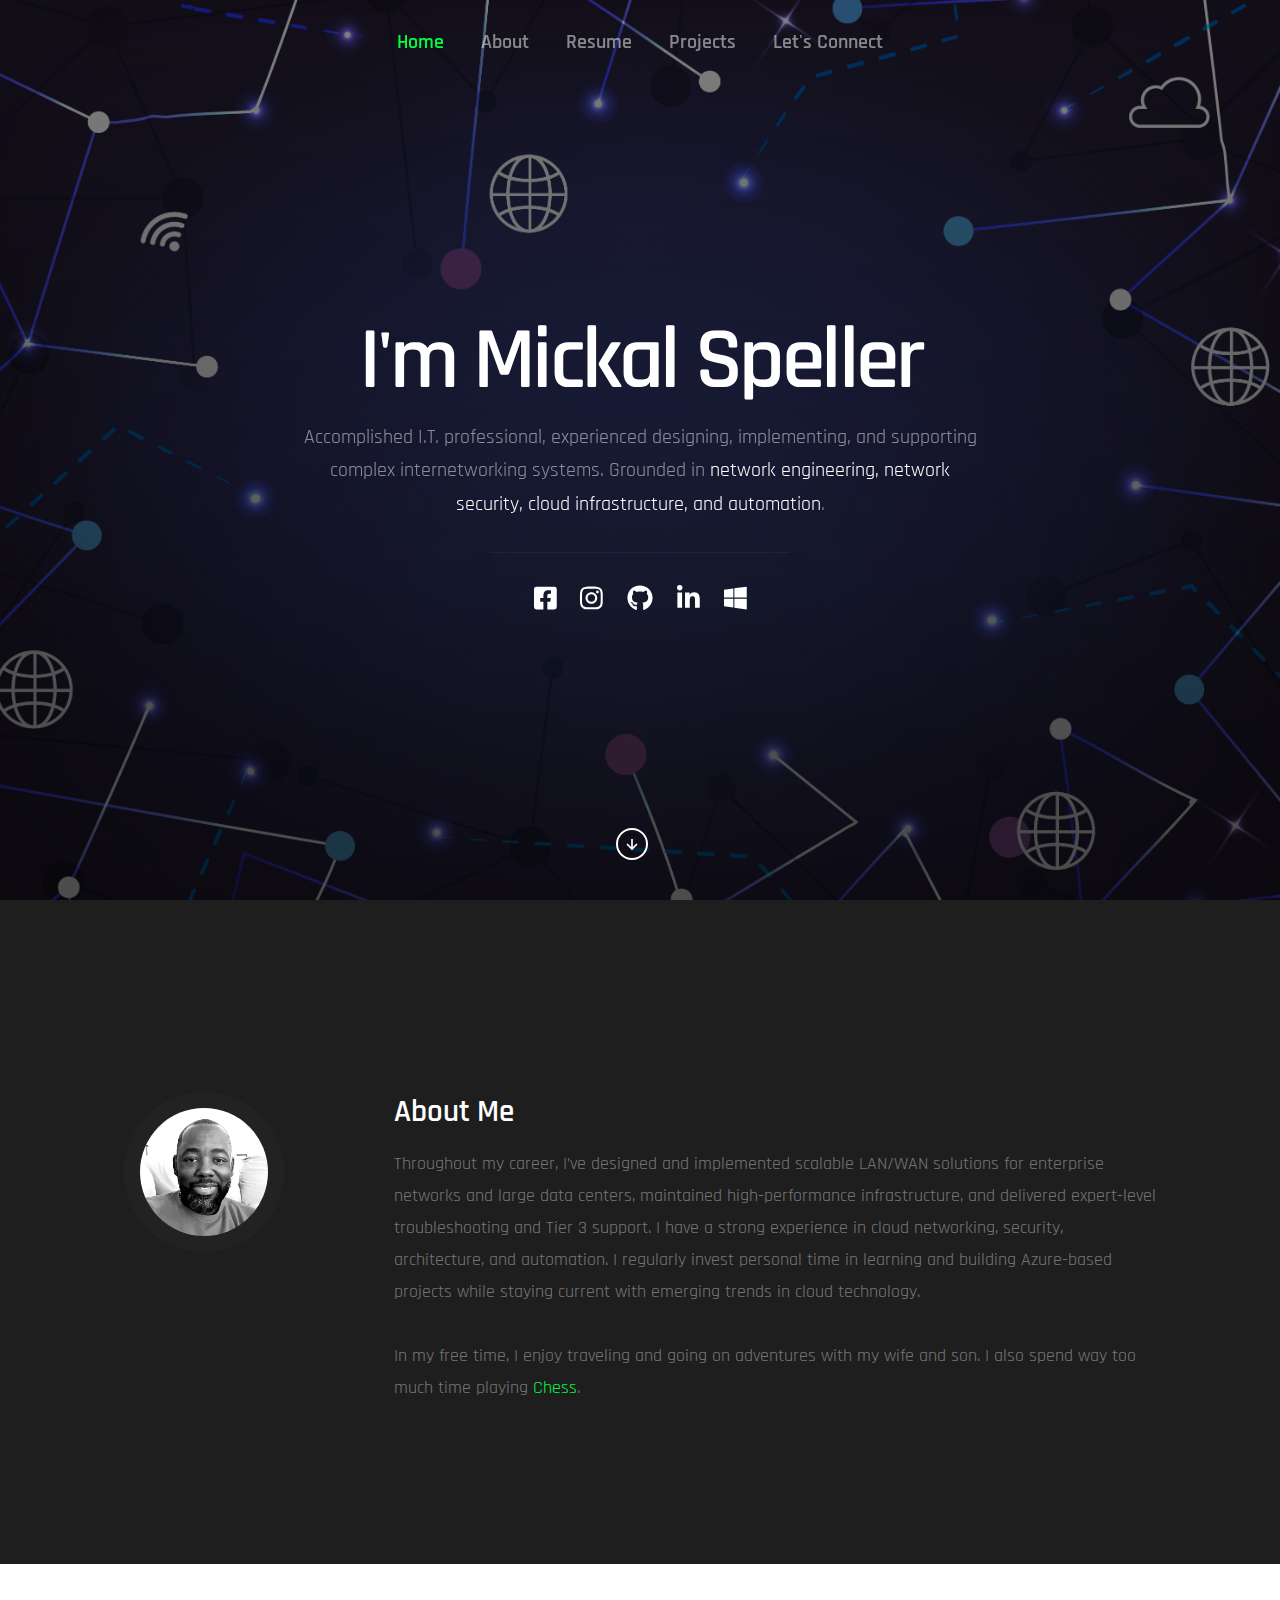
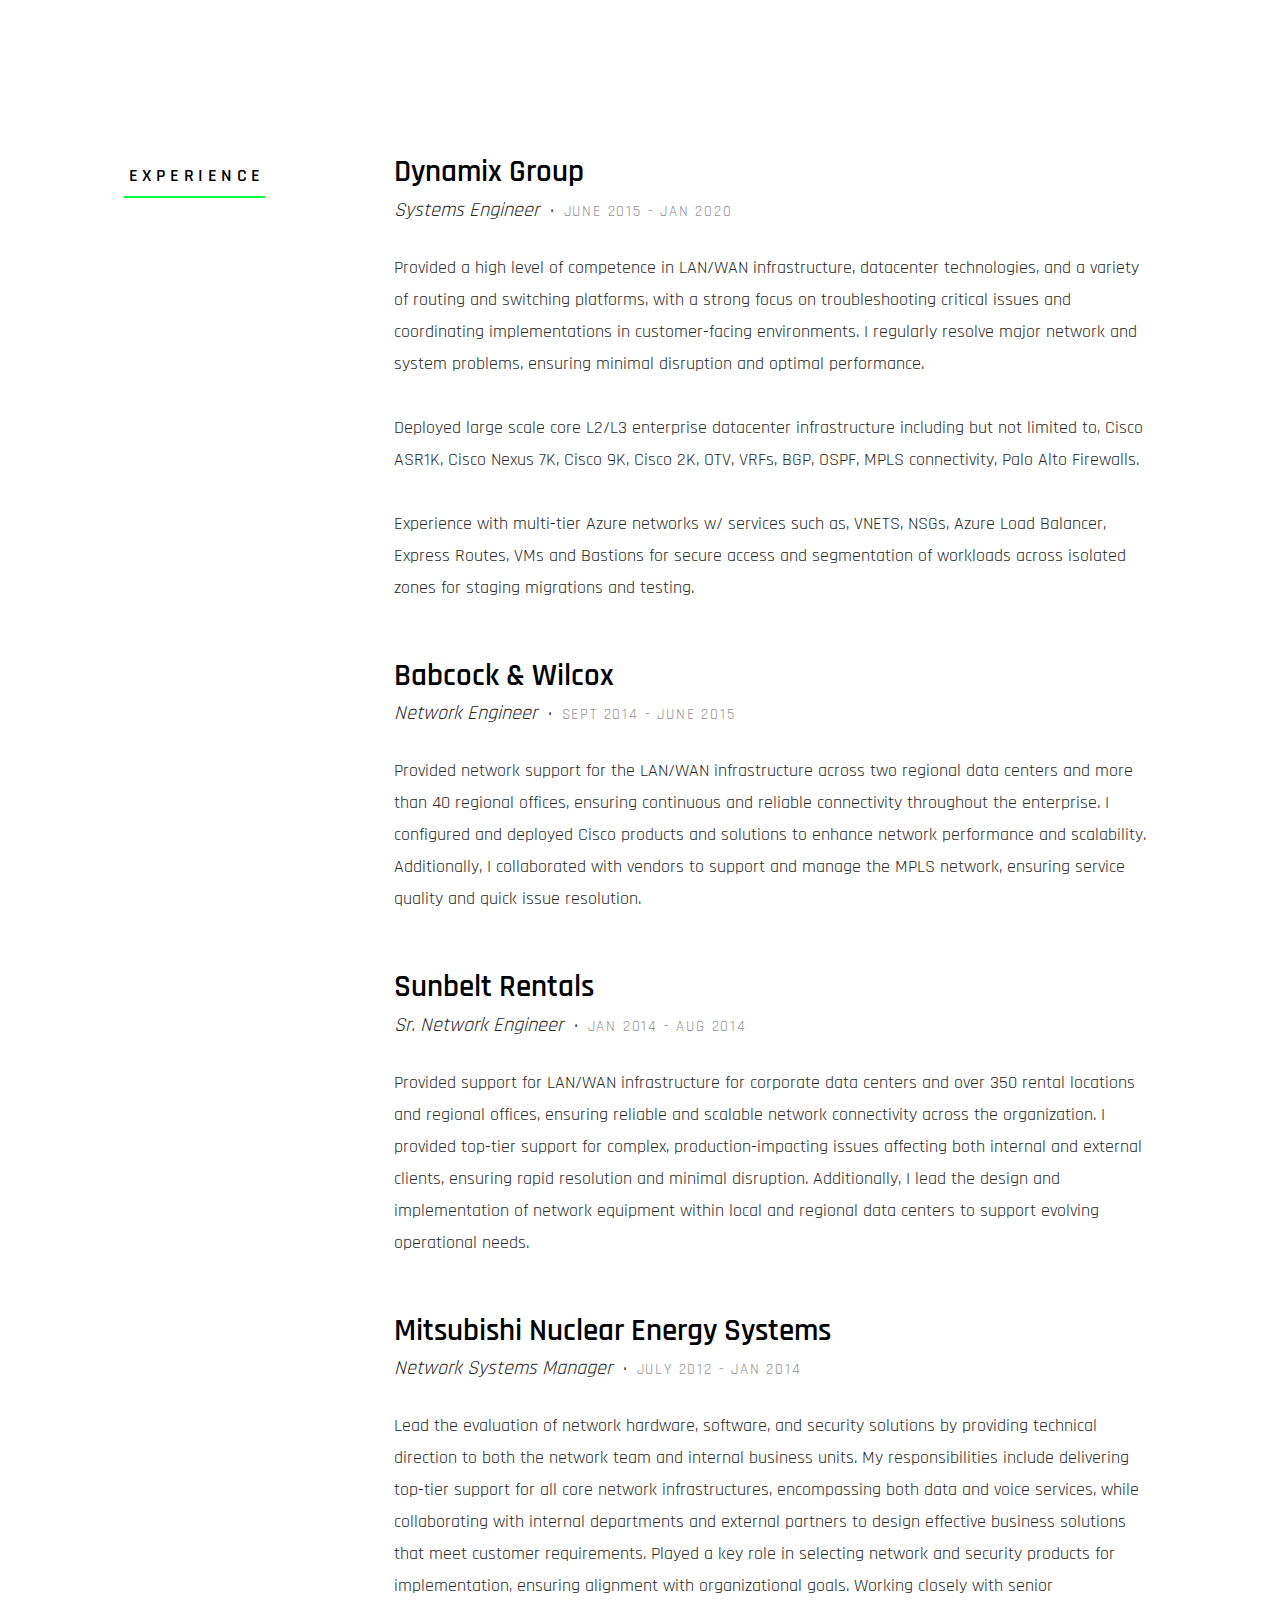
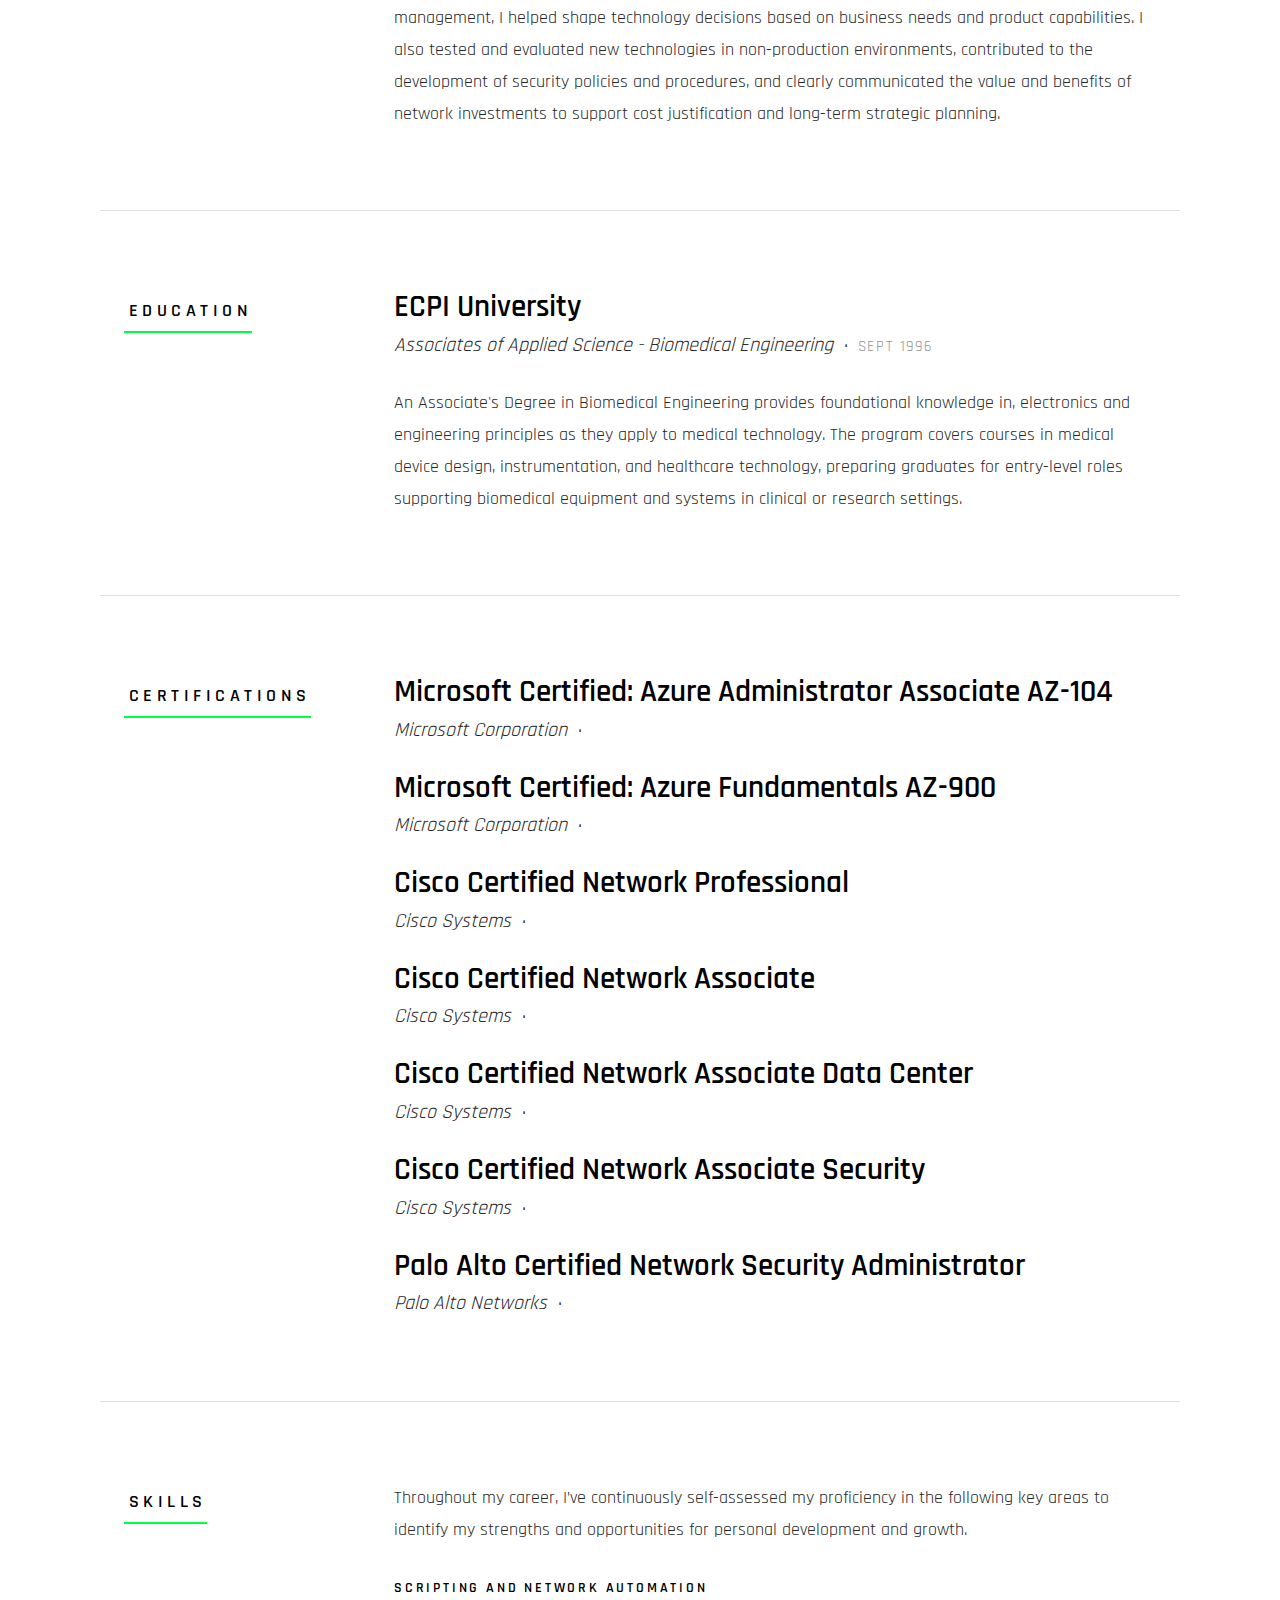
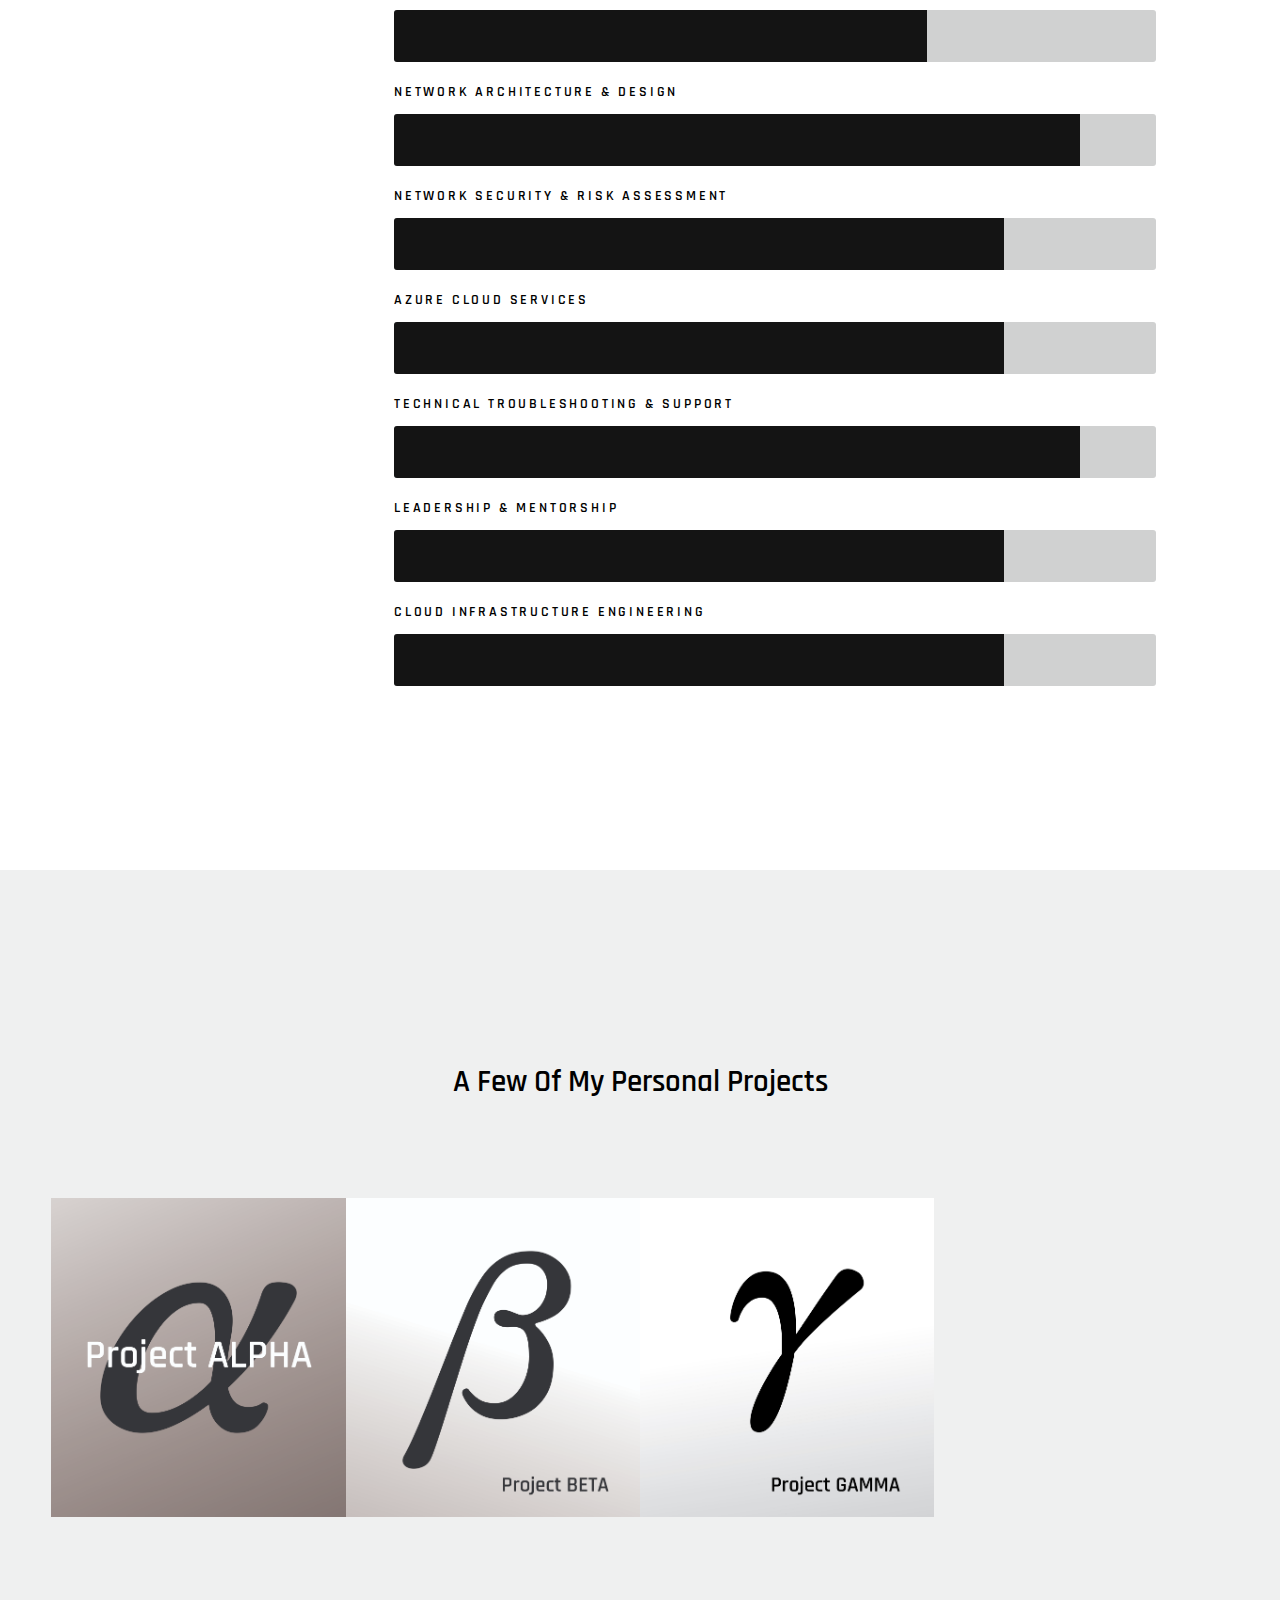
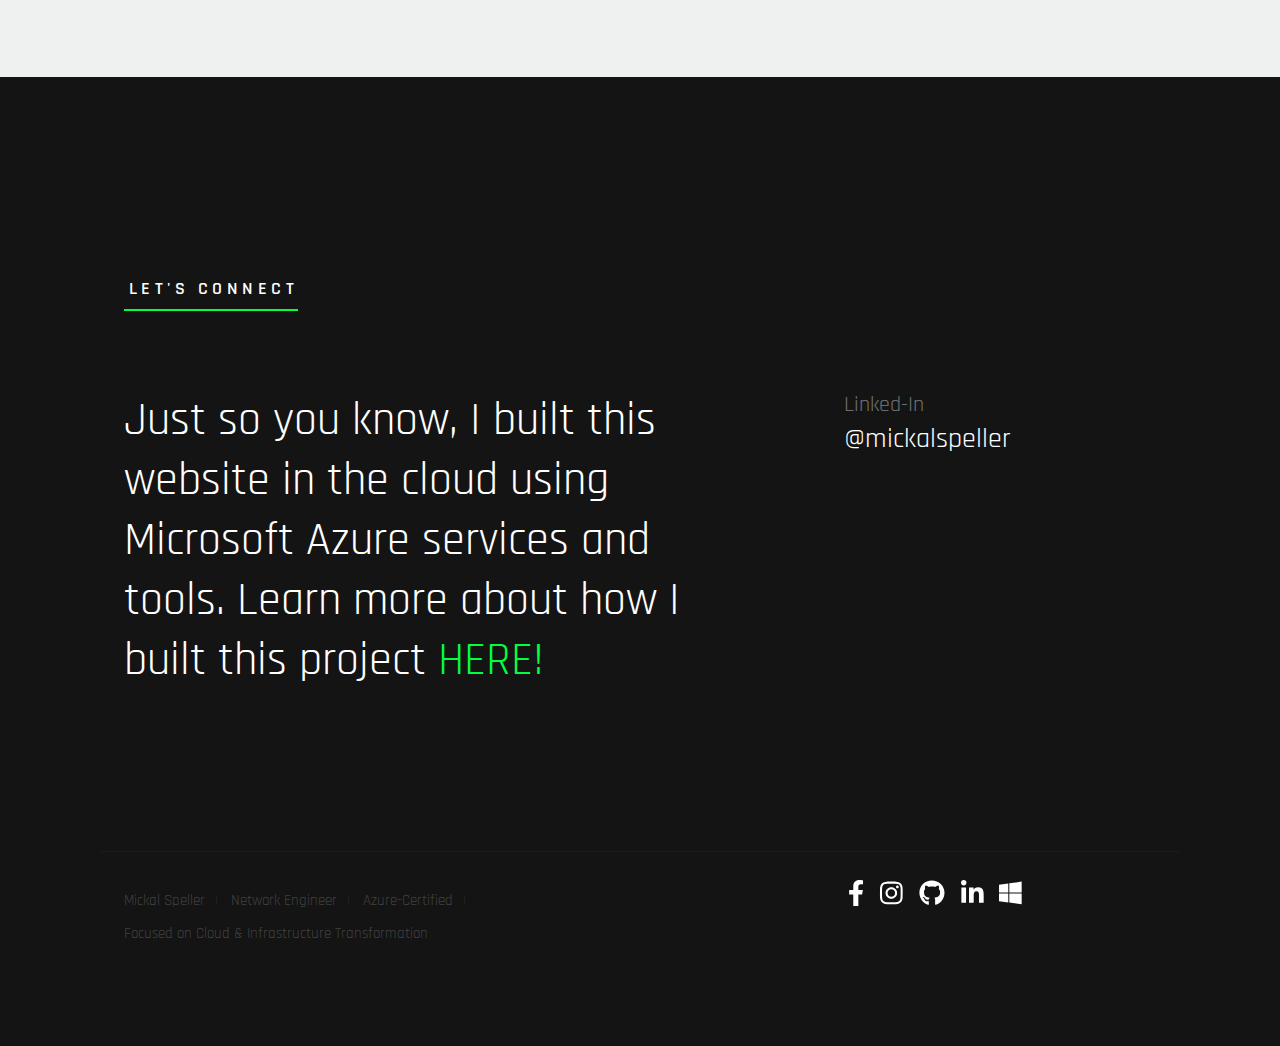
<file: index.html>
<!DOCTYPE html>
<html class="no-js" lang="en">
<head>

    <!--- basic page needs
    ================================================== -->
    <meta charset="utf-8">
    <title>Network Engineer | Azure-Certified | Focused on Cloud Networking & Infrastructure Transformation</title>
    <meta name="description" content="">
    <meta name="author" content="">

    <!-- mobile specific metas
    ================================================== -->
    <meta name="viewport" content="width=device-width, initial-scale=1">

    <!-- CSS
    ================================================== -->
    <link rel="stylesheet" href="css/styles.css">
    <link rel="stylesheet" href="css/vendor.css">

    <!-- script
    ================================================== -->
    <script defer src="js/vendor/fontawesome/all.min.js"></script>

    <!-- favicons
    ================================================== -->
    <link rel="apple-touch-icon" sizes="180x180" href="apple-touch-icon.png">
    <link rel="icon" type="image/png" sizes="32x32" href="favicon-32x32.png">
    <link rel="icon" type="image/png" sizes="16x16" href="favicon-16x16.png">
    <link rel="manifest" href="site.webmanifest">

</head>

<body id="top" class="ss-preload">


    <!-- preloader
    ================================================== -->
    <div id="preloader">
        <div id="loader"></div>
    </div>


    <!-- header
    ================================================== -->
    <header class="s-header">
        <div class="row s-header__nav-wrap">
            <nav class="s-header__nav">
                <ul>
                    <li class="current"><a class="smoothscroll" href="#hero">Home</a></li>
                    <li><a class="smoothscroll" href="#about">About</a></li>
                    <li><a class="smoothscroll" href="#resume">Resume</a></li>
                    <li><a class="smoothscroll" href="#portfolio">Projects</a></li>
                    <li><a class="smoothscroll" href="#contact">Let's Connect</a></li>
                </ul>
            </nav>
        </div> <!-- end row -->
        
        <a class="s-header__menu-toggle" href="#0" title="Menu">
            <span class="s-header__menu-icon"></span>
        </a>
    </header> <!-- end s-header -->


    <!-- hero
    ================================================== -->
    <section id="hero" class="s-hero target-section">

        <div class="s-hero__bg rellax" data-rellax-speed="-7"></div>

        <div class="row s-hero__content">
            <div class="column">

                <div class="s-hero__content-about">

                    <h1>I'm Mickal Speller</h1>

                    <h3>
                    Accomplished I.T. professional, experienced designing, implementing, and supporting
                    complex internetworking systems. Grounded in <span>network engineering, network security,</span> 
                    <span>cloud infrastructure, and automation</span>.
                    </h3>

                    <div class="s-hero__content-social">
                        <a href="https://www.facebook.com/mickal.speller" target="_blank"><i class="fab fa-facebook-square" aria-hidden="true"></i></a>
                        <a href="https://www.instagram.com/computrmike" target="_blank"><i class="fab fa-instagram" aria-hidden="true"></i></a>
                        <a href="https://github.com/mickalspeller" target="_blank"><i class="fab fa-github" aria-hidden="true"></i></a>
                        <a href="https://www.linkedin.com/in/mickalspeller" target="_blank"><i class="fab fa-linkedin-in" aria-hidden="true"></i></a>
                        <a href="https://learn.microsoft.com/en-us/users/mickalspeller-2310/" target="_blank"><i class="fab fa-windows" aria-hidden="true"></i></a>
                    </div>

                </div> <!-- end s-hero__content-about -->

            </div>
        </div> <!-- s-hero__content -->

        <div class="s-hero__scroll">
            <a href="#about" class="s-hero__scroll-link smoothscroll">
                <span class="scroll-arrow">
                    <svg xmlns="http://www.w3.org/2000/svg" width="24" height="24" viewBox="0 0 24 24" style="fill:rgba(0, 0, 0, 1);transform:;-ms-filter:"><path d="M18.707 12.707L17.293 11.293 13 15.586 13 6 11 6 11 15.586 6.707 11.293 5.293 12.707 12 19.414z"></path></svg>
                </span>
            </a>
        </div> <!-- s-hero__scroll -->

    </section> <!-- end s-hero -->


    <!-- about
    ================================================== -->
    <section id="about" class="s-about target-section">

        <div class="row">
            <div class="column large-3 tab-12">
                <img class="s-about__pic" src="images/avatars/user-06.jpg" alt="">
            </div>
            <div class="column large-9 tab-12 s-about__content">
                <h3>About Me</h3>
                <p>
                Throughout my career, I’ve designed and implemented scalable LAN/WAN 
                solutions for enterprise networks and large data centers, maintained 
                high-performance infrastructure, and delivered expert-level troubleshooting 
                and Tier 3 support. I have a strong experience in cloud networking, security, architecture, 
                and automation. I regularly invest personal time in learning and building 
                Azure-based projects while staying current with emerging trends in 
                cloud technology.
                </p>
                <p>
                In my free time, I enjoy traveling and going on adventures with
                my wife and son. I also spend way too much time playing <a href="https://www.chess.com/member/mickalspeller" target="_blank">Chess</a>.
                </p>
    </section> <!-- end s-about -->
    <!-- resume
    ================================================== -->
    <section id="resume" class="s-resume target-section">
        
        <div class="row s-resume__section">
            <div class="column large-3 tab-12">
            <h3 class="section-header-allcaps">Experience</h3>
            </div>
            <div class="column large-9 tab-12">
                <div class="resume-block">
                    <div class="resume-block__header">
                        <h4 class="h3">Dynamix Group</h4>
                        <p class="resume-block__header-meta">
                            <span>Systems Engineer</span> 
                            <span class="resume-block__header-date">
                                June 2015 - Jan 2020
                            </span>
                        </p>
                    </div>

                    <p>
                    Provided a high level of competence in LAN/WAN infrastructure, 
                    datacenter technologies, and a variety of routing and switching platforms, 
                    with a strong focus on troubleshooting critical issues and coordinating 
                    implementations in customer-facing environments. I regularly resolve major 
                    network and system problems, ensuring minimal disruption and optimal performance. 
                    </p>
                    <p>
                    Deployed large scale core L2/L3 enterprise datacenter infrastructure including but 
                    not limited to, Cisco ASR1K, Cisco Nexus 7K, Cisco 9K, Cisco 2K, OTV, VRFs, BGP, 
                    OSPF, MPLS connectivity, Palo Alto Firewalls.
                    </p>
                    <p>
                    Experience with multi-tier Azure networks w/ services such as, VNETS, NSGs, Azure 
                    Load Balancer, Express Routes, VMs and Bastions for secure access and segmentation 
                    of workloads across isolated zones for staging migrations and testing.
                    </p>

                </div> <!-- end resume-block -->

                <div class="resume-block">
                    <div class="resume-block__header">
                        <h4 class="h3">Babcock & Wilcox</h4>
                        <p class="resume-block__header-meta">
                            <span>Network Engineer</span> 
                            <span class="resume-block__header-date">
                                Sept 2014 - June 2015
                            </span>
                        </p>
                    </div>

                    <p>
                    Provided network support for the LAN/WAN infrastructure 
                    across two regional data centers and more than 40 regional offices, 
                    ensuring continuous and reliable connectivity throughout the 
                    enterprise. I configured and deployed Cisco products 
                    and solutions to enhance network performance and scalability. 
                    Additionally, I collaborated with vendors to support and manage the 
                    MPLS network, ensuring service quality and quick issue resolution. 
                    </p>
                </div> <!-- end resume-block -->

                <div class="resume-block">
                    <div class="resume-block__header">
                        <h4 class="h3">Sunbelt Rentals</h4>
                        <p class="resume-block__header-meta">
                            <span>Sr. Network Engineer</span> 
                            <span class="resume-block__header-date">
                                Jan 2014 - Aug 2014
                            </span>
                        </p>
                    </div>

                    <p>
                    Provided support for LAN/WAN infrastructure for corporate data centers 
                    and over 350 rental locations and regional offices, ensuring reliable 
                    and scalable network connectivity across the organization. I provided 
                    top-tier support for complex, production-impacting issues affecting 
                    both internal and external clients, ensuring rapid resolution and minimal 
                    disruption. Additionally, I lead the design and implementation of network 
                    equipment within local and regional data centers to support evolving 
                    operational needs. 
                    </p>

                </div> <!-- end resume-block -->
                
                <div class="resume-block">
                    <div class="resume-block__header">
                        <h4 class="h3">Mitsubishi Nuclear Energy Systems</h4>
                        <p class="resume-block__header-meta">
                            <span>Network Systems Manager</span> 
                            <span class="resume-block__header-date">
                                July 2012 - Jan 2014
                            </span>
                        </p>
                    </div>

                    <p>
                    Lead the evaluation of network hardware, software, 
                    and security solutions by providing technical direction 
                    to both the network team and internal business units. 
                    My responsibilities include delivering top-tier support 
                    for all core network infrastructures, encompassing both 
                    data and voice services, while collaborating with internal 
                    departments and external partners to design effective 
                    business solutions that meet customer requirements. 
                    Played a key role in selecting network and security products 
                    for implementation, ensuring alignment with organizational goals. 
                    Working closely with senior management, I helped shape technology 
                    decisions based on business needs and product capabilities. 
                    I also tested and evaluated new technologies in non-production environments, 
                    contributed to the development of security policies and procedures, 
                    and clearly communicated the value and benefits of network investments to 
                    support cost justification and long-term strategic planning.
                    </p>

                </div> <!-- end resume-block -->                
                
            </div>
            
        </div> <!-- s-resume__section -->
        <div class="row s-resume__section">
            <div class="column large-3 tab-12">
                <h3 class="section-header-allcaps">Education</h3>
            </div>
            <div class="column large-9 tab-12">
                <div class="resume-block">

                    <div class="resume-block__header">
                        <h4 class="h3">ECPI University</h4>
                        <p class="resume-block__header-meta">
                            <span>Associates of Applied Science - Biomedical Engineering</span> 
                            <span class="resume-block__header-date">
                                Sept 1996
                            </span>
                        </p>
                    </div>

                    <p>
                    An Associate's Degree in Biomedical Engineering provides foundational knowledge in,
                    electronics and engineering principles as they apply to medical technology. 
                    The program covers courses in medical device design, instrumentation, and healthcare technology, 
                    preparing graduates for entry-level roles supporting biomedical equipment 
                    and systems in clinical or research settings.
                    </p>

                </div> <!-- end resume-block -->
                
            </div>
        </div> <!-- s-resume__section -->

        <div class="row s-resume__section">
            <div class="column large-3 tab-12">
                <h3 class="section-header-allcaps">Certifications</h3>
            </div>
            <div class="column large-9 tab-12">
                <div class="resume-block">

                     <div class="resume-block__header">
                        <h4 class="h3">Microsoft Certified: Azure Administrator Associate AZ-104</h4>
                        <p class="resume-block__header-meta">
                            <span>Microsoft Corporation</span> 
                            <span class="resume-block__header-date">
                                
                            </span>
                        </p>
                    </div>

                    <div class="resume-block__header">
                        <h4 class="h3">Microsoft Certified: Azure Fundamentals AZ-900</h4>
                        <p class="resume-block__header-meta">
                            <span>Microsoft Corporation</span> 
                            <span class="resume-block__header-date">
                                
                            </span>
                        </p>
                    </div>
                    
                    <div class="resume-block__header">
                        <h4 class="h3">Cisco Certified Network Professional</h4>
                        <p class="resume-block__header-meta">
                            <span>Cisco Systems</span> 
                            <span class="resume-block__header-date">
                                
                            </span>
                        </p>
                    </div>

                    <div class="resume-block__header">
                        <h4 class="h3">Cisco Certified Network Associate</h4>
                        <p class="resume-block__header-meta">
                            <span>Cisco Systems</span> 
                            <span class="resume-block__header-date">
                                
                            </span>
                        </p>
                    </div>

                     <div class="resume-block__header">
                        <h4 class="h3">Cisco Certified Network Associate Data Center</h4>
                        <p class="resume-block__header-meta">
                            <span>Cisco Systems</span> 
                            <span class="resume-block__header-date">
                                
                            </span>
                        </p>
                    </div>

                    <div class="resume-block__header">
                        <h4 class="h3">Cisco Certified Network Associate Security</h4>
                        <p class="resume-block__header-meta">
                            <span>Cisco Systems</span> 
                            <span class="resume-block__header-date">
                                
                            </span>
                        </p>
                    </div>

                    <div class="resume-block__header">
                        <h4 class="h3">Palo Alto Certified Network Security Administrator</h4>
                        <p class="resume-block__header-meta">
                            <span>Palo Alto Networks</span> 
                            <span class="resume-block__header-date">
                                
                            </span>
                        </p>
                    </div>


                </div> <!-- end resume-block -->

            </div>


        </div> <!-- s-resume__section -->

        <div class="row s-resume__section">
            <div class="column large-3 tab-12">
                <h3 class="section-header-allcaps">Skills</h3>
            </div>
            <div class="column large-9 tab-12">
                <div class="resume-block">
                    <p>
                    Throughout my career, 
                    I’ve continuously self-assessed my proficiency in 
                    the following key areas to identify my strengths 
                    and opportunities for personal development and growth.
                    </p>

                    <ul class="skill-bars-fat">
                        <li>
                        <div class="progress percent70"></div>
                        <strong>Scripting and Network Automation</strong>
                        </li>
                        <li>
                        <div class="progress percent90"></div>
                        <strong>Network Architecture & Design</strong>
                        </li>
                        <li>
                        <div class="progress percent80"></div>
                        <strong>Network Security & Risk Assessment</strong>
                        </li>
                        <li>
                        <div class="progress percent80"></div>
                        <strong>Azure Cloud Services</strong>
                        </li>
                        <li>
                        <div class="progress percent90"></div>
                        <strong>Technical Troubleshooting & Support</strong>
                        </li>   
                        <li>
                        <div class="progress percent80"></div>
                        <strong>Leadership & Mentorship</strong>
                        </li>
                        <li>
                        <div class="progress percent80"></div>
                        <strong>Cloud Infrastructure Engineering</strong>
                        </li>
                    </ul>

                </div> <!-- end resume-block -->

            </div>
        </div> <!-- s-resume__section -->

    </section> <!-- end s-resume -->


    <!-- portfolio
    ================================================== -->
    <section id="portfolio" class="s-portfolio target-section">

        <div class="row s-portfolio__header">
            <div class="column large-12">
                <h3>A Few Of My Personal Projects</h3>
            </div>
        </div>

        <div class="row collapse block-large-1-4 block-medium-1-3 block-tab-1-2 block-500-stack folio-list">

            <div class="column folio-item">
                <a href="#modal-01" class="folio-item__thumb">
                    <img src="images/portfolio/project-alpha.jpg" 
                         srcset="images/portfolio/project-alpha.jpg 1x, 
                                 images/portfolio/project-alpha@2x.jpg 2x" alt="">
                </a>
            </div> <!-- end folio-item -->

            <div class="column folio-item">
                <a href="#modal-02" class="folio-item__thumb">
                    <img src="images/portfolio/project-beta.jpg" 
                         srcset="images/portfolio/project-beta.jpg 1x, 
                                 images/portfolio/project-beta@2x.jpg 2x" alt="">
                </a>
            </div> <!-- end folio-item -->

            <div class="column folio-item">
                <a href="#modal-03" class="folio-item__thumb">
                    <img src="images/portfolio/project-gamma.jpg" 
                         srcset="images/portfolio/project-gamma.jpg 1x, 
                                 images/portfolio/project-gamma@2x.jpg 2x" alt="">
                </a>
            </div> <!-- end folio-item -->
        </div> <!-- end folio-list -->


        <!-- Modal Templates Popup
        =========================================================== -->
        <div id="modal-01" hidden>
            <div class="modal-popup">
                <img src="images/portfolio/gallery/g-project-alpha.jpg" alt="" />

                <div class="modal-popup__desc">
                    <h5>Project ALPHA - Multi-Tier Azure VNET /w NGS and VM Segmentation</h5>
                    <p>To simulate real world, production style cloud environments with subnet 
                        isolation and access control, while practicing virtual network design 
                        and Azure firewall principles.</p>
                    <ul class="modal-popup__cat">
                        <li>Azure Virtual Network</li>
                        <li>Bicep</li>
                        <li>Azure CLI</li>
                    </ul>
                </div>

                <a href="https://github.com/MickalSpeller/Azure-Project-Alpha-Virtual-Networks" target="_blank" class="modal-popup__details">Project Link</a>
            </div>
        </div> <!-- end modal -->

        <div id="modal-02" hidden>
            <div class="modal-popup">
                <img src="images/portfolio/gallery/g-project-beta.jpg" alt="" />

                <div class="modal-popup__desc">
                    <h5>Project BETA - Azure Static Web App /w Azure DNS</h5>
                    <p>Deploy a production stlye static web site along with Azure DNS and 
                        create a DNS zone. Deploy and manage the web app using github repo.
                    </p>
                    <ul class="modal-popup__cat">
                        <li>Azure Web App</li>
                        <li>Azure DNS</li>
                        <li>Github</li>
                        <li>HTML & CSS</li>
                        
                    </ul>
                </div>

                <a href="https://github.com/MickalSpeller/Azure-Project-Beta-Web-App" target="_blank" class="modal-popup__details">Project Link</a>
            </div>
        </div> <!-- end modal -->

         <div id="modal-03" hidden>
            <div class="modal-popup">
                <img src="images/portfolio/gallery/g-project-gamma.jpg" alt="" />

                <div class="modal-popup__desc">
                    <h5>Project GAMMA - Secure Networks with Azure Firewall</h5>
                    <p>Build a secure, scalable network topology aligned with 
                        enterprise cloud security and design best practices.
                    </p>
                    <ul class="modal-popup__cat">
                        <li>Azure Firewall</li>
                        <li>Bicep</li>
                        <li>URDs</li>
                        <li>NSG</li>
                        
                    </ul>
                </div>

                <a href="https://github.com/MickalSpeller/Azure-Project-Gamma-Azure-Firewall" target="_blank" class="modal-popup__details">Project Link</a>
            </div>
        </div> <!-- end modal -->
       
    </section> <!-- end s-portfolio -->

    <!-- contact
    ================================================== -->
    <section id="contact" class="s-contact target-section">

        <div class="row s-contact__header">
            <div class="column large-12">
                <h3 class="section-header-allcaps">Let's Connect</h3>
            </div>
        </div>

        <div class="row s-contact__content">

            <div class="column large-7 medium-12">

                <h4 class="huge-text">
                Just so you know, I built this website in the cloud
                using Microsoft Azure services and tools. Learn more 
                about how I built this project <a href="https://www.github.com/mickalspeller" target="_blank">HERE!</a>
                </h4>

            </div>

            <div class="column large-4 medium-12">

                <div class="row contact-infos">
                    <div class="column large-12 medium-6 tab-12">
                        <div class="contact-block">
                            <h5 class="contact-block__header">
                                Linked-In
                            </h5>
                            <p class="contact-block__content">
                                <a href="https://www.linkedin.com/in/mickalspeller" target="_blank">@mickalspeller</a>
                            </p>
                        </div> <!-- end contact-block -->
                    </div>
                    <div class="column large-12 medium-6 tab-12">
                        <div class="contact-block"> 
                </div> <!-- end contact-infos -->

            </div>
        </div> <!-- s-contact__content -->

    </section> <!-- end s-contact -->
    

    <!-- footer
    ================================================== -->
    <footer class="s-footer">
        <div class="row">
            <div class="column large-4 medium-6 w-1000-stack s-footer__social-block">
                <ul class="s-footer__social">
                    <li><a href="https://www.facebook.com/mickal.speller" target="_blank"><i class="fab fa-facebook-f" aria-hidden="true"></i></a></li>
                    <li><a href="https://www.instagram.com/mickalspeller" target="_blank"><i class="fab fa-instagram" aria-hidden="true"></i></a></li>
                    <li><a href="https://github.com/mickalspeller" target="_blank"><i class="fab fa-github" aria-hidden="true"></i></a></li>
                    <li><a href="https://www.linkedin.com/in/mickalspeller" target="_blank"><i class="fab fa-linkedin-in" aria-hidden="true"></i></a></li>
                    <li><a href="https://learn.microsoft.com/en-us/users/mickalspeller-2310/" target="_blank"><i class="fab fa-windows" aria-hidden="true"></i></a></li>
                </ul>
            </div>

            <div class="column large-7 medium-6 w-1000-stack ss-copyright">
                <span>Mickal Speller</span>
                <span>Network Engineer</span>
                <span>Azure-Certified</span>
                <span>Focused on Cloud & Infrastructure Transformation</span>  
            </div>
        </div>

        <div class="ss-go-top">
            <a class="smoothscroll" title="Back to Top" href="#top">
                <svg xmlns="http://www.w3.org/2000/svg" viewBox="0 0 24 24"><path d="M6 4h12v2H6zm5 10v6h2v-6h5l-6-6-6 6z"/></svg>
             </a>
        </div> <!-- end ss-go-top -->
    </footer>


    <!-- Java Script
    ================================================== -->
    <script src="js/plugins.js"></script>
    <script src="js/main.js"></script>

</body>

</html>
</file>
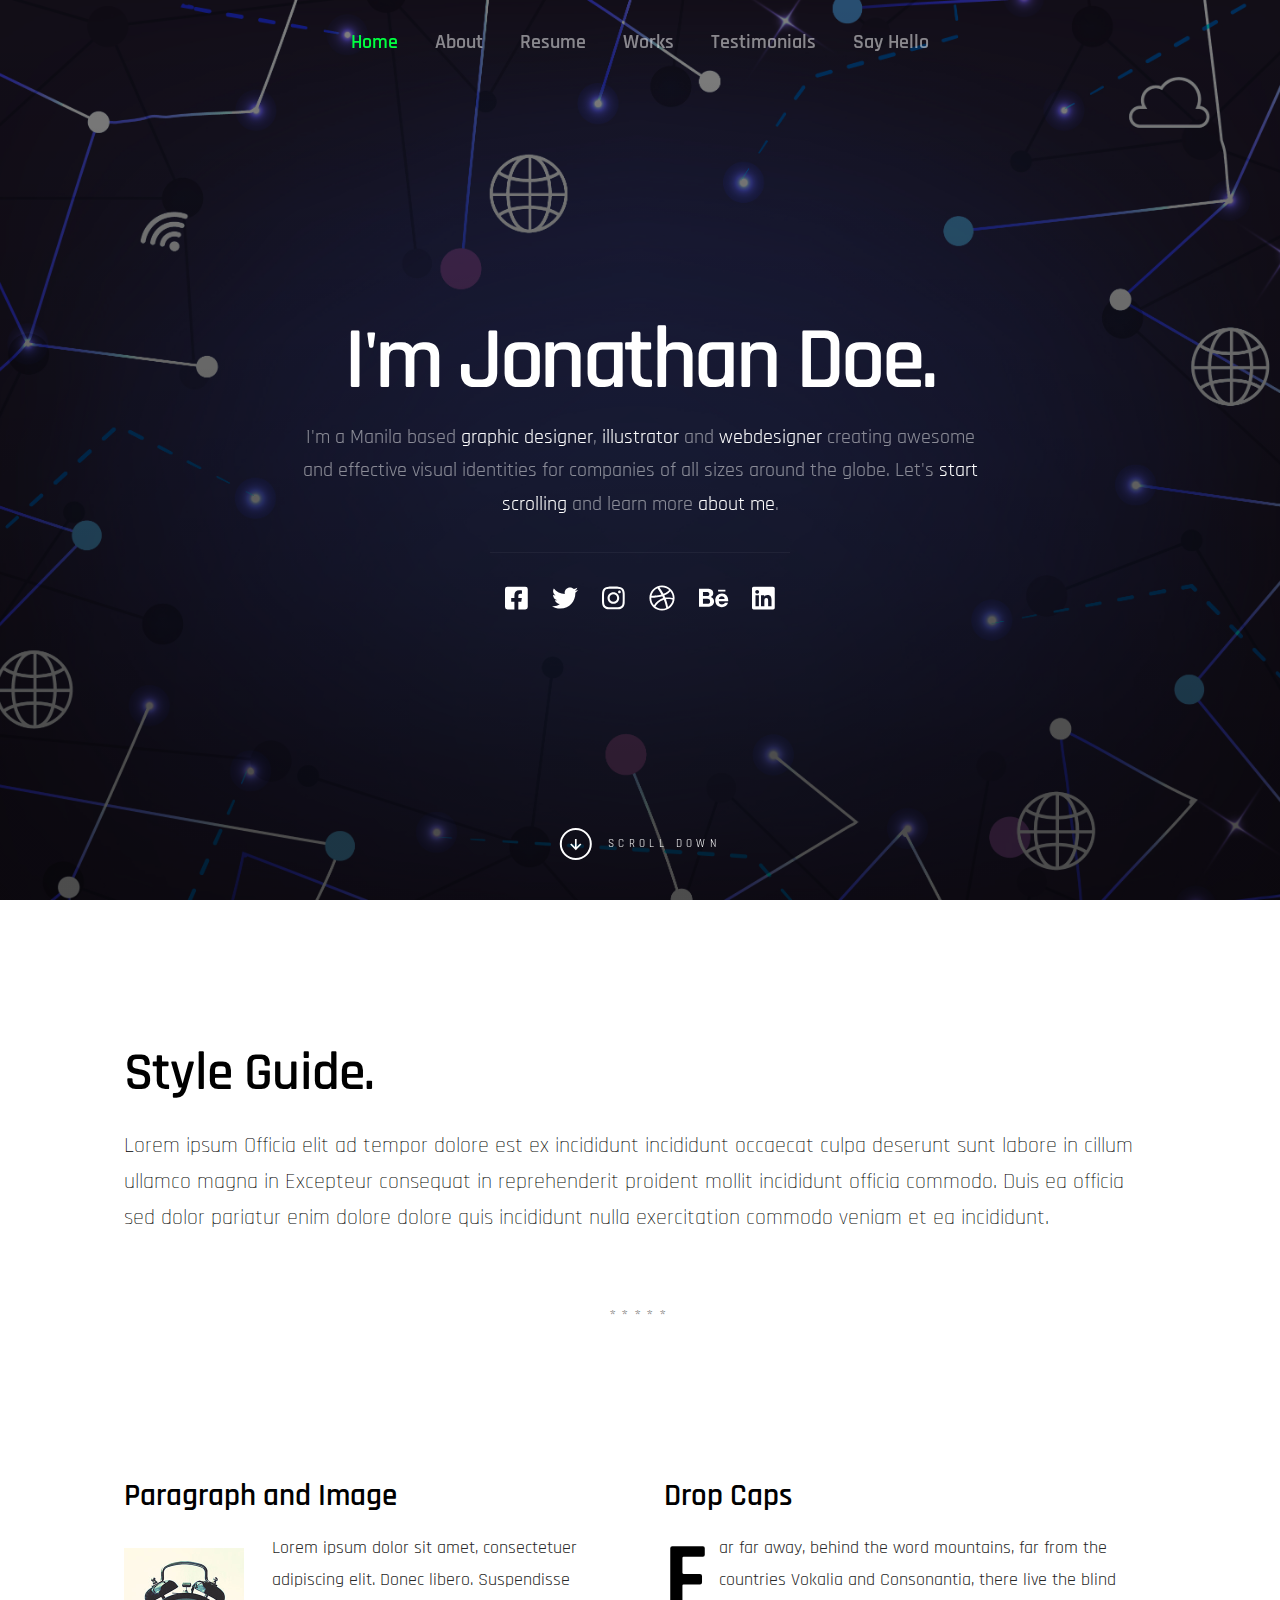
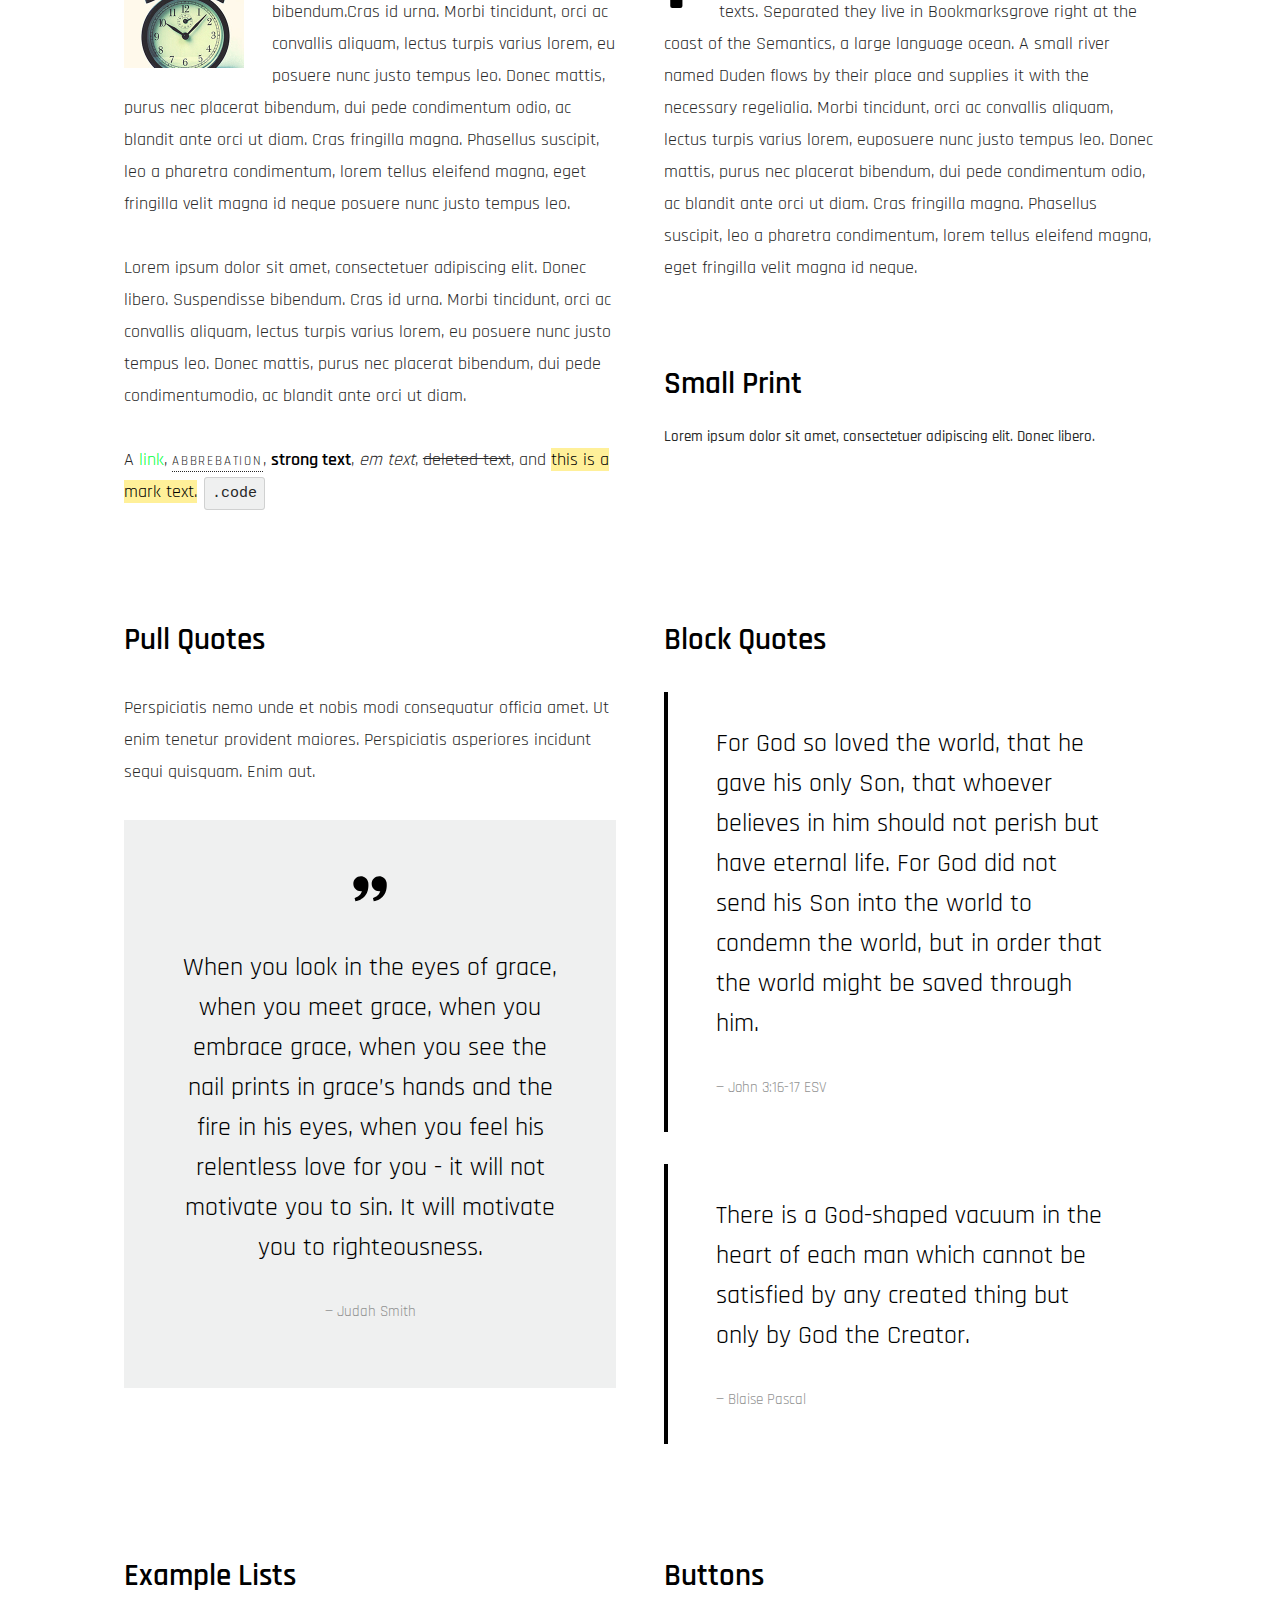
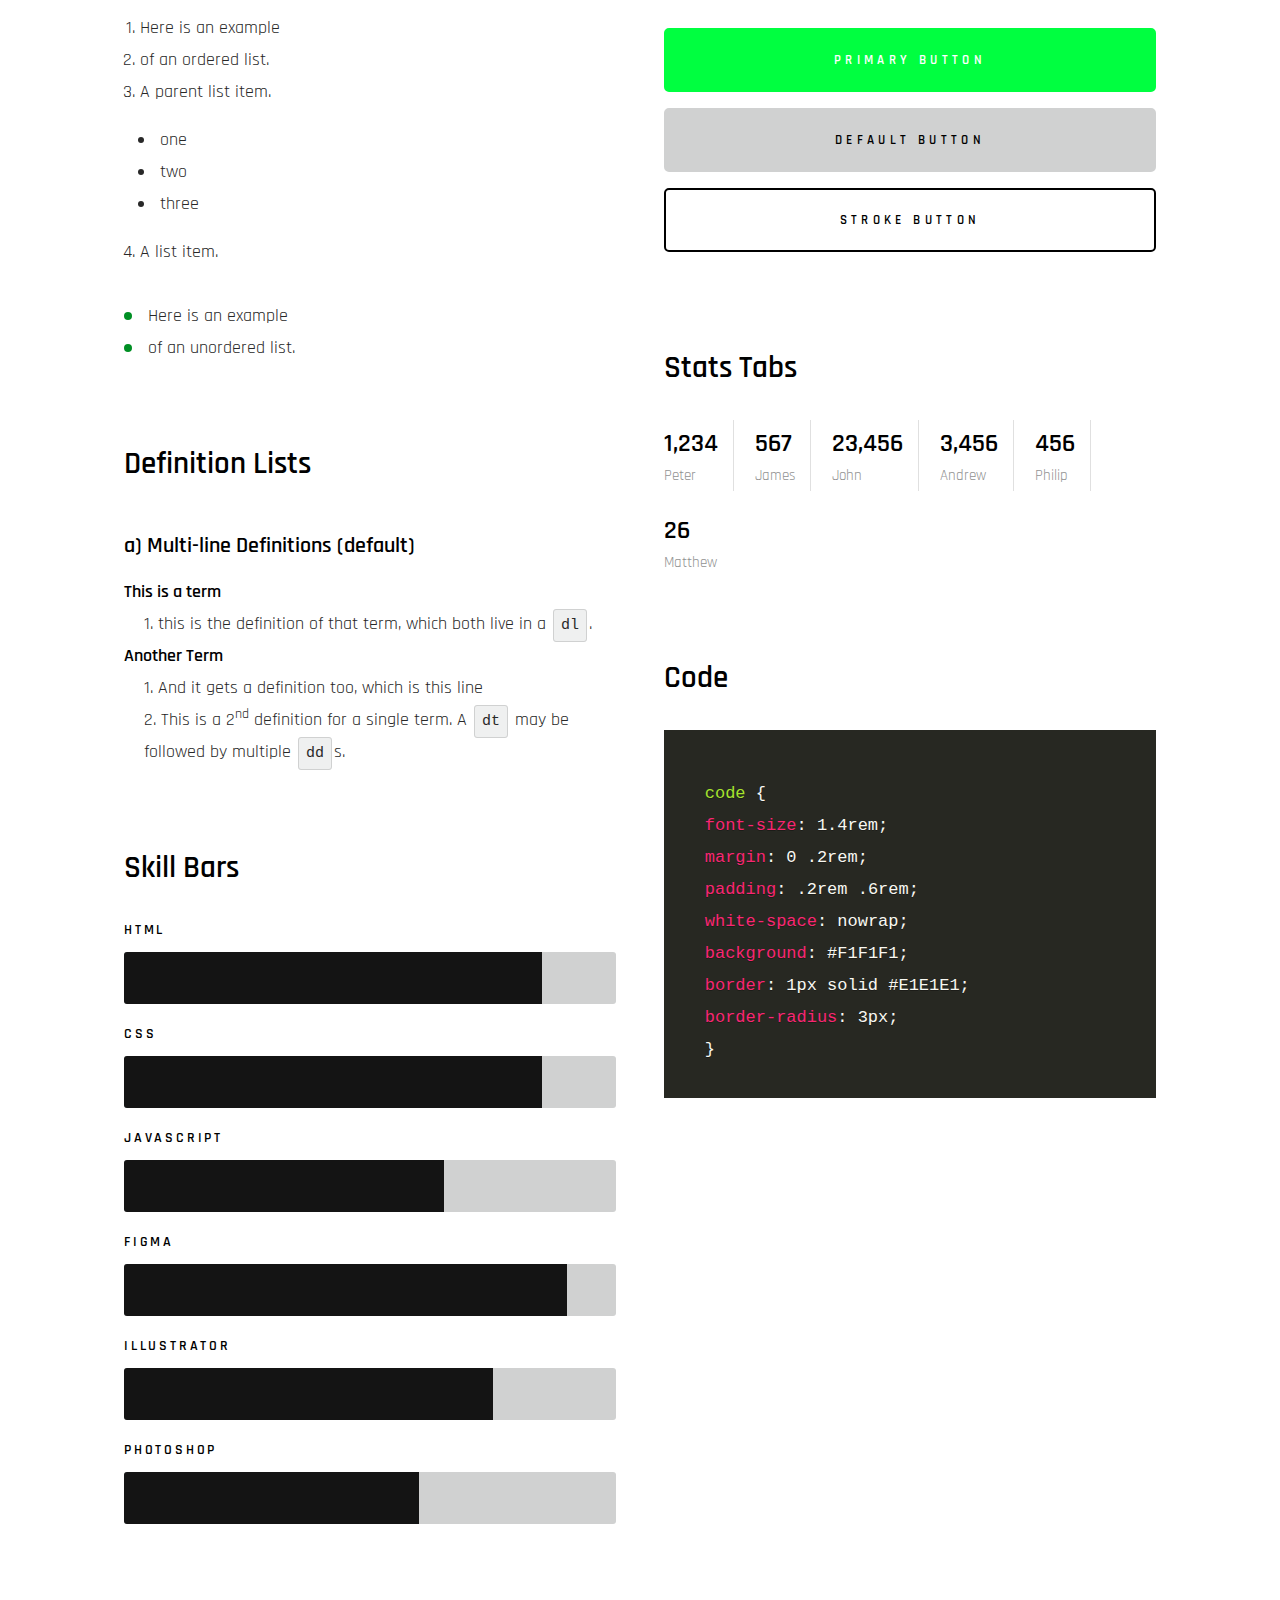
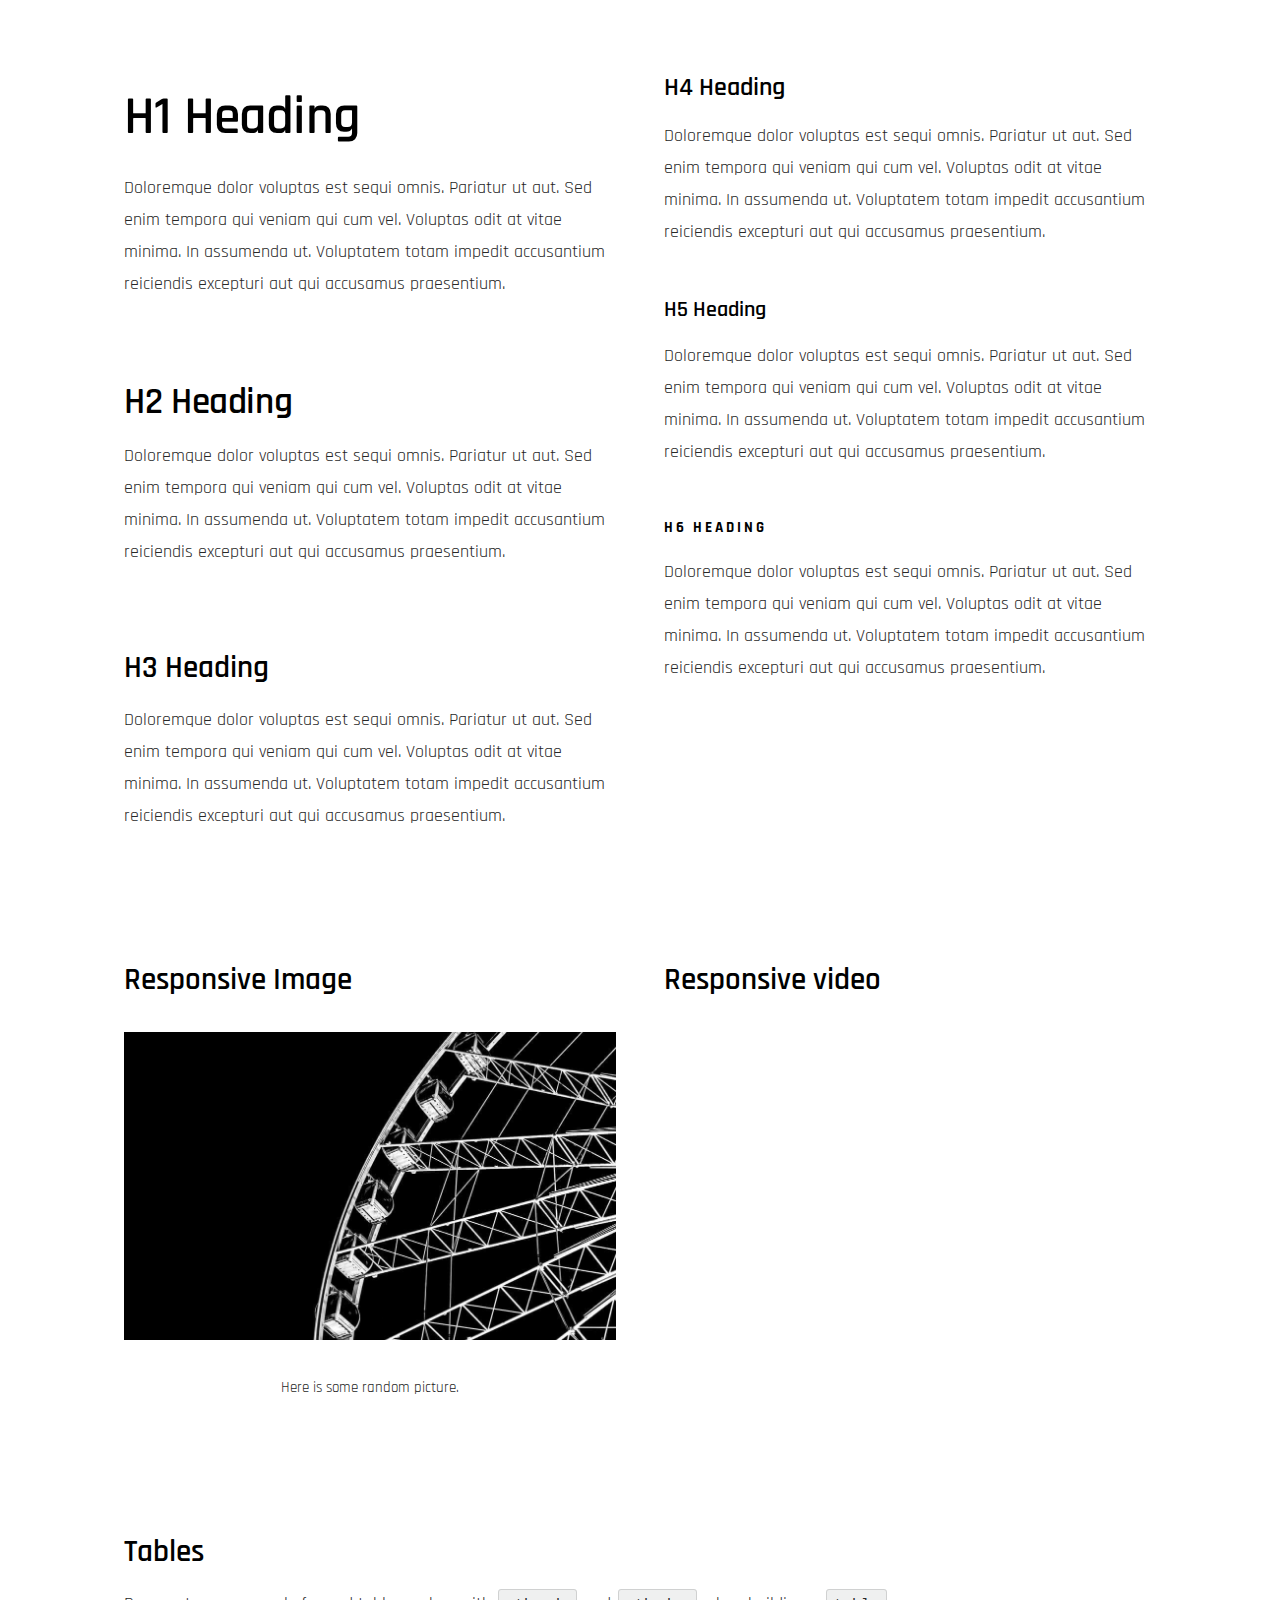
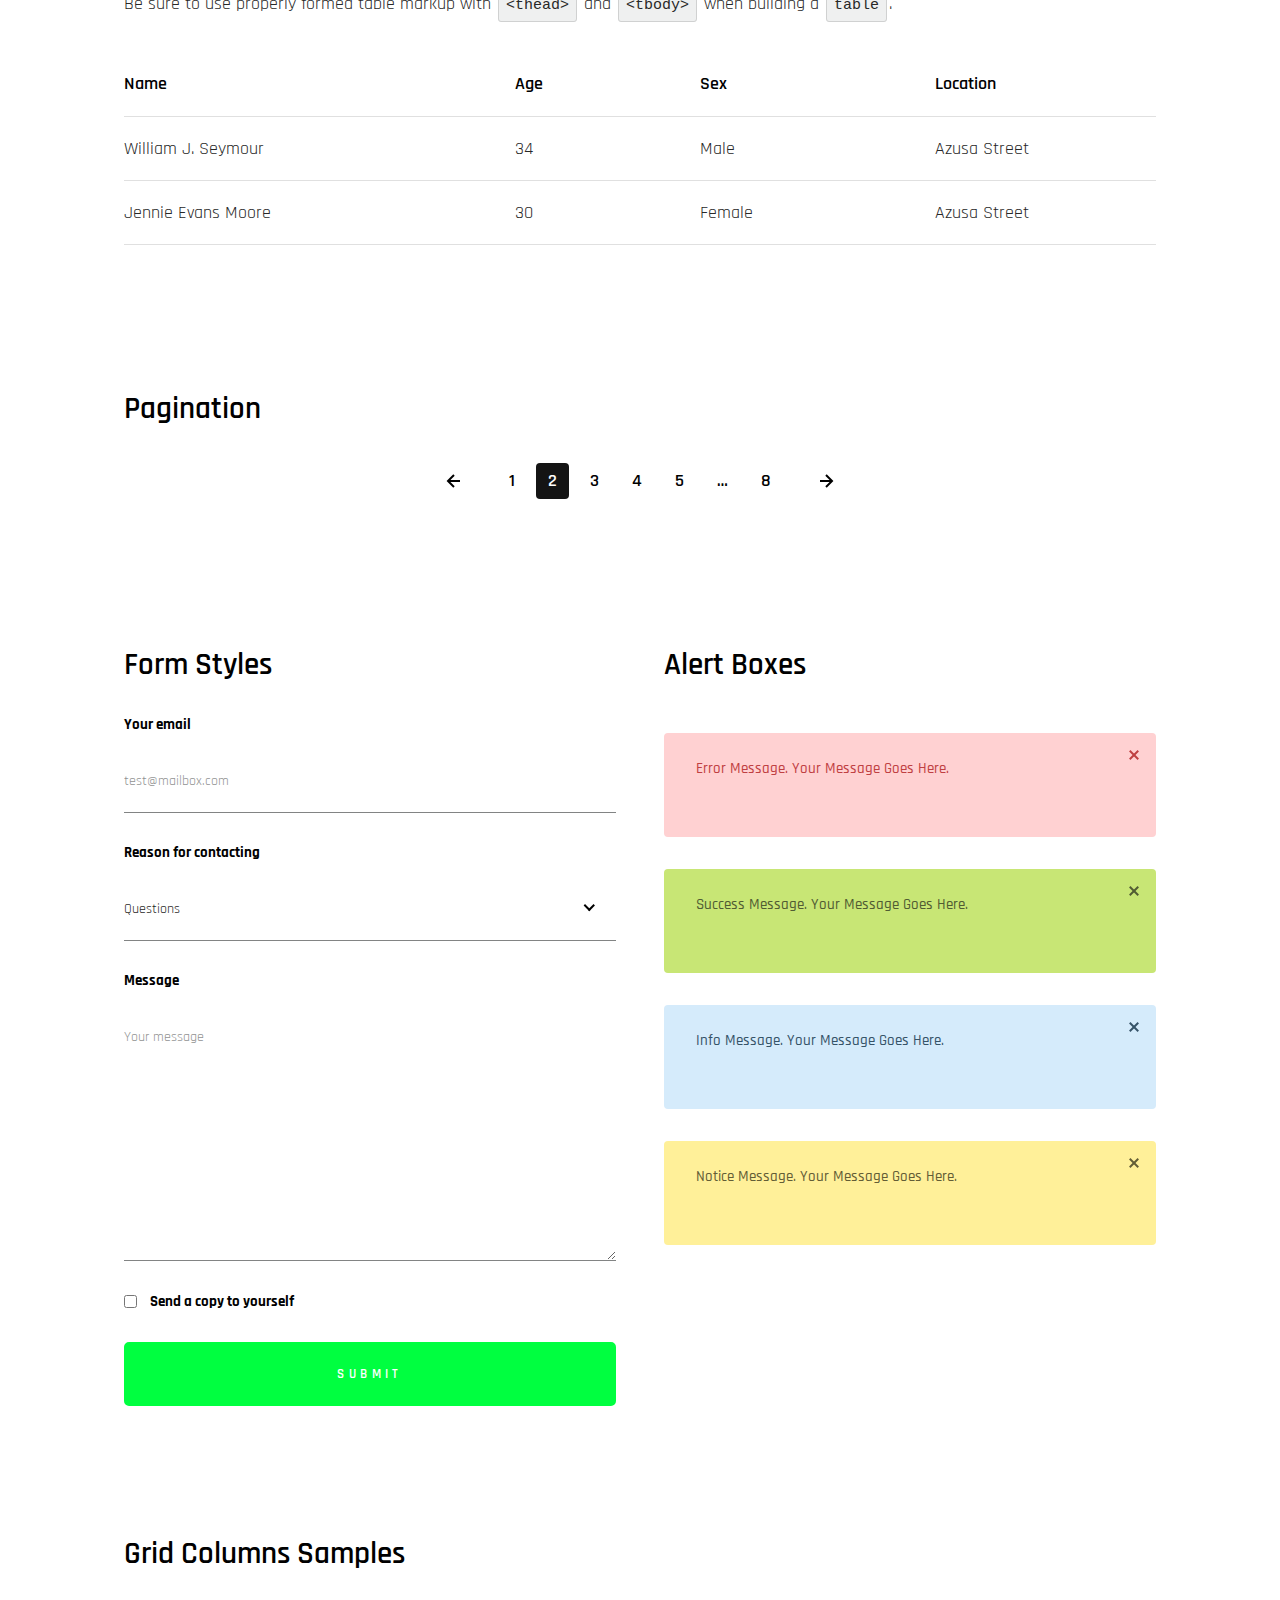
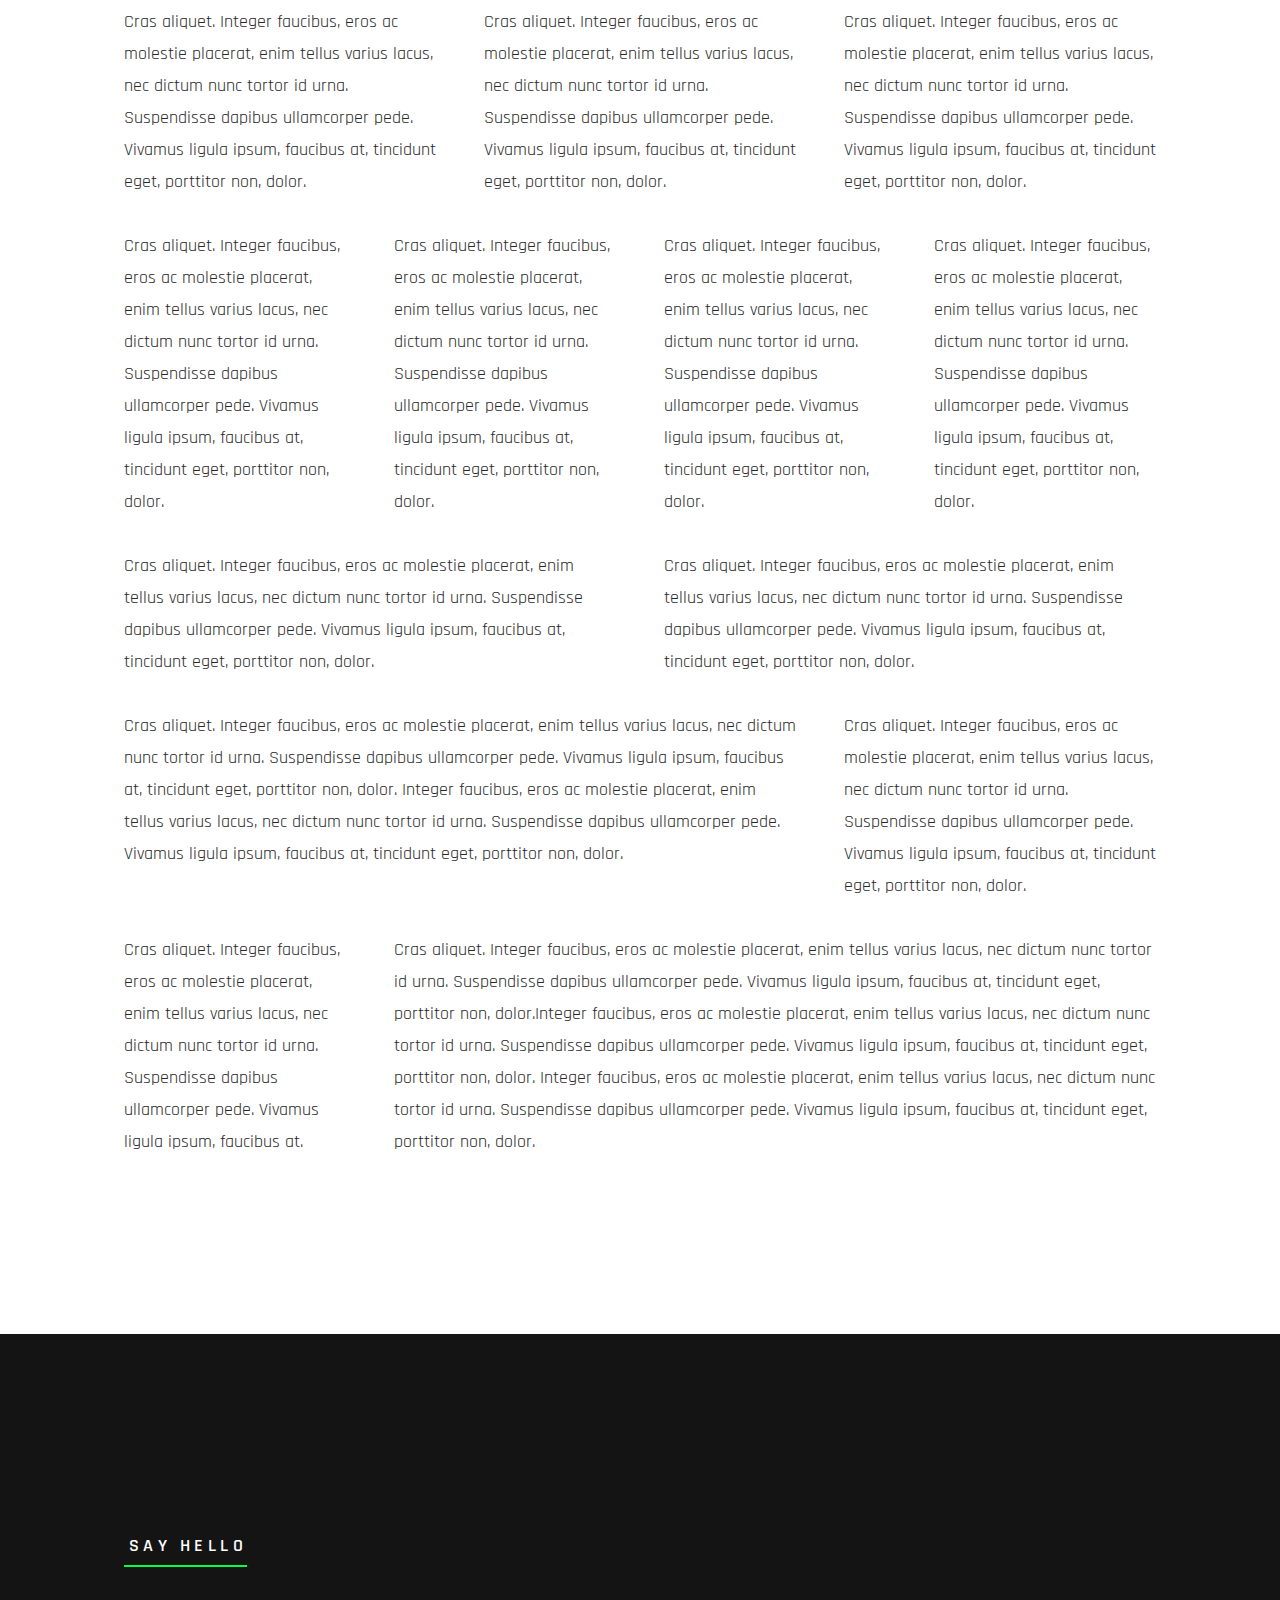
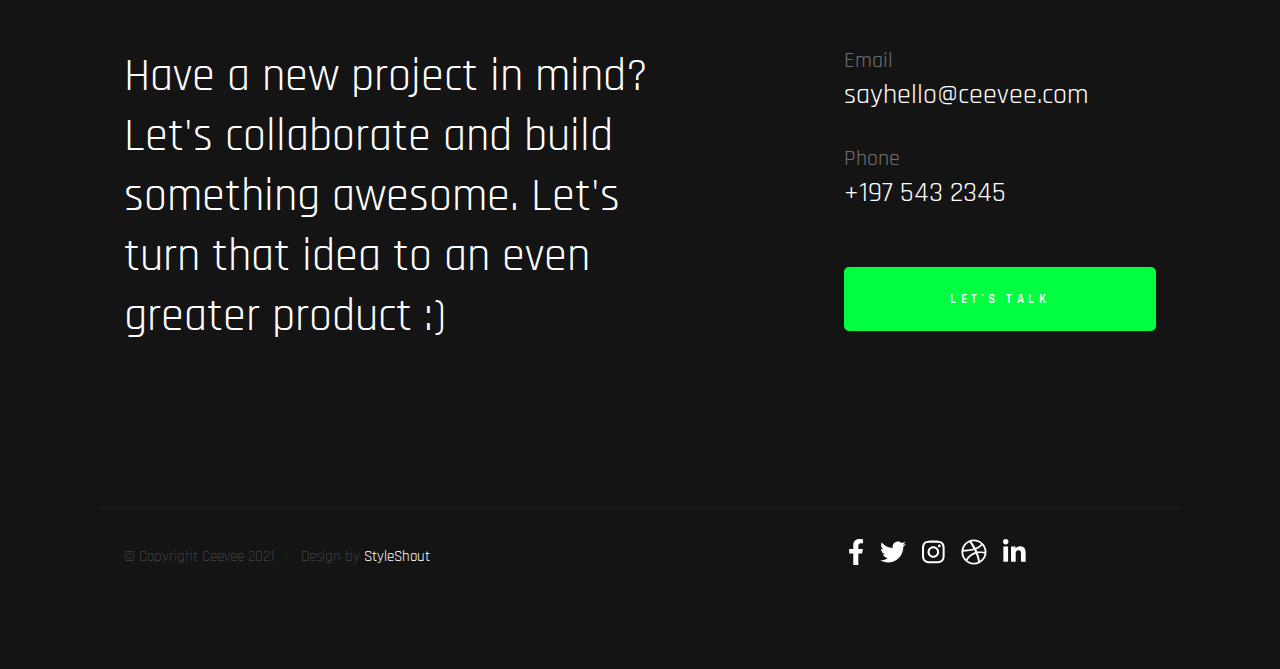
<file: styles.html>
<!DOCTYPE html>
<html class="no-js" lang="en">
<head>

    <!--- basic page needs
    ================================================== -->
    <meta charset="utf-8">
    <title>Styles - Ceevee 2.0</title>
    <meta name="description" content="">
    <meta name="author" content="">

    <!-- mobile specific metas
    ================================================== -->
    <meta name="viewport" content="width=device-width, initial-scale=1">

    <!-- CSS
    ================================================== -->
    <link rel="stylesheet" href="css/styles.css">
    <link rel="stylesheet" href="css/vendor.css">

    <style type="text/css" media="screen">
        .s-styles { 
            background-color: white;
            padding-top: calc(4.5 * var(--space));
            padding-bottom: calc(4.5 * var(--space));
            position: relative;
        }
        .s-styles .intro h1 {
            margin-top: 0;
        }
    </style>

    <!-- script
    ================================================== -->
    <script defer src="js/vendor/fontawesome/all.min.js"></script>

    <!-- favicons
    ================================================== -->
    <link rel="apple-touch-icon" sizes="180x180" href="apple-touch-icon.png">
    <link rel="icon" type="image/png" sizes="32x32" href="favicon-32x32.png">
    <link rel="icon" type="image/png" sizes="16x16" href="favicon-16x16.png">
    <link rel="manifest" href="site.webmanifest">

</head>

<body id="top" class="ss-preload">


    <!-- preloader
    ================================================== -->
    <div id="preloader">
        <div id="loader"></div>
    </div>


    <!-- header
    ================================================== -->
    <header class="s-header">
        <div class="row s-header__nav-wrap">
            <nav class="s-header__nav">
                <ul>
                    <li class="current"><a href="index.html">Home</a></li>
                    <li><a href="index.html#about">About</a></li>
                    <li><a href="index.html#resume">Resume</a></li>
                    <li><a href="index.html#portfolio">Works</a></li>
                    <li><a href="index.html#testimonials">Testimonials</a></li>
                    <li><a href="index.html#contact">Say Hello</a></li>
                </ul>
            </nav>
        </div> <!-- end row -->
        
        <a class="s-header__menu-toggle" href="#0" title="Menu">
            <span class="s-header__menu-icon"></span>
        </a>
    </header> <!-- end s-header -->


    <!-- hero
    ================================================== -->
    <section id="hero" class="s-hero target-section">

        <div class="s-hero__bg rellax" data-rellax-speed="-7"></div>

        <div class="row s-hero__content">
            <div class="column">

                <div class="s-hero__content-about">

                    <h1>I'm Jonathan Doe.</h1>

                    <h3>
                    I'm a Manila based <span>graphic designer</span>, <span>illustrator</span> and <span>webdesigner</span> creating awesome and
                    effective visual identities for companies of all sizes around the globe. Let's <a href="#about">start scrolling</a>
                    and learn more <a href="#about">about me</a>.
                    </h3>

                    <div class="s-hero__content-social">
                        <a href="#0"><i class="fab fa-facebook-square" aria-hidden="true"></i></a>
                        <a href="#0"><i class="fab fa-twitter" aria-hidden="true"></i></a>
                        <a href="#0"><i class="fab fa-instagram" aria-hidden="true"></i></a>
                        <a href="#0"><i class="fab fa-dribbble" aria-hidden="true"></i></a>
                        <a href="#0"><i class="fab fa-behance" aria-hidden="true"></i></a>
                        <a href="#0"><i class="fab fa-linkedin" aria-hidden="true"></i></a>
                    </div>

                </div> <!-- end s-hero__content-about -->

            </div>
        </div> <!-- s-hero__content -->

        <div class="s-hero__scroll">
            <a href="#styles" class="s-hero__scroll-link smoothscroll">
                <span class="scroll-arrow">
                    <svg xmlns="http://www.w3.org/2000/svg" width="24" height="24" viewBox="0 0 24 24" style="fill:rgba(0, 0, 0, 1);transform:;-ms-filter:"><path d="M18.707 12.707L17.293 11.293 13 15.586 13 6 11 6 11 15.586 6.707 11.293 5.293 12.707 12 19.414z"></path></svg>
                </span>
                <span class="scroll-text">Scroll Down</span>
            </a>
        </div> <!-- s-hero__scroll -->

    </section> <!-- end s-hero -->


    <!-- s-styles
    ================================================== -->
    <section id="styles" class="s-styles">

        <div class="row">

            <div class="column large-12 intro">

                <h1>Style Guide.</h1>

                <p class="lead">Lorem ipsum Officia elit ad tempor dolore est ex incididunt incididunt occaecat culpa deserunt 
                sunt labore in cillum ullamco magna in Excepteur consequat in reprehenderit proident mollit incididunt officia commodo.
                Duis ea officia sed dolor pariatur enim dolore dolore quis incididunt nulla exercitation commodo veniam et ea incididunt.
                </p>

                <hr class="fancy">
            </div>

        </div> <!-- end row -->

        <div class="row">

            <div class="column large-6 tab-12">

                <h3>Paragraph and Image</h3>

                <p><a href="#"><img width="120" height="120" class="h-pull-left" alt="sample-image" src="images/sample-image.jpg"></a>
                Lorem ipsum dolor sit amet, consectetuer adipiscing elit. Donec libero. Suspendisse bibendum.Cras id urna. Morbi 
                tincidunt, orci ac convallis aliquam, lectus turpis varius lorem, eu posuere nunc justo tempus leo. Donec mattis, 
                purus nec placerat bibendum, dui pede condimentum odio, ac blandit ante orci ut diam. Cras fringilla magna. 
                Phasellus suscipit, leo a pharetra condimentum, lorem tellus eleifend magna, eget fringilla velit magna id 
                neque posuere nunc justo tempus leo. </p>

                <p>
                Lorem ipsum dolor sit amet, consectetuer adipiscing elit. Donec libero. Suspendisse bibendum. Cras id urna. 
                Morbi tincidunt, orci ac convallis aliquam, lectus turpis varius lorem, eu posuere nunc justo tempus leo. 
                Donec mattis, purus nec placerat bibendum, dui pede condimentumodio, ac blandit ante orci ut diam.	
                </p>

                <p>A <a href="#">link</a>,
                <abbr title="this really isn't a very good description">abbrebation</abbr>,
                <strong>strong text</strong>,
                <em>em text</em>,
                <del>deleted text</del>, and
                <mark>this is a mark text.</mark>
                <code>.code</code>
                </p>

            </div>

            <div class="column large-6 tab-12">

                <h3>Drop Caps</h3>

                <p class="drop-cap">Far far away, behind the word mountains, far from the countries Vokalia and Consonantia,
                there live the blind texts. Separated they live in Bookmarksgrove right at the coast of the
                Semantics, a large language ocean. A small river named Duden flows by their place and supplies it with the 
                necessary regelialia. Morbi tincidunt, orci ac convallis aliquam, lectus turpis varius lorem, 
                euposuere nunc justo tempus leo. Donec mattis, purus nec placerat bibendum, dui pede condimentum odio, 
                ac blandit ante orci ut diam. Cras fringilla magna. Phasellus suscipit, leo a pharetra condimentum, 
                lorem tellus eleifend magna, eget fringilla velit magna id neque.
                </p>

                <h3>Small Print</h3>

                <p><small>Lorem ipsum dolor sit amet, consectetuer adipiscing elit. Donec libero.</small></p>

            </div>

        </div> <!-- end row -->

        <div class="row">

            <div class="column large-6 tab-12">

                <h3 class="h-add-bottom">Pull Quotes</h3>

                <p>
                Perspiciatis nemo unde et nobis modi consequatur officia amet. Ut enim 
                tenetur provident maiores. Perspiciatis asperiores incidunt sequi 
                quisquam. Enim aut. 
                </p>

                <figure class="pull-quote">
                    <blockquote>
                        <p>
                        When you look in the eyes of grace, when you meet grace, 
                        when you embrace grace, when you see the nail prints in 
                        grace’s hands and the fire in his eyes, when you feel his 
                        relentless love for you - it will not motivate you to sin. 
                        It will motivate you to righteousness.
                        </p>

                        <footer>
                            <cite>Judah Smith</cite>
                        </footer>
                    </blockquote>
                </figure>

            </div>

            <div class="column large-6 tab-12">

                <h3 class="h-add-bottom">Block Quotes</h3>

                <blockquote cite="http://where-i-got-my-info-from.com">
                    <p>
                    For God so loved the world, that he gave his only Son, that whoever believes in 
                    him should not perish but have eternal life. For God did not send his Son into 
                    the world to condemn the world, but in order that the world might be 
                    saved through him.
                    </p>

                    <footer>
                        <cite>
                            <a href="#0">John 3:16-17 ESV</a>
                        </cite>
                    </footer>

                </blockquote>

                <blockquote>
                    <p>There is a God-shaped vacuum in the heart of each man which cannot be satisfied 
                    by any created thing but only by God the Creator.</p>

                    <footer>
                        <cite>Blaise Pascal</cite>
                    </footer>

                </blockquote>

            </div>

        </div> <!-- end row -->

        <div class="row h-add-half-bottom">

            <div class="column large-6 tab-12">

                <h3>Example Lists</h3>

                <ol>
                    <li>Here is an example</li>
                    <li>of an ordered list.</li>
                    <li>A parent list item.
                        <ul>
                            <li>one</li>
                            <li>two</li>
                            <li>three</li>
                        </ul>
                        </li>
                        <li>A list item.</li>
                    </ol>

                <ul class="disc">
                    <li>Here is an example</li>
                    <li>of an unordered list.</li>
                </ul>

                <h3>Definition Lists</h3>

                <h5>a) Multi-line Definitions (default) </h5>

                <dl class="dictionary-style">
                    <dt><strong>This is a term</strong></dt>
                        <dd>this is the definition of that term, which both live in a <code>dl</code>.</dd>
                    <dt><strong>Another Term</strong></dt>
                        <dd>And it gets a definition too, which is this line</dd>
                        <dd>This is a 2<sup>nd</sup> definition for a single term. A <code>dt</code> may be followed by multiple <code>dd</code>s.</dd>
                </dl>

                <h3 class="h-add-bottom">Skill Bars</h3>

                <ul class="skill-bars-fat">
                    <li>
                    <div class="progress percent85"></div>
                    <strong>HTML</strong>
                    </li>
                    <li>
                    <div class="progress percent85"></div>
                    <strong>CSS</strong>
                    </li>
                    <li>
                    <div class="progress percent65"></div>
                    <strong>Javascript</strong>
                    </li>
                    <li>
                    <div class="progress percent90"></div>
                    <strong>Figma</strong>
                    </li>
                    <li>
                    <div class="progress percent75"></div>
                    <strong>Illustrator</strong>
                    </li>
                    <li>
                    <div class="progress percent60"></div>
                    <strong>Photoshop</strong>
                    </li>
                </ul>

            </div>

            <div class="column large-6 tab-12">

                <h3 class="h-add-bottom">Buttons</h3>

                <p>
                    <a class="btn btn--primary h-full-width" href="#0">Primary Button</a>
                    <a class="btn h-full-width" href="#0">Default Button</a>
                    <a class="btn btn--stroke h-full-width" href="#0">Stroke Button</a>
                </p>

                <h3>Stats Tabs</h3>

                <ul class="stats-tabs">
                    <li><a href="#0">1,234 <em>Peter</em></a></li>
                    <li><a href="#0">567 <em>James</em></a></li>
                    <li><a href="#0">23,456 <em>John</em></a></li>
                    <li><a href="#0">3,456 <em>Andrew</em></a></li>
                    <li><a href="#0">456 <em>Philip</em></a></li>
                    <li><a href="#0">26 <em>Matthew</em></a></li>
                </ul>

                <h3 class="h-add-bottom">Code</h3>

<pre><code class="language-css">
    code {
    font-size: 1.4rem;
    margin: 0 .2rem;
    padding: .2rem .6rem;
    white-space: nowrap;
    background: #F1F1F1;
    border: 1px solid #E1E1E1;	
    border-radius: 3px;
    }
</code></pre>

            </div>

        </div> <!-- end row -->

        <div class="row h-add-half-bottom">

            <div class="column large-6 tab-12">
                    
                <h1>H1 Heading</h1>
                <p>Doloremque dolor voluptas est sequi omnis. Pariatur ut aut. Sed enim tempora qui veniam qui cum vel. 
                Voluptas odit at vitae minima. In assumenda ut. Voluptatem totam impedit accusantium reiciendis excepturi aut qui accusamus praesentium.</p>

                <h2>H2 Heading</h2>
                <p>Doloremque dolor voluptas est sequi omnis. Pariatur ut aut. Sed enim tempora qui veniam qui cum vel. 
                Voluptas odit at vitae minima. In assumenda ut. Voluptatem totam impedit accusantium reiciendis excepturi aut qui accusamus praesentium.</p>

                <h3>H3 Heading</h3>
                <p>Doloremque dolor voluptas est sequi omnis. Pariatur ut aut. Sed enim tempora qui veniam qui cum vel. 
                Voluptas odit at vitae minima. In assumenda ut. Voluptatem totam impedit accusantium reiciendis excepturi aut qui accusamus praesentium.</p>

                
            </div>

            <div class="column large-6 tab-12">
                <h4>H4 Heading</h4>
                <p>Doloremque dolor voluptas est sequi omnis. Pariatur ut aut. Sed enim tempora qui veniam qui cum vel. 
                Voluptas odit at vitae minima. In assumenda ut. Voluptatem totam impedit accusantium reiciendis excepturi aut qui accusamus praesentium.</p>

                <h5>H5 Heading</h5>
                <p>Doloremque dolor voluptas est sequi omnis. Pariatur ut aut. Sed enim tempora qui veniam qui cum vel. 
                Voluptas odit at vitae minima. In assumenda ut. Voluptatem totam impedit accusantium reiciendis excepturi aut qui accusamus praesentium.</p>

                <h6>H6 Heading</h6>
                <p>Doloremque dolor voluptas est sequi omnis. Pariatur ut aut. Sed enim tempora qui veniam qui cum vel. 
                Voluptas odit at vitae minima. In assumenda ut. Voluptatem totam impedit accusantium reiciendis excepturi aut qui accusamus praesentium.</p>
    
                
            </div>

        </div> <!-- end row -->

        <div class="row h-add-half-bottom">

            <div class="column large-6 tab-12">

                <h3 class="h-add-bottom">Responsive Image</h3>

                <figure>
                    <img src="images/wheel-500.jpg" 
                    srcset="images/wheel-1000.jpg 1000w, 
                    images/wheel-500.jpg 500w" 
                    sizes="(max-width: 1000px) 100vw, 1000px" alt="">

                    <figcaption>
                        Here is some random picture.
                    </figcaption>
                </figure>

            </div>

            <div class="column large-6 tab-12">

                <h3 class="h-add-bottom">Responsive video</h3>

                <div class="video-container">
                <iframe title="vimeo-player" src="https://player.vimeo.com/video/14592941" width="640" height="360" frameborder="0" allowfullscreen></iframe>                
                </div>

            </div>
            
        </div> <!-- end row -->

        <div class="row h-add-bottom">

            <div class="column large-12">

                <h3>Tables</h3>
                <p>Be sure to use properly formed table markup with <code>&lt;thead&gt;</code> and <code>&lt;tbody&gt;</code> when building a <code>table</code>.</p>

                <div class="table-responsive">

                    <table>
                            <thead>
                            <tr>
                                <th>Name</th>
                                <th>Age</th>
                                <th>Sex</th>
                                <th>Location</th>
                            </tr>
                            </thead>
                            <tbody>
                            <tr>
                                <td>William J. Seymour</td>
                                <td>34</td>
                                <td>Male</td>
                                <td>Azusa Street</td>
                            </tr>
                            <tr>
                                <td>Jennie Evans Moore</td>
                                <td>30</td>
                                <td>Female</td>
                                <td>Azusa Street</td>
                            </tr>
                            </tbody>
                    </table>

                </div>

            </div>
            
        </div> <!-- end row -->

        <div class="row">

            <div class="column large-12">
                <h3>Pagination</h3>

                <nav class="pgn">
                    <ul>
                        <li>
                            <a class="pgn__prev" href="#0">
                                <svg xmlns="http://www.w3.org/2000/svg" width="24" height="24" viewBox="0 0 24 24"><path d="M12.707 17.293L8.414 13H18v-2H8.414l4.293-4.293-1.414-1.414L4.586 12l6.707 6.707z"/></svg>
                            </a>
                        </li>
                        <li><a class="pgn__num" href="#0">1</a></li>
                        <li><span class="pgn__num current">2</span></li>
                        <li><a class="pgn__num" href="#0">3</a></li>
                        <li><a class="pgn__num" href="#0">4</a></li>
                        <li><a class="pgn__num" href="#0">5</a></li>
                        <li><span class="pgn__num dots">…</span></li>
                        <li><a class="pgn__num" href="#0">8</a></li>
                        <li>
                            <a class="pgn__next" href="#0">
                                <svg xmlns="http://www.w3.org/2000/svg" width="24" height="24" viewBox="0 0 24 24"><path d="M11.293 17.293l1.414 1.414L19.414 12l-6.707-6.707-1.414 1.414L15.586 11H6v2h9.586z"/></svg>
                            </a>
                        </li>
                    </ul>
                </nav>
            </div>

        </div> <!-- end row -->


        <div class="row">

            <div class="column large-6 tab-12">

                <h3 class="h-add-bottom">Form Styles</h3>

                <form>
                    <div>
                        <label for="sampleInput">Your email</label>
                        <input class="h-full-width" type="email" placeholder="test@mailbox.com" id="sampleInput">
                    </div>
                    <div>
                        <label for="sampleRecipientInput">Reason for contacting</label>
                        <div class="ss-custom-select">
                            <select class="h-full-width" id="sampleRecipientInput">
                                <option value="Option 1">Questions</option>
                                <option value="Option 2">Report</option>
                                <option value="Option 3">Others</option>
                            </select>
                        </div>
                    </div>
                    
                    <label for="exampleMessage">Message</label>
                    <textarea class="h-full-width" placeholder="Your message" id="exampleMessage"></textarea>

                    <label class="h-add-bottom">
                        <input type="checkbox">
                        <span class="label-text">Send a copy to yourself</span>
                    </label>
                
                    <input class="btn--primary h-full-width" type="submit" value="Submit">
                </form>

            </div>

            <div class="column large-6 tab-12">

                <h3>Alert Boxes</h3>

                <br>
                
                <div class="alert-box alert-box--error">
                    <p>Error Message. Your Message Goes Here.</p>
                    <span class="alert-box__close"></span>
                </div><!-- end error -->
                        
                <div class="alert-box alert-box--success">
                    <p>Success Message. Your Message Goes Here.</p>
                    <span class="alert-box__close"></span>
                </div><!-- end success -->
                        
                <div class="alert-box alert-box--info">
                    <p>Info Message. Your Message Goes Here.</p>
                    <span class="alert-box__close"></span>
                </div><!-- end info -->
                        
                <div class="alert-box alert-box--notice">
                    <p>Notice Message. Your Message Goes Here.</p>
                    <span class="alert-box__close"></span>
                </div><!-- end notice -->
            
            </div>

        </div> <!-- end row -->

        <div class="row">

            <div class="large-12 column">
               <h3 class="h-add-bottom">Grid Columns Samples</h3>
            </div>
   
        </div> <!-- Row End-->


        <div class="row">
   
            <div class="large-4 mob-12 column">
                <p>
                Cras aliquet. Integer faucibus, eros ac molestie placerat, enim tellus varius lacus,
                nec dictum nunc tortor id urna. Suspendisse dapibus ullamcorper pede. Vivamus ligula ipsum,
                faucibus at, tincidunt eget, porttitor non, dolor. 
                </p>
             </div>
   
            <div class="large-4 mob-12 column">
                <p>
                Cras aliquet. Integer faucibus, eros ac molestie placerat, enim tellus varius lacus,
                nec dictum nunc tortor id urna. Suspendisse dapibus ullamcorper pede. Vivamus ligula ipsum,
                faucibus at, tincidunt eget, porttitor non, dolor. 
                </p>
            </div>
   
            <div class="large-4 mob-12 column">
                <p>
                Cras aliquet. Integer faucibus, eros ac molestie placerat, enim tellus varius lacus,
                nec dictum nunc tortor id urna. Suspendisse dapibus ullamcorper pede. Vivamus ligula ipsum,
                faucibus at, tincidunt eget, porttitor non, dolor. 
                </p>
            </div>
   
        </div>
   
        <div class="row">
   
            <div class="large-3 tab-6 mob-12 column">
                <p>
                Cras aliquet. Integer faucibus, eros ac molestie placerat, enim tellus varius lacus,
                nec dictum nunc tortor id urna. Suspendisse dapibus ullamcorper pede. Vivamus ligula ipsum,
                faucibus at, tincidunt eget, porttitor non, dolor. 
                </p>
            </div>
   
            <div class="large-3 tab-6 mob-12 column">
                <p>
                Cras aliquet. Integer faucibus, eros ac molestie placerat, enim tellus varius lacus,
                nec dictum nunc tortor id urna. Suspendisse dapibus ullamcorper pede. Vivamus ligula ipsum,
                faucibus at, tincidunt eget, porttitor non, dolor. 
                </p>
            </div>
   
            <div class="large-3 tab-6 mob-12 column">
                <p>
                Cras aliquet. Integer faucibus, eros ac molestie placerat, enim tellus varius lacus,
                nec dictum nunc tortor id urna. Suspendisse dapibus ullamcorper pede. Vivamus ligula ipsum,
                faucibus at, tincidunt eget, porttitor non, dolor. 
                </p>
            </div>
   
            <div class="large-3 tab-6 mob-12 column">
                <p>
                Cras aliquet. Integer faucibus, eros ac molestie placerat, enim tellus varius lacus,
                nec dictum nunc tortor id urna. Suspendisse dapibus ullamcorper pede. Vivamus ligula ipsum,
                faucibus at, tincidunt eget, porttitor non, dolor. 
                </p>
            </div>
   
        </div>
   
        <div class="row">
   
            <div class="large-6 mob-12 column">
                <p>
                Cras aliquet. Integer faucibus, eros ac molestie placerat, enim tellus varius lacus,
                nec dictum nunc tortor id urna. Suspendisse dapibus ullamcorper pede. Vivamus ligula ipsum,
                faucibus at, tincidunt eget, porttitor non, dolor. 
                </p>
            </div>
   
            <div class="large-6 mob-12 column">
                <p>
                Cras aliquet. Integer faucibus, eros ac molestie placerat, enim tellus varius lacus,
                nec dictum nunc tortor id urna. Suspendisse dapibus ullamcorper pede. Vivamus ligula ipsum,
                faucibus at, tincidunt eget, porttitor non, dolor. 
                </p>
            </div>
   
        </div>
   
        <div class="row">
   
            <div class="large-8 tab-7 mob-12 column">
                <p>
                Cras aliquet. Integer faucibus, eros ac molestie placerat, enim tellus varius lacus,
                nec dictum nunc tortor id urna. Suspendisse dapibus ullamcorper pede. Vivamus ligula ipsum,
                faucibus at, tincidunt eget, porttitor non, dolor. Integer faucibus, eros ac molestie placerat, enim tellus varius lacus,
                nec dictum nunc tortor id urna. Suspendisse dapibus ullamcorper pede. Vivamus ligula ipsum,
                faucibus at, tincidunt eget, porttitor non, dolor.
                </p>
            </div>
   
            <div class="large-4 tab-5 mob-12 column">
                <p>
                Cras aliquet. Integer faucibus, eros ac molestie placerat, enim tellus varius lacus,
                nec dictum nunc tortor id urna. Suspendisse dapibus ullamcorper pede. Vivamus ligula ipsum,
                faucibus at, tincidunt eget, porttitor non, dolor. 
                </p>
            </div>
   
         </div>
   
         <div class="row">
   
            <div class="large-3 tab-5 mob-12 column">
                <p>
                Cras aliquet. Integer faucibus, eros ac molestie placerat, enim tellus varius lacus,
                nec dictum nunc tortor id urna. Suspendisse dapibus ullamcorper pede. Vivamus ligula ipsum,
                faucibus at. 
                </p>
             </div>
   
            <div class="large-9 tab-7 mob-12 column">
                <p>
                Cras aliquet. Integer faucibus, eros ac molestie placerat, enim tellus varius lacus,
                nec dictum nunc tortor id urna. Suspendisse dapibus ullamcorper pede. Vivamus ligula ipsum,
                faucibus at, tincidunt eget, porttitor non, dolor.Integer faucibus, eros ac molestie placerat, enim tellus varius lacus,
                nec dictum nunc tortor id urna. Suspendisse dapibus ullamcorper pede. Vivamus ligula ipsum,
                faucibus at, tincidunt eget, porttitor non, dolor. Integer faucibus, eros ac molestie placerat, enim tellus varius lacus,
                nec dictum nunc tortor id urna. Suspendisse dapibus ullamcorper pede. Vivamus ligula ipsum,
                faucibus at, tincidunt eget, porttitor non, dolor.
                </p>
             </div>
   
         </div> 

    </section> <!-- end s-styles -->


    <!-- contact
    ================================================== -->
    <section id="contact" class="s-contact target-section">

        <div class="row s-contact__header">
            <div class="column large-12">
                <h3 class="section-header-allcaps">Say Hello</h3>
            </div>
        </div>

        <div class="row s-contact__content">

            <div class="column large-7 medium-12">

                <h4 class="huge-text">
                Have a new project in mind? Let's collaborate and build something awesome. 
                Let's turn that idea to an even greater product :)
                </h4>

            </div>

            <div class="column large-4 medium-12">

                <div class="row contact-infos">
                    <div class="column large-12 medium-6 tab-12">
                        <div class="contact-block">
                            <h5 class="contact-block__header">
                                Email
                            </h5>
                            <p class="contact-block__content">
                                <a class="mailtoui" href="mailto:sayhello@ceevee.com">sayhello@ceevee.com</a>
                            </p>
                        </div> <!-- end contact-block -->
                    </div>
                    <div class="column large-12 medium-6 tab-12">
                        <div class="contact-block">
                            <h5 class="contact-block__header">
                                Phone
                            </h5>
                            <p class="contact-block__content">
                                <a href="tel:+1975432345">+197 543 2345</a>
                            </p>
                        </div> <!-- end contact-block -->
                    </div>

                    <div class="column large-12">
                        <a href="mailto:sayhello@ceevee.com" class="mailtoui btn btn--primary h-full-width">Let's Talk</a>
                    </div>
                </div> <!-- end contact-infos -->

            </div>
        </div> <!-- s-contact__content -->

    </section> <!-- end s-contact -->
    

    <!-- footer
    ================================================== -->
    <footer class="s-footer">
        <div class="row">
            <div class="column large-4 medium-6 w-1000-stack s-footer__social-block">
                <ul class="s-footer__social">
                    <li><a href="#0"><i class="fab fa-facebook-f" aria-hidden="true"></i></a></li>
                    <li><a href="#0"><i class="fab fa-twitter" aria-hidden="true"></i></a></li>
                    <li><a href="#0"><i class="fab fa-instagram" aria-hidden="true"></i></a></li>
                    <li><a href="#0"><i class="fab fa-dribbble" aria-hidden="true"></i></a></li>
                    <li><a href="#0"><i class="fab fa-linkedin-in" aria-hidden="true"></i></a></li>
                </ul>
            </div>

            <div class="column large-7 medium-6 w-1000-stack ss-copyright">
                <span>© Copyright Ceevee 2021</span> 
                <span>Design by <a href="https://www.styleshout.com/">StyleShout</a></span>
            </div>
        </div>

        <div class="ss-go-top">
            <a class="smoothscroll" title="Back to Top" href="#top">
                <svg xmlns="http://www.w3.org/2000/svg" viewBox="0 0 24 24"><path d="M6 4h12v2H6zm5 10v6h2v-6h5l-6-6-6 6z"/></svg>
             </a>
        </div> <!-- end ss-go-top -->
    </footer>


    <!-- Java Script
    ================================================== -->
    <script src="js/plugins.js"></script>
    <script src="js/main.js"></script>

</body>

</html>
</file>
<file: css/styles.css>
/* =================================================================== 
 * Ceevee Main Stylesheet
 * Template Ver. 2.0.0
 * 01-03-2021
 * ------------------------------------------------------------------
 *
 * TOC:
 * # settings and variables
 *      ## fonts
 *      ## colors
 *      ## vertical spacing and typescale
 *      ## grid variables
 * # normalize
 * # basic/base setup styles
 *      ## media
 *      ## typography resets
 *      ## links
 *      ## inputs
 * # Grid v3.0.0
 *      ## medium screen devices
 *      ## tablets
 *      ## mobile devices
 *      ## small mobile devices <= 400px
 * # block grids
 *      ## block grids - medium screen devices
 *      ## block grids - tablets
 *      ## block grids - mobile devices
 *      ## block grids - small mobile devices <= 400px
 * # MISC 
 * # custom grid, block grid STACK breakpoints
 * # base style overrides 
 *      ## links
 * # typography & general theme styles
 *      ## Lists
 *      ## responsive video container
 *      ## floated image
 *      ## tables
 *      ## spacing
 * # preloader
 *      ## page loaded
 * # forms 
 *      ## Style Placeholder Text
 * # buttons 
 * # additional components
 *      ## skillbars
 *      ## alert box
 *      ## pagination 
 * # common and reusable styles
 *      ## animation stuff 
 *      ## MailtoUI style overrides
 * # site header
 *      ## header nav
 *      ## mobile menu toggle 
 * # hero
 *      ## hero content
 *      ## hero social
 *      ## hero scrolldown
 *      ## animate intro content
 * # resume 
 *      ## resume block
 * # portfolio
 *      ## portfolio list
 *      ## modal popup
 * # CTA
 * # testimonials
 *      ## swiper style overrides
 *      ## testimonial slider 
 * # contact
 *      ## contact block
 * # footer
 *      ## footer social
 *      ## copyright
 *      ## go top
 *
 * ------------------------------------------------------------------ */


/* ===================================================================
 * # settings and variables
 *
 * ------------------------------------------------------------------- */

/* ------------------------------------------------------------------- 
 * ## fonts
 * ------------------------------------------------------------------- */
@import url('https://fonts.googleapis.com/css2?family=Rajdhani:wght@300;400;500;600;700&display=swap');
:root {
    --font-1: "Rajdhani", sans-serif;
    --font-2: "Rajdhani", serif;
    /* monospace
     */
    --font-mono: Consolas, "Andale Mono", Courier, "Courier New", monospace;
}

/* ------------------------------------------------------------------- 
 * ## colors
 * ------------------------------------------------------------------- */
:root {
    /* color-1(#11ABB0)
     * color-2(#F06000)
     */
    --color-1: hsla(135, 100%, 50%, 1);
    --color-2: hsla(135, 100%, 50%, 1);

    /* theme color variations
     */
    --color-1-lighter: hsla(135, 100%, 58%, 1);
    --color-1-light  : hsla(135, 100%, 48%, 1);
    --color-1-dark   : hsla(135, 100%, 28%, 1);
    --color-1-darker : hsla(135, 100%, 18%, 1);
    --color-2-lighter: hsla(135, 100%, 50%, 1);
    --color-2-light  : hsla(135, 100%, 50%, 1);
    --color-2-dark   : hsla(24, 100%, 37%, 1);
    --color-2-darker : hsla(24, 100%, 27%, 1);

    /* feedback colors
     * color-error(#ffd1d2), color-success(#c8e675), 
     * color-info(#d7ecfb), color-notice(#fff099)
     */
    --color-error          : hsla(359, 100%, 91%, 1);
    --color-success        : hsla(76, 69%, 68%, 1);
    --color-info           : hsla(205, 82%, 91%, 1);
    --color-notice         : hsla(51, 100%, 80%, 1);
    --color-error-content  : hsla(359, 50%, 50%, 1);
    --color-success-content: hsla(76, 29%, 28%, 1);
    --color-info-content   : hsla(205, 32%, 31%, 1);
    --color-notice-content : hsla(51, 30%, 30%, 1);

    /* shades 
     * generated using 
     * Tint & Shade Generator 
     * (https://maketintsandshades.com/)
     */
    --color-black  : #000000;
    --color-gray-19: #0a0a0a;
    --color-gray-18: #141414;
    --color-gray-17: #1e1e1e;
    --color-gray-16: #282828;
    --color-gray-15: #323333;
    --color-gray-14: #3b3d3d;
    --color-gray-13: #454747;
    --color-gray-12: #4f5151;
    --color-gray-11: #595b5b;
    --color-gray-10: #636565;
    --color-gray-9 : #737474;
    --color-gray-8 : #828484;
    --color-gray-7 : #929393;
    --color-gray-6 : #a1a3a3;
    --color-gray-5 : #b1b2b2;
    --color-gray-4 : #c1c1c1;
    --color-gray-3 : #d0d1d1;
    --color-gray-2 : #e0e0e0;
    --color-gray-1 : #eff0f0;
    --color-white  : #ffffff;

    /* text
     */
    --color-text       : var(--color-gray-16);
    --color-text-dark  : var(--color-black);
    --color-text-light : var(--color-gray-7);
    --color-placeholder: var(--color-gray-7);

    /* buttons
     */
    --color-btn                   : var(--color-gray-3);
    --color-btn-text              : var(--color-black);
    --color-btn-hover             : var(--color-black);
    --color-btn-hover-text        : var(--color-white);
    --color-btn-primary           : var(--color-1);
    --color-btn-primary-text      : var(--color-white);
    --color-btn-primary-hover     : var(--color-2);
    --color-btn-primary-hover-text: var(--color-white);
    --color-btn-stroke            : var(--color-black);
    --color-btn-stroke-text       : var(--color-black);
    --color-btn-stroke-hover      : var(--color-black);
    --color-btn-stroke-hover-text : var(--color-white);

    /* others
     */
    --color-bg     : var(--color-gray-18);
    --color-border : var(--color-gray-2);
    --border-radius: 5px;
}

/* ------------------------------------------------------------------- 
 * ## vertical spacing and typescale
 * ------------------------------------------------------------------- */
:root {

    /* spacing
     * base font size: 18px 
     * vertical space unit : 32px
     */
    --base-size: 62.5%;
    --base-font-size: 1.8rem;
    --space: 3.2rem;

    /* vertical spacing 
     */
    --vspace-0_125: calc(0.125 * var(--space));
    --vspace-0_25 : calc(0.25 * var(--space));
    --vspace-0_5  : calc(0.5 * var(--space));
    --vspace-0_75 : calc(0.75 * var(--space));
    --vspace-0_875: calc(0.875 * var(--space));
    --vspace-1    : calc(var(--space));
    --vspace-1_25 : calc(1.25 * var(--space));
    --vspace-1_5  : calc(1.5 * var(--space));
    --vspace-1_75 : calc(1.75 * var(--space));
    --vspace-2    : calc(2 * var(--space));
    --vspace-2_5  : calc(2.5 * var(--space));
    --vspace-3    : calc(3 * var(--space));
    --vspace-3_5  : calc(3.5 * var(--space));
    --vspace-4    : calc(4 * var(--space));
    --vspace-4_5  : calc(4.5 * var(--space));
    --vspace-5    : calc(5 * var(--space));

    /* type scale
     * ratio 1:2 | base: 18px
     * -------------------------------------------------------
     *
     * --text-display-3 = (77.40px)
     * --text-display-2 = (64.50px)
     * --text-display-1 = (53.75px)
     * --text-xxxl      = (44.79px)
     * --text-xxl       = (37.32px)
     * --text-xl        = (31.10px)
     * --text-lg        = (25.92px)
     * --text-md        = (21.60px)
     * --text-size      = (18.00px) BASE
     * --text-sm        = (15.00px)
     * --text-xs        = (12.50px)
     *
     * -------------------------------------------------------
     */
    --text-scale-ratio: 1.2;
    --text-size       : var(--base-font-size);
    --text-xs         : calc((var(--text-size) / var(--text-scale-ratio)) / var(--text-scale-ratio));
    --text-sm         : calc(var(--text-xs) * var(--text-scale-ratio));
    --text-md         : calc(var(--text-sm) * var(--text-scale-ratio) * var(--text-scale-ratio));
    --text-lg         : calc(var(--text-md) * var(--text-scale-ratio));
    --text-xl         : calc(var(--text-lg) * var(--text-scale-ratio));
    --text-xxl        : calc(var(--text-xl) * var(--text-scale-ratio));
    --text-xxxl       : calc(var(--text-xxl) * var(--text-scale-ratio));
    --text-display-1  : calc(var(--text-xxxl) * var(--text-scale-ratio));
    --text-display-2  : calc(var(--text-display-1) * var(--text-scale-ratio));
    --text-display-3  : calc(var(--text-display-2) * var(--text-scale-ratio));

    /* default button height
     */
    --vspace-btn: var(--vspace-2);
}

/* on mobile devices below 600px
 */
@media screen and (max-width: 600px) {
    :root {
        --base-font-size: 1.6rem;
        --space: 2.8rem;
    }
}

/* ------------------------------------------------------------------- 
 * ## grid variables
 * ------------------------------------------------------------------- */
:root {

    /* widths for rows and containers
     */
    --width-full    : 100%;
    --width-max     : 1080px;
    --width-wide    : 1400px;
    --width-wider   : 1600px;
    --width-widest  : 1800px;
    --width-narrow  : 800px;
    --width-narrower: 600px;
    --width-grid-max: var(--width-max);

    /* gutters
     */
    --gutter-lg : 2.4rem;
    --gutter-md : 2rem;
    --gutter-mob: 1rem;
}


/* ==========================================================================
 * # normalize
 * normalize.css v8.0.1 | MIT License |
 * github.com/necolas/normalize.css
 *
 * -------------------------------------------------------------------------- */

/* ------------------------------------------------------------------- 
 * ## document
 * ------------------------------------------------------------------- */

/* 1. Correct the line height in all browsers.
 * 2. Prevent adjustments of font size after orientation changes in iOS.*/

html {
    line-height: 1.15;
    /* 1 */
    -webkit-text-size-adjust: 100%;
    /* 2 */
}

/* ------------------------------------------------------------------- 
 * ## sections
 * ------------------------------------------------------------------- */

/* Remove the margin in all browsers. */

body {
    margin: 0;
}

/* Render the `main` element consistently in IE. */

main {
    display: block;
}

/* Correct the font size and margin on `h1` elements within `section` and
 * `article` contexts in Chrome, Firefox, and Safari. */

h1 {
    font-size: 2em;
    margin: 0.67em 0;
}

/* ------------------------------------------------------------------- 
 * ## grouping
 * ------------------------------------------------------------------- */

/* 1. Add the correct box sizing in Firefox.
 * 2. Show the overflow in Edge and IE. */

hr {
    -webkit-box-sizing: content-box;
    box-sizing: content-box;
    /* 1 */
    height: 0;
    /* 1 */
    overflow: visible;
    /* 2 */
}

/* 1. Correct the inheritance and scaling of font size in all browsers.
 * 2. Correct the odd `em` font sizing in all browsers. */

pre {
    font-family: monospace, monospace;
    /* 1 */
    font-size: 1em;
    /* 2 */
}

/* ------------------------------------------------------------------- 
 * ## text-level semantics
 * ------------------------------------------------------------------- */

/* Remove the gray background on active links in IE 10. */

a {
    background-color: transparent;
}

/* 1. Remove the bottom border in Chrome 57-
 * 2. Add the correct text decoration in Chrome, Edge, IE, Opera, and Safari. */

abbr[title] {
    border-bottom: none;
    /* 1 */
    text-decoration: underline;
    /* 2 */
    -webkit-text-decoration: underline dotted;
    text-decoration: underline dotted;
    /* 2 */
}

/* Add the correct font weight in Chrome, Edge, and Safari. */

b, strong {
    font-weight: bolder;
}

/* 1. Correct the inheritance and scaling of font size in all browsers.
 * 2. Correct the odd `em` font sizing in all browsers. */

code, kbd, samp {
    font-family: monospace, monospace;
    /* 1 */
    font-size: 1em;
    /* 2 */
}

/* Add the correct font size in all browsers. */

small {
    font-size: 80%;
}

/* Prevent `sub` and `sup` elements from affecting the line height in
 * all browsers. */

sub, sup {
    font-size: 75%;
    line-height: 0;
    position: relative;
    vertical-align: baseline;
}

sub {
    bottom: -0.25em;
}

sup {
    top: -0.5em;
}

/* ------------------------------------------------------------------- 
 * ## embedded content
 * ------------------------------------------------------------------- */

/* Remove the border on images inside links in IE 10. */

img {
    border-style: none;
}

/* ------------------------------------------------------------------- 
 * ## forms
 * ------------------------------------------------------------------- */

/* 1. Change the font styles in all browsers.
 * 2. Remove the margin in Firefox and Safari. */

button, input, optgroup, select, textarea {
    font-family: inherit;
    /* 1 */
    font-size: 100%;
    /* 1 */
    line-height: 1.15;
    /* 1 */
    margin: 0;
    /* 2 */
}

/* Show the overflow in IE.
 * 1. Show the overflow in Edge. */

button, input {
    /* 1 */
    overflow: visible;
}

/* Remove the inheritance of text transform in Edge, Firefox, and IE.
 * 1. Remove the inheritance of text transform in Firefox. */

button, select {
    /* 1 */
    text-transform: none;
}

/* Correct the inability to style clickable types in iOS and Safari. */

button, [type="button"], [type="reset"], [type="submit"] {
    -webkit-appearance: button;
}

/* Remove the inner border and padding in Firefox. */

button::-moz-focus-inner, [type="button"]::-moz-focus-inner, [type="reset"]::-moz-focus-inner, [type="submit"]::-moz-focus-inner {
    border-style: none;
    padding: 0;
}

/* Restore the focus styles unset by the previous rule. */

button:-moz-focusring, [type="button"]:-moz-focusring, [type="reset"]:-moz-focusring, [type="submit"]:-moz-focusring {
    outline: 1px dotted ButtonText;
}

/* Correct the padding in Firefox. */

fieldset {
    padding: 0.35em 0.75em 0.625em;
}

/* 1. Correct the text wrapping in Edge and IE.
 * 2. Correct the color inheritance from `fieldset` elements in IE.
 * 3. Remove the padding so developers are not caught out when they zero out
 *    `fieldset` elements in all browsers. */

legend {
    -webkit-box-sizing: border-box;
    box-sizing: border-box;
    /* 1 */
    color: inherit;
    /* 2 */
    display: table;
    /* 1 */
    max-width: 100%;
    /* 1 */
    padding: 0;
    /* 3 */
    white-space: normal;
    /* 1 */
}

/* Add the correct vertical alignment in Chrome, Firefox, and Opera. */

progress {
    vertical-align: baseline;
}

/* Remove the default vertical scrollbar in IE 10+. */

textarea {
    overflow: auto;
}

/* 1. Add the correct box sizing in IE 10.
 * 2. Remove the padding in IE 10. */

[type="checkbox"], [type="radio"] {
    -webkit-box-sizing: border-box;
    box-sizing: border-box;
    /* 1 */
    padding: 0;
    /* 2 */
}

/* Correct the cursor style of increment and decrement buttons in Chrome. */

[type="number"]::-webkit-inner-spin-button, [type="number"]::-webkit-outer-spin-button {
    height: auto;
}

/* 1. Correct the odd appearance in Chrome and Safari.
 * 2. Correct the outline style in Safari. */

[type="search"] {
    -webkit-appearance: textfield;
    /* 1 */
    outline-offset: -2px;
    /* 2 */
}

/* Remove the inner padding in Chrome and Safari on macOS. */

[type="search"]::-webkit-search-decoration {
    -webkit-appearance: none;
}

/* 1. Correct the inability to style clickable types in iOS and Safari.
 * 2. Change font properties to `inherit` in Safari. */

::-webkit-file-upload-button {
    -webkit-appearance: button;
    /* 1 */
    font: inherit;
    /* 2 */
}

/* ------------------------------------------------------------------- 
 * ## interactive
 * ------------------------------------------------------------------- */

/* Add the correct display in Edge, IE 10+, and Firefox. */

details {
    display: block;
}

/* Add the correct display in all browsers. */

summary {
    display: list-item;
}

/* ------------------------------------------------------------------- 
 * ## misc
 * ------------------------------------------------------------------- */

/* Add the correct display in IE 10+. */

template {
    display: none;
}

/* Add the correct display in IE 10. */

[hidden] {
    display: none;
}


/* ===================================================================
 * # basic/base setup styles
 *
 * ------------------------------------------------------------------- */
html {
    font-size: 62.5%;
    -webkit-box-sizing: border-box;
    box-sizing: border-box;
}

*, *::before, *::after {
    -webkit-box-sizing: inherit;
    box-sizing: inherit;
}

body {
    font-weight: normal;
    line-height: 1;
    word-wrap: break-word;
    -moz-font-smoothing: grayscale;
    -moz-osx-font-smoothing: grayscale;
    -webkit-font-smoothing: antialiased;
    -webkit-overflow-scrolling: touch;
    -webkit-text-size-adjust: none;
}

/* ------------------------------------------------------------------- 
 * ## media
 * ------------------------------------------------------------------- */
svg, img, video embed, iframe, object {
    max-width: 100%;
    height: auto;
}

/* ------------------------------------------------------------------- 
 * ## typography resets
 * ------------------------------------------------------------------- */
div, dl, dt, dd, ul, ol, li, h1, h2, h3, h4, h5, h6, pre, form, p, blockquote, th, td {
    margin: 0;
    padding: 0;
}

p {
    font-size: inherit;
    text-rendering: optimizeLegibility;
}

em, i {
    font-style: italic;
    line-height: inherit;
}

strong, b {
    font-weight: bold;
    line-height: inherit;
}

small {
    font-size: 60%;
    line-height: inherit;
}

ol, ul {
    list-style: none;
}

li {
    display: block;
}

/* ------------------------------------------------------------------- 
 * ## links
 * ------------------------------------------------------------------- */
a {
    text-decoration: none;
    line-height: inherit;
}

a img {
    border: none;
}

/* ------------------------------------------------------------------- 
 * ## inputs
 * ------------------------------------------------------------------- */
fieldset {
    margin: 0;
    padding: 0;
}

input[type="email"], 
input[type="number"], 
input[type="search"], 
input[type="text"], 
input[type="tel"], 
input[type="url"], 
input[type="password"], textarea {
    -webkit-appearance: none;
    -moz-appearance: none;
    appearance: none;
}


/* ===================================================================
 * # Grid v3.0.0
 *
 *   -----------------------------------------------------------------
 * - Grid breakpoints are based on MAXIMUM WIDTH media queries, 
 *   meaning they apply to that one breakpoint and ALL THOSE BELOW IT.
 * - Grid columns without a specified width will automatically layout 
 *   as equal width columns.
 * ------------------------------------------------------------------- */

/* rows
 * ------------------------------------- */
.row {
    width: 92%;
    max-width: var(--width-grid-max);
    margin: 0 auto;
    display: -ms-flexbox;
    display: -webkit-box;
    display: flex;
    -ms-flex-flow: row wrap;
    -webkit-box-orient: horizontal;
    -webkit-box-direction: normal;
    flex-flow: row wrap;
}

.row .row {
    width: auto;
    max-width: none;
    margin-left: calc(var(--gutter-lg) * -1);
    margin-right: calc(var(--gutter-lg) * -1);
}

/* columns
 * -------------------------------------- */
.column {
    -ms-flex: 1 1 0%;
    -webkit-box-flex: 1;
    flex: 1 1 0%;
    padding: 0 var(--gutter-lg);
}

.collapse>.column, .column.collapse {
    padding: 0;
}

/* flex row containers utility classes
 */
.row.row-wrap {
    -ms-flex-wrap: wrap;
    flex-wrap: wrap;
}

.row.row-nowrap {
    -ms-flex-wrap: none;
    flex-wrap: nowrap;
}

.row.row-y-top {
    -ms-flex-align: start;
    -webkit-box-align: start;
    align-items: flex-start;
}

.row.row-y-bottom {
    -ms-flex-align: end;
    -webkit-box-align: end;
    align-items: flex-end;
}

.row.row-y-center {
    -ms-flex-align: center;
    -webkit-box-align: center;
    align-items: center;
}

.row.row-stretch {
    -ms-flex-align: stretch;
    -webkit-box-align: stretch;
    align-items: stretch;
}

.row.row-baseline {
    -ms-flex-align: baseline;
    -webkit-box-align: baseline;
    align-items: baseline;
}

.row.row-x-left {
    -ms-flex-pack: start;
    -webkit-box-pack: start;
    justify-content: flex-start;
}

.row.row-x-right {
    -ms-flex-pack: end;
    -webkit-box-pack: end;
    justify-content: flex-end;
}

.row.row-x-center {
    -ms-flex-pack: center;
    -webkit-box-pack: center;
    justify-content: center;
}

/* flex item utility alignment classes
 */
.align-center {
    margin: auto;
    -webkit-align-self: center;
    -ms-flex-item-align: center;
    -ms-grid-row-align: center;
    align-self: center;
}

.align-left {
    margin-right: auto;
    -webkit-align-self: center;
    -ms-flex-item-align: center;
    -ms-grid-row-align: center;
    align-self: center;
}

.align-right {
    margin-left: auto;
    -webkit-align-self: center;
    -ms-flex-item-align: center;
    -ms-grid-row-align: center;
    align-self: center;
}

.align-x-center {
    margin-right: auto;
    margin-left: auto;
}

.align-x-left {
    margin-right: auto;
}

.align-x-right {
    margin-left: auto;
}

.align-y-center {
    -webkit-align-self: center;
    -ms-flex-item-align: center;
    -ms-grid-row-align: center;
    align-self: center;
}

.align-y-top {
    -webkit-align-self: flex-start;
    -ms-flex-item-align: start;
    align-self: flex-start;
}

.align-y-bottom {
    -webkit-align-self: flex-end;
    -ms-flex-item-align: end;
    align-self: flex-end;
}

/* large screen column widths 
 */
.large-1 {
    -ms-flex: 0 0 8.33333%;
    -webkit-box-flex: 0;
    flex: 0 0 8.33333%;
    max-width: 8.33333%;
}

.large-2 {
    -ms-flex: 0 0 16.66667%;
    -webkit-box-flex: 0;
    flex: 0 0 16.66667%;
    max-width: 16.66667%;
}

.large-3 {
    -ms-flex: 0 0 25%;
    -webkit-box-flex: 0;
    flex: 0 0 25%;
    max-width: 25%;
}

.large-4 {
    -ms-flex: 0 0 33.33333%;
    -webkit-box-flex: 0;
    flex: 0 0 33.33333%;
    max-width: 33.33333%;
}

.large-5 {
    -ms-flex: 0 0 41.66667%;
    -webkit-box-flex: 0;
    flex: 0 0 41.66667%;
    max-width: 41.66667%;
}

.large-6 {
    -ms-flex: 0 0 50%;
    -webkit-box-flex: 0;
    flex: 0 0 50%;
    max-width: 50%;
}

.large-7 {
    -ms-flex: 0 0 58.33333%;
    -webkit-box-flex: 0;
    flex: 0 0 58.33333%;
    max-width: 58.33333%;
}

.large-8 {
    -ms-flex: 0 0 66.66667%;
    -webkit-box-flex: 0;
    flex: 0 0 66.66667%;
    max-width: 66.66667%;
}

.large-9 {
    -ms-flex: 0 0 75%;
    -webkit-box-flex: 0;
    flex: 0 0 75%;
    max-width: 75%;
}

.large-10 {
    -ms-flex: 0 0 83.33333%;
    -webkit-box-flex: 0;
    flex: 0 0 83.33333%;
    max-width: 83.33333%;
}

.large-11 {
    -ms-flex: 0 0 91.66667%;
    -webkit-box-flex: 0;
    flex: 0 0 91.66667%;
    max-width: 91.66667%;
}

.large-12 {
    -ms-flex: 0 0 100%;
    -webkit-box-flex: 0;
    flex: 0 0 100%;
    max-width: 100%;
}

/* ------------------------------------------------------------------- 
 * ## medium screen devices
 * ------------------------------------------------------------------- */
@media screen and (max-width: 1200px) {
    .row .row {
        margin-left: calc(var(--gutter-md) * -1);
        margin-right: calc(var(--gutter-md) * -1);
    }
    .column {
        padding: 0 var(--gutter-md);
    }
    .medium-1 {
        -ms-flex: 0 0 8.33333%;
        -webkit-box-flex: 0;
        flex: 0 0 8.33333%;
        max-width: 8.33333%;
    }
    .medium-2 {
        -ms-flex: 0 0 16.66667%;
        -webkit-box-flex: 0;
        flex: 0 0 16.66667%;
        max-width: 16.66667%;
    }
    .medium-3 {
        -ms-flex: 0 0 25%;
        -webkit-box-flex: 0;
        flex: 0 0 25%;
        max-width: 25%;
    }
    .medium-4 {
        -ms-flex: 0 0 33.33333%;
        -webkit-box-flex: 0;
        flex: 0 0 33.33333%;
        max-width: 33.33333%;
    }
    .medium-5 {
        -ms-flex: 0 0 41.66667%;
        -webkit-box-flex: 0;
        flex: 0 0 41.66667%;
        max-width: 41.66667%;
    }
    .medium-6 {
        -ms-flex: 0 0 50%;
        -webkit-box-flex: 0;
        flex: 0 0 50%;
        max-width: 50%;
    }
    .medium-7 {
        -ms-flex: 0 0 58.33333%;
        -webkit-box-flex: 0;
        flex: 0 0 58.33333%;
        max-width: 58.33333%;
    }
    .medium-8 {
        -ms-flex: 0 0 66.66667%;
        -webkit-box-flex: 0;
        flex: 0 0 66.66667%;
        max-width: 66.66667%;
    }
    .medium-9 {
        -ms-flex: 0 0 75%;
        -webkit-box-flex: 0;
        flex: 0 0 75%;
        max-width: 75%;
    }
    .medium-10 {
        -ms-flex: 0 0 83.33333%;
        -webkit-box-flex: 0;
        flex: 0 0 83.33333%;
        max-width: 83.33333%;
    }
    .medium-11 {
        -ms-flex: 0 0 91.66667%;
        -webkit-box-flex: 0;
        flex: 0 0 91.66667%;
        max-width: 91.66667%;
    }
    .medium-12 {
        -ms-flex: 0 0 100%;
        -webkit-box-flex: 0;
        flex: 0 0 100%;
        max-width: 100%;
    }
}

/* ------------------------------------------------------------------- 
 * ## tablets
 * ------------------------------------------------------------------- */
@media screen and (max-width: 800px) {
    .row {
        width: 90%;
    }
    .tab-1 {
        -ms-flex: 0 0 8.33333%;
        -webkit-box-flex: 0;
        flex: 0 0 8.33333%;
        max-width: 8.33333%;
    }
    .tab-2 {
        -ms-flex: 0 0 16.66667%;
        -webkit-box-flex: 0;
        flex: 0 0 16.66667%;
        max-width: 16.66667%;
    }
    .tab-3 {
        -ms-flex: 0 0 25%;
        -webkit-box-flex: 0;
        flex: 0 0 25%;
        max-width: 25%;
    }
    .tab-4 {
        -ms-flex: 0 0 33.33333%;
        -webkit-box-flex: 0;
        flex: 0 0 33.33333%;
        max-width: 33.33333%;
    }
    .tab-5 {
        -ms-flex: 0 0 41.66667%;
        -webkit-box-flex: 0;
        flex: 0 0 41.66667%;
        max-width: 41.66667%;
    }
    .tab-6 {
        -ms-flex: 0 0 50%;
        -webkit-box-flex: 0;
        flex: 0 0 50%;
        max-width: 50%;
    }
    .tab-7 {
        -ms-flex: 0 0 58.33333%;
        -webkit-box-flex: 0;
        flex: 0 0 58.33333%;
        max-width: 58.33333%;
    }
    .tab-8 {
        -ms-flex: 0 0 66.66667%;
        -webkit-box-flex: 0;
        flex: 0 0 66.66667%;
        max-width: 66.66667%;
    }
    .tab-9 {
        -ms-flex: 0 0 75%;
        -webkit-box-flex: 0;
        flex: 0 0 75%;
        max-width: 75%;
    }
    .tab-10 {
        -ms-flex: 0 0 83.33333%;
        -webkit-box-flex: 0;
        flex: 0 0 83.33333%;
        max-width: 83.33333%;
    }
    .tab-11 {
        -ms-flex: 0 0 91.66667%;
        -webkit-box-flex: 0;
        flex: 0 0 91.66667%;
        max-width: 91.66667%;
    }
    .tab-12 {
        -ms-flex: 0 0 100%;
        -webkit-box-flex: 0;
        flex: 0 0 100%;
        max-width: 100%;
    }
    .hide-on-tablet {
        display: none;
    }
}

/* ------------------------------------------------------------------- 
 * ## mobile devices
 * ------------------------------------------------------------------- */
@media screen and (max-width: 600px) {
    .row {
        width: 100%;
        padding-left: 6vw;
        padding-right: 6vw;
    }
    .row .row {
        margin-left: calc(var(--gutter-mob) * -1);
        margin-right: calc(var(--gutter-mob) * -1);
        padding-left: 0;
        padding-right: 0;
    }
    .column {
        padding: 0 var(--gutter-mob);
    }
    .mob-1 {
        -ms-flex: 0 0 8.33333%;
        -webkit-box-flex: 0;
        flex: 0 0 8.33333%;
        max-width: 8.33333%;
    }
    .mob-2 {
        -ms-flex: 0 0 16.66667%;
        -webkit-box-flex: 0;
        flex: 0 0 16.66667%;
        max-width: 16.66667%;
    }
    .mob-3 {
        -ms-flex: 0 0 25%;
        -webkit-box-flex: 0;
        flex: 0 0 25%;
        max-width: 25%;
    }
    .mob-4 {
        -ms-flex: 0 0 33.33333%;
        -webkit-box-flex: 0;
        flex: 0 0 33.33333%;
        max-width: 33.33333%;
    }
    .mob-5 {
        -ms-flex: 0 0 41.66667%;
        -webkit-box-flex: 0;
        flex: 0 0 41.66667%;
        max-width: 41.66667%;
    }
    .mob-6 {
        -ms-flex: 0 0 50%;
        -webkit-box-flex: 0;
        flex: 0 0 50%;
        max-width: 50%;
    }
    .mob-7 {
        -ms-flex: 0 0 58.33333%;
        -webkit-box-flex: 0;
        flex: 0 0 58.33333%;
        max-width: 58.33333%;
    }
    .mob-8 {
        -ms-flex: 0 0 66.66667%;
        -webkit-box-flex: 0;
        flex: 0 0 66.66667%;
        max-width: 66.66667%;
    }
    .mob-9 {
        -ms-flex: 0 0 75%;
        -webkit-box-flex: 0;
        flex: 0 0 75%;
        max-width: 75%;
    }
    .mob-10 {
        -ms-flex: 0 0 83.33333%;
        -webkit-box-flex: 0;
        flex: 0 0 83.33333%;
        max-width: 83.33333%;
    }
    .mob-11 {
        -ms-flex: 0 0 91.66667%;
        -webkit-box-flex: 0;
        flex: 0 0 91.66667%;
        max-width: 91.66667%;
    }
    .mob-12 {
        -ms-flex: 0 0 100%;
        -webkit-box-flex: 0;
        flex: 0 0 100%;
        max-width: 100%;
    }
    .hide-on-mobile {
        display: none;
    }
}

/* ------------------------------------------------------------------- 
 * ## small mobile devices <= 400px
 * ------------------------------------------------------------------- */
@media screen and (max-width: 400px) {
    .row .row {
        margin-left: 0;
        margin-right: 0;
    }
    .column {
        -ms-flex: 0 0 100%;
        -webkit-box-flex: 0;
        flex: 0 0 100%;
        max-width: 100%;
        margin-left: 0;
        margin-right: 0;
        padding: 0;
    }
    .hide-on-mobile-small {
        display: none;
    }
}


/* ===================================================================
 * # block grids
 *
 * -------------------------------------------------------------------
 * Equally-sized columns define at parent/row level.
 * ------------------------------------------------------------------- */
.block-large-1-8>.column {
    -ms-flex: 0 0 12.5%;
    -webkit-box-flex: 0;
    flex: 0 0 12.5%;
    max-width: 12.5%;
}

.block-large-1-6>.column {
    -ms-flex: 0 0 16.66667%;
    -webkit-box-flex: 0;
    flex: 0 0 16.66667%;
    max-width: 16.66667%;
}

.block-large-1-5>.column {
    -ms-flex: 0 0 20%;
    -webkit-box-flex: 0;
    flex: 0 0 20%;
    max-width: 20%;
}

.block-large-1-4>.column {
    -ms-flex: 0 0 25%;
    -webkit-box-flex: 0;
    flex: 0 0 25%;
    max-width: 25%;
}

.block-large-1-3>.column {
    -ms-flex: 0 0 33.33333%;
    -webkit-box-flex: 0;
    flex: 0 0 33.33333%;
    max-width: 33.33333%;
}

.block-large-1-2>.column {
    -ms-flex: 0 0 50%;
    -webkit-box-flex: 0;
    flex: 0 0 50%;
    max-width: 50%;
}

.block-large-full>.column {
    -ms-flex: 0 0 100%;
    -webkit-box-flex: 0;
    flex: 0 0 100%;
    max-width: 100%;
}

/* ------------------------------------------------------------------- 
 * ## block grids - medium screen devices
 * ------------------------------------------------------------------- */
@media screen and (max-width: 1200px) {
    .block-medium-1-8>.column {
        -ms-flex: 0 0 12.5%;
        -webkit-box-flex: 0;
        flex: 0 0 12.5%;
        max-width: 12.5%;
    }
    .block-medium-1-6>.column {
        -ms-flex: 0 0 16.66667%;
        -webkit-box-flex: 0;
        flex: 0 0 16.66667%;
        max-width: 16.66667%;
    }
    .block-medium-1-5>.column {
        -ms-flex: 0 0 20%;
        -webkit-box-flex: 0;
        flex: 0 0 20%;
        max-width: 20%;
    }
    .block-medium-1-4>.column {
        -ms-flex: 0 0 25%;
        -webkit-box-flex: 0;
        flex: 0 0 25%;
        max-width: 25%;
    }
    .block-medium-1-3>.column {
        -ms-flex: 0 0 33.33333%;
        -webkit-box-flex: 0;
        flex: 0 0 33.33333%;
        max-width: 33.33333%;
    }
    .block-medium-1-2>.column {
        -ms-flex: 0 0 50%;
        -webkit-box-flex: 0;
        flex: 0 0 50%;
        max-width: 50%;
    }
    .block-medium-full>.column {
        -ms-flex: 0 0 100%;
        -webkit-box-flex: 0;
        flex: 0 0 100%;
        max-width: 100%;
    }
}

/* ------------------------------------------------------------------- 
 * ## block grids - tablets
 * ------------------------------------------------------------------- */
@media screen and (max-width: 800px) {
    .block-tab-1-8>.column {
        -ms-flex: 0 0 12.5%;
        -webkit-box-flex: 0;
        flex: 0 0 12.5%;
        max-width: 12.5%;
    }
    .block-tab-1-6>.column {
        -ms-flex: 0 0 16.66667%;
        -webkit-box-flex: 0;
        flex: 0 0 16.66667%;
        max-width: 16.66667%;
    }
    .block-tab-1-5>.column {
        -ms-flex: 0 0 20%;
        -webkit-box-flex: 0;
        flex: 0 0 20%;
        max-width: 20%;
    }
    .block-tab-1-4>.column {
        -ms-flex: 0 0 25%;
        -webkit-box-flex: 0;
        flex: 0 0 25%;
        max-width: 25%;
    }
    .block-tab-1-3>.column {
        -ms-flex: 0 0 33.33333%;
        -webkit-box-flex: 0;
        flex: 0 0 33.33333%;
        max-width: 33.33333%;
    }
    .block-tab-1-2>.column {
        -ms-flex: 0 0 50%;
        -webkit-box-flex: 0;
        flex: 0 0 50%;
        max-width: 50%;
    }
    .block-tab-full>.column {
        -ms-flex: 0 0 100%;
        -webkit-box-flex: 0;
        flex: 0 0 100%;
        max-width: 100%;
    }
}

/* ------------------------------------------------------------------- 
 * ## block grids - mobile devices
 * ------------------------------------------------------------------- */
@media screen and (max-width: 600px) {
    .block-mob-1-8>.column {
        -ms-flex: 0 0 12.5%;
        -webkit-box-flex: 0;
        flex: 0 0 12.5%;
        max-width: 12.5%;
    }
    .block-mob-1-6>.column {
        -ms-flex: 0 0 16.66667%;
        -webkit-box-flex: 0;
        flex: 0 0 16.66667%;
        max-width: 16.66667%;
    }
    .block-mob-1-5>.column {
        -ms-flex: 0 0 20%;
        -webkit-box-flex: 0;
        flex: 0 0 20%;
        max-width: 20%;
    }
    .block-mob-1-4>.column {
        -ms-flex: 0 0 25%;
        -webkit-box-flex: 0;
        flex: 0 0 25%;
        max-width: 25%;
    }
    .block-mob-1-3>.column {
        -ms-flex: 0 0 33.33333%;
        -webkit-box-flex: 0;
        flex: 0 0 33.33333%;
        max-width: 33.33333%;
    }
    .block-mob-1-2>.column {
        -ms-flex: 0 0 50%;
        -webkit-box-flex: 0;
        flex: 0 0 50%;
        max-width: 50%;
    }
    .block-mob-full>.column {
        -ms-flex: 0 0 100%;
        -webkit-box-flex: 0;
        flex: 0 0 100%;
        max-width: 100%;
    }
}

/* ------------------------------------------------------------------- 
 * ## block grids - small mobile devices <= 400px
 * ------------------------------------------------------------------- */
@media screen and (max-width: 400px) {
    .stack>.column {
        -ms-flex: 0 0 100%;
        -webkit-box-flex: 0;
        flex: 0 0 100%;
        max-width: 100%;
        margin-left: 0;
        margin-right: 0;
        padding: 0;
    }
}


/* ===================================================================
 * # MISC 
 *
 * ------------------------------------------------------------------- */
.h-group:after {
    content: "";
    display: table;
    clear: both;
}

/* misc helper classes
 */
.is-hidden {
    display: none;
}

.is-invisible {
    visibility: hidden;
}

.h-screen-reader-text {
    clip: rect(1px, 1px, 1px, 1px);
    -webkit-clip-path: inset(50%);
    clip-path: inset(50%);
    height: 1px;
    width: 1px;
    margin: -1px;
    overflow: hidden;
    padding: 0;
    border: 0;
    position: absolute;
}

.h-antialiased {
    -webkit-font-smoothing: antialiased;
    -moz-osx-font-smoothing: grayscale;
}

.h-overflow-hidden {
    overflow: hidden;
}

.h-remove-top {
    margin-top: 0;
}

.h-remove-bottom {
    margin-bottom: 0;
}

.h-add-half-bottom {
    margin-bottom: var(--vspace-0_5) !important;
}

.h-add-bottom {
    margin-bottom: var(--vspace-1) !important;
}

.h-no-border {
    border: none;
}

.h-full-width {
    width: 100%;
}

.h-text-center {
    text-align: center;
}

.h-text-left {
    text-align: left;
}

.h-text-right {
    text-align: right;
}

.h-pull-left {
    float: left;
}

.h-pull-right {
    float: right;
}


/* ===================================================================
 * # custom grid, block grid STACK breakpoints
 *
 * ------------------------------------------------------------------- */
@media screen and (max-width: 1000px) {
    .w-1000-stack, .block-1000-stack>.column {
        -ms-flex: 0 0 100%;
        -webkit-box-flex: 0;
        flex: 0 0 100%;
        max-width: 100%;
    }
}

@media screen and (max-width: 700px) {
    .w-700-stack, .block-700-stack>.column {
        -ms-flex: 0 0 100%;
        -webkit-box-flex: 0;
        flex: 0 0 100%;
        max-width: 100%;
    }
}

@media screen and (max-width: 500px) {
    .w-500-stack, .block-500-stack>.column {
        -ms-flex: 0 0 100%;
        -webkit-box-flex: 0;
        flex: 0 0 100%;
        max-width: 100%;
    }
}

/* ===================================================================
 * # base style overrides 
 *
 * ------------------------------------------------------------------- */
html {
    font-size: var(--base-size);
}

html, body {
    height: 100%;
}

body {
    background: var(--color-bg);
    font-family: var(--font-1);
    font-size: var(--text-size);
    font-style: normal;
    font-weight: normal;
    line-height: var(--vspace-1);
    color: var(--color-text);
    margin: 0;
    padding: 0;
}

/* ------------------------------------------------------------------- 
 * ## links
 * ------------------------------------------------------------------- */
a {
    color: var(--color-1);
    -webkit-transition: all 0.3s ease-in-out;
    transition: all 0.3s ease-in-out;
}

a:hover, a:focus, a:active {
    color: var(--color-2);
}

a:hover, a:active {
    outline: 0;
}


/* ===================================================================
 * # typography & general theme styles
 * 
 * ------------------------------------------------------------------- */

/* type scale - ratio 1:2 | base: 18px
 * -------------------------------------------------------------------
 * --text-display-3 = (77.40px)
 * --text-display-2 = (64.50px)
 * --text-display-1 = (53.75px)
 * --text-xxxl      = (44.79px)
 * --text-xxl       = (37.32px)
 * --text-xl        = (31.10px)
 * --text-lg        = (25.92px)
 * --text-md        = (21.60px)
 * --text-size      = (18.00px) BASE
 * --text-sm        = (15.00px)
 * --text-xs        = (12.50px)
 * -------------------------------------------------------------------- */
h1, h2, h3, h4, h5, h6, 
.h1, .h2, .h3, .h4, .h5, .h6 {
    font-family: var(--font-1);
    font-weight: 600;
    font-style: normal;
    color: var(--color-text-dark);
    -webkit-font-variant-ligatures: common-ligatures;
    font-variant-ligatures: common-ligatures;
    text-rendering: optimizeLegibility;
}

h1, .h1 {
    margin-top: var(--vspace-3);
    margin-bottom: var(--vspace-0_75);
}

h2, .h2, h3, .h3, h4, .h4 {
    margin-top: var(--vspace-2_5);
    margin-bottom: var(--vspace-0_5);
}

h5, .h5, h6, .h6 {
    margin-top: var(--vspace-1_5);
    margin-bottom: var(--vspace-0_5);
}

h1, .h1 {
    font-size: var(--text-display-1);
    line-height: calc(var(--vspace-1_75) + var(--vspace-0_125));
    letter-spacing: -.015em;
}

@media screen and (max-width: 600px) {
    h1, .h1 {
        font-size: var(--text-xxxl);
        line-height: var(--vspace-1_75);
    }
}

h2, .h2 {
    font-size: var(--text-xxl);
    line-height: calc(var(--vspace-1_25) + var(--vspace-0_125));
    letter-spacing: -.01em;
}

h3, .h3 {
    font-size: var(--text-xl);
    line-height: var(--vspace-1_25);
}

h4, .h4 {
    font-size: var(--text-lg);
    line-height: var(--vspace-1);
}

h5, .h5 {
    font-size: var(--text-md);
    line-height: calc(0.875 * var(--space));
}

h6, .h6 {
    font-size: var(--text-sm);
    font-weight: 700;
    line-height: var(--vspace-0_75);
    text-transform: uppercase;
    letter-spacing: .2em;
}

.lead, .attention-getter {
    font-weight: 300;
    font-size: var(--text-md);
    line-height: calc(1.125 * var(--space));
    color: var(--color-text-dark);
}

@media screen and (max-width: 400px) {
    .lead, .attention-getter {
        font-size: calc(var(--text-size) * 1.0556);
    }
}

figure img, p img {
    margin: 0;
    vertical-align: bottom;
}

em, i, strong, b {
    font-size: inherit;
    line-height: inherit;
}

em, i {
    font-family: var(--font-1);
    font-style: italic;
}

strong, b {
    font-family: var(--font-1);
    font-weight: 600;
    color: var(--color-text-dark);
}

small {
    font-size: var(--text-sm);
    font-weight: 500;
    line-height: var(--vspace-0_5);
}

blockquote {
    margin: 0 0 var(--vspace-1) 0;
    padding: var(--vspace-1) var(--vspace-1_5);
    border-left: 4px solid black;
    position: relative;
}

@media screen and (max-width: 400px) {
    blockquote {
        padding: var(--vspace-0_75) var(--vspace-0_75);
    }
}

blockquote p {
    font-family: var(--font-2);
    font-size: var(--text-lg);
    font-weight: 400;
    font-style: normal;
    line-height: var(--vspace-1_25);
    color: var(--color-text-dark);
    padding: 0;
}

blockquote cite {
    display: block;
    font-family: var(--font-1);
    font-weight: 400;
    font-size: var(--text-sm);
    line-height: var(--vspace-0_75);
    font-style: normal;
}

blockquote cite:before {
    content: "\2014 \0020";
}

blockquote cite, blockquote cite a, blockquote cite a:visited {
    color: var(--color-text-light);
    border: none;
}

figure {
    display: block;
    margin-left: 0;
    margin-right: 0;
}

figure img+figcaption {
    margin-top: var(--vspace-1);
}

figcaption {
    font-size: var(--text-sm);
    text-align: center;
    margin-bottom: 0;
}

var, kbd, samp, code, pre {
    font-family: var(--font-mono);
}

pre {
    padding: var(--vspace-0_75) var(--vspace-1) var(--vspace-1);
    background: var(--color-gray-1);
    overflow-x: auto;
}

code {
    font-size: var(--text-sm);
    line-height: 1.6rem;
    margin: 0 .2rem;
    padding: calc(((var(--vspace-1) - 1.6rem) / 2) - .1rem) calc(.8rem - .1rem);
    white-space: nowrap;
    background: var(--color-gray-1);
    border: 1px solid var(--color-gray-3);
    color: var(--color-text);
    border-radius: 3px;
}

pre>code {
    display: block;
    white-space: pre;
    line-height: var(--vspace-1);
    padding: 0;
    margin: 0;
    border: none;
}

del {
    text-decoration: line-through;
}

abbr {
    font-family: var(--font-1);
    font-weight: 400;
    font-variant: small-caps;
    text-transform: lowercase;
    letter-spacing: .1em;
}

abbr[title], dfn[title] {
    border-bottom: 1px dotted;
    cursor: help;
    text-decoration: none;
}

mark {
    background: var(--color-notice);
    color: var(--color-black);
}

hr {
    border: solid var(--color-border);
    border-width: .1rem 0 0;
    clear: both;
    margin: var(--vspace-2) 0 calc(var(--vspace-2) - .1rem);
    height: 0;
}

hr.fancy {
    border: none;
    margin: var(--vspace-2) 0;
    height: var(--vspace-1);
    text-align: center;
}

hr.fancy::before {
    content: "*****";
    letter-spacing: .3em;
}

/* ------------------------------------------------------------------- 
 * ## Lists
 * ------------------------------------------------------------------- */
ol {
    list-style: decimal;
}

ul {
    list-style: disc;
}

li {
    display: list-item;
}

ol, ul {
    margin-left: 1.6rem;
}

ul li {
    padding-left: .4rem;
}

ul ul, ul ol, ol ol, ol ul {
    margin: 1.6rem 0 1.6rem 1.6rem;
}

ul.disc li {
    display: list-item;
    list-style: none;
    padding: 0 0 0 .8rem;
    position: relative;
}

ul.disc li::before {
    content: "";
    display: inline-block;
    width: var(--vspace-0_25);
    height: var(--vspace-0_25);
    border-radius: 50%;
    background: var(--color-1-dark);
    position: absolute;
    left: -.9em;
    top: .65em;
    vertical-align: middle;
}

dt {
    margin: 0;
    color: var(--color-1);
}

dd {
    margin: 0 0 0 2rem;
}

/* ------------------------------------------------------------------- 
 * ## responsive video container
 * ------------------------------------------------------------------- */
.video-container {
    position: relative;
    padding-bottom: 56.25%;
    height: 0;
    overflow: hidden;
}

.video-container iframe, 
.video-container object, 
.video-container embed, 
.video-container video {
    position: absolute;
    top: 0;
    left: 0;
    width: 100%;
    height: 100%;
}

/* ------------------------------------------------------------------- 
 * ## floated image 
 * ------------------------------------------------------------------- */
img.h-pull-right {
    margin: var(--vspace-0_5) 0 var(--vspace-0_5) 2.8rem;
}

img.h-pull-left {
    margin: var(--vspace-0_5) 2.8rem var(--vspace-0_5) 0;
}

/* ------------------------------------------------------------------- 
 * ## tables
 * ------------------------------------------------------------------- */
table {
    border-width: 0;
    width: 100%;
    max-width: 100%;
    font-family: var(--font-1);
    border-collapse: collapse;
}

th, td {
    padding: var(--vspace-0_5) 3.2rem calc(var(--vspace-0_5) - .1rem);
    text-align: left;
    border-bottom: 1px solid var(--color-border);
}

th {
    padding: var(--vspace-0_5) 3.2rem;
    color: var(--color-text-dark);
    font-family: var(--font-1);
    font-weight: 600;
}

th:first-child, td:first-child {
    padding-left: 0;
}

th:last-child, td:last-child {
    padding-right: 0;
}

.table-responsive {
    overflow-x: auto;
    -webkit-overflow-scrolling: touch;
}

/* ------------------------------------------------------------------- 
 * ## spacing
 * ------------------------------------------------------------------- */
fieldset, 
button, 
.btn {
    margin-bottom: var(--vspace-0_5);
}

input, 
textarea, 
select, 
pre, 
blockquote, 
figure, 
figcaption, 
table, 
p, 
ul, 
ol, 
dl, 
form, 
img, 
.video-container, 
.ss-custom-select {
    margin-bottom: var(--vspace-1);
}


/* =================================================================== 
 * # preloader
 *
 * ------------------------------------------------------------------- */
#preloader {
    position: fixed;
    top: 0;
    left: 0;
    right: 0;
    bottom: 0;
    display: -ms-flexbox;
    display: -webkit-box;
    display: flex;
    -ms-flex-flow: row wrap;
    -webkit-box-orient: horizontal;
    -webkit-box-direction: normal;
    flex-flow: row wrap;
    -ms-flex-pack: center;
    -webkit-box-pack: center;
    justify-content: center;
    -ms-flex-line-pack: center;
    align-content: center;
    background: #050505;
    z-index: 500;
    height: 100vh;
    width: 100%;
    opacity: 1;
}

.no-js #preloader, .oldie #preloader {
    display: none;
}

#loader {
    width: var(--vspace-1_5);
    height: var(--vspace-1_5);
    padding: 0;
    opacity: 1;
}

#loader:before {
    content: "";
    border-top: 4px solid rgba(255, 255, 255, 0.1);
    border-right: 4px solid rgba(255, 255, 255, 0.1);
    border-bottom: 4px solid rgba(255, 255, 255, 0.1);
    border-left: 4px solid white;
    -webkit-animation: load 1.1s infinite linear;
    animation: load 1.1s infinite linear;
    display: block;
    border-radius: 50%;
    width: var(--vspace-1_5);
    height: var(--vspace-1_5);
}

@-webkit-keyframes load {
    0% {
        -webkit-transform: rotate(0deg);
        transform: rotate(0deg);
    }
    100% {
        -webkit-transform: rotate(360deg);
        transform: rotate(360deg);
    }
}

@keyframes load {
    0% {
        -webkit-transform: rotate(0deg);
        transform: rotate(0deg);
    }
    100% {
        -webkit-transform: rotate(360deg);
        transform: rotate(360deg);
    }
}

/* ------------------------------------------------------------------- 
 * ## page loaded
 * ------------------------------------------------------------------- */
.ss-loaded #preloader {
    opacity: 0;
    visibility: hidden;
    -webkit-transition: all .6s .9s ease-in-out;
    transition: all .6s .9s ease-in-out;
}

.ss-loaded #preloader #loader {
    opacity: 0;
    -webkit-transition: opacity .6s ease-in-out;
    transition: opacity .6s ease-in-out;
}


/* ===================================================================
 * # forms 
 *
 * ------------------------------------------------------------------- */
fieldset {
    border: none;
}

input[type="email"], 
input[type="number"], 
input[type="search"], 
input[type="text"], 
input[type="tel"], 
input[type="url"], 
input[type="password"], 
textarea, 
select {
    --input-height: var(--vspace-2);
    --input-line-height: var(--vspace-1);
    --input-vpadding: calc((var(--input-height) - var(--input-line-height)) / 2);
    display: block;
    height: var(--input-height);
    padding: var(--input-vpadding) 0 calc(var(--input-vpadding) - .1rem);
    border: 0;
    outline: none;
    color: var(--color-text);
    font-family: var(--font-1);
    font-size: calc(var(--text-size) * 0.7778);
    line-height: var(--input-line-height);
    max-width: 100%;
    background: transparent;
    border-bottom: 1px solid var(--color-gray-8);
    -webkit-transition: all .3s ease-in-out;
    transition: all .3s ease-in-out;
}

.ss-custom-select {
    position: relative;
    padding: 0;
}

.ss-custom-select select {
    -webkit-appearance: none;
    -moz-appearance: none;
    appearance: none;
    text-indent: 0.01px;
    text-overflow: '';
    margin: 0;
    line-height: 3rem;
    vertical-align: middle;
}

.ss-custom-select select option {
    padding-left: 2rem;
    padding-right: 2rem;
}

.ss-custom-select select::-ms-expand {
    display: none;
}

.ss-custom-select::after {
    border-bottom: 2px solid var(--color-black);
    border-right: 2px solid var(--color-black);
    content: '';
    display: block;
    height: 8px;
    width: 8px;
    margin-top: -7px;
    pointer-events: none;
    position: absolute;
    right: 2.4rem;
    top: 50%;
    -webkit-transition: all 0.15s ease-in-out;
    transition: all 0.15s ease-in-out;
    -webkit-transform-origin: 66% 66%;
    transform-origin: 66% 66%;
    -webkit-transform: rotate(45deg);
    transform: rotate(45deg);
}

textarea {
    min-height: 25.6rem;
}

input[type="email"]:focus, 
input[type="number"]:focus, 
input[type="search"]:focus, 
input[type="text"]:focus, 
input[type="tel"]:focus, 
input[type="url"]:focus, 
input[type="password"]:focus, 
textarea:focus, 
select:focus {
    color: var(--color-black);
    border-bottom: 1px solid var(--color-1);
}

label, legend {
    font-family: var(--font-1);
    font-weight: 700;
    font-size: var(--text-sm);
    line-height: var(--vspace-0_5);
    margin-bottom: var(--vspace-0_5);
    color: var(--color-text-dark);
    display: block;
}

input[type="checkbox"], 
input[type="radio"] {
    display: inline;
}

label>.label-text {
    display: inline-block;
    margin-left: 1rem;
    font-family: var(--font-1);
    line-height: inherit;
}

label>input[type="checkbox"], 
label>input[type="radio"] {
    margin: 0;
    position: relative;
    top: .2rem;
}

/* ------------------------------------------------------------------- 
 * ## Style Placeholder Text
 * ------------------------------------------------------------------- */
::-webkit-input-placeholder {
    /* WebKit, Blink, Edge */
    color: var(--color-placeholder);
}

:-ms-input-placeholder {
    /* Internet Explorer 10-11 */
    color: var(--color-placeholder);
}

::-ms-input-placeholder {
    /* Microsoft Edge */
    color: var(--color-placeholder);
}

::placeholder {
    /* Most modern browsers support this now. */
    color: var(--color-placeholder);
}


/* ===================================================================
 * # buttons 
 *
 * ------------------------------------------------------------------- */
.btn, 
button, 
input[type="submit"], 
input[type="reset"], 
input[type="button"] {
    --btn-height: var(--vspace-btn);
    display: inline-block;
    font-family: var(--font-1);
    font-weight: 600;
    font-size: var(--text-xs);
    text-transform: uppercase;
    letter-spacing: .35em;
    height: var(--btn-height);
    line-height: calc(var(--btn-height) - .4rem);
    padding: 0 3.6rem;
    margin: 0 .4rem 1.6rem 0;
    color: var(--color-btn-text);
    text-decoration: none;
    text-align: center;
    white-space: nowrap;
    cursor: pointer;
    -webkit-transition: all .3s;
    transition: all .3s;
    -webkit-font-smoothing: antialiased;
    -moz-osx-font-smoothing: grayscale;
    border-radius: var(--border-radius);
    background-color: var(--color-btn);
    border: 0.2rem solid var(--color-btn);
}

.btn:hover, 
button:hover, 
input[type="submit"]:hover, 
input[type="reset"]:hover, 
input[type="button"]:hover, 
.btn:focus, 
button:focus, 
input[type="submit"]:focus, 
input[type="reset"]:focus, 
input[type="button"]:focus {
    background-color: var(--color-btn-hover);
    border-color: var(--color-btn-hover);
    color: var(--color-btn-hover-text);
    outline: 0;
}

/* button primary
 * ------------------------------------------------- */
.btn.btn--primary, 
button.btn--primary, 
input[type="submit"].btn--primary, 
input[type="reset"].btn--primary, 
input[type="button"].btn--primary {
    background: var(--color-btn-primary);
    border-color: var(--color-btn-primary);
    color: var(--color-btn-primary-text);
}

.btn.btn--primary:hover, 
button.btn--primary:hover, 
input[type="submit"].btn--primary:hover, 
input[type="reset"].btn--primary:hover, 
input[type="button"].btn--primary:hover, 
.btn.btn--primary:focus, 
button.btn--primary:focus, 
input[type="submit"].btn--primary:focus, 
input[type="reset"].btn--primary:focus, 
input[type="button"].btn--primary:focus {
    background: var(--color-btn-primary-hover);
    border-color: var(--color-btn-primary-hover);
    color: var(--color-btn-primary-hover-text);
}

/* button modifiers
 * ------------------------------------------------- */
.btn.h-full-width, button.h-full-width {
    width: 100%;
    margin-right: 0;
}

.btn--small, button.btn--small {
    --btn-height: calc(var(--vspace-btn) - 1.6rem);
}

.btn--medium, button.btn--medium {
    --btn-height: calc(var(--vspace-btn) + .8rem);
}

.btn--large, button.btn--large {
    --btn-height: calc(var(--vspace-btn) + 1.6rem);
}

.btn--stroke, button.btn--stroke {
    background: transparent !important;
    border: 0.2rem solid var(--color-btn-stroke);
    color: var(--color-btn-stroke-text);
}

.btn--stroke:hover, button.btn--stroke:hover {
    background: var(--color-btn-stroke-hover) !important;
    border: 0.2rem solid var(--color-btn-stroke-hover);
    color: var(--color-btn-stroke-hover-text);
}

.btn--pill, button.btn--pill {
    padding-left: 3.2rem !important;
    padding-right: 3.2rem !important;
    border-radius: 1000px !important;
}


/* =================================================================== 
 * # additional components
 *
 * ------------------------------------------------------------------- */

/* ------------------------------------------------------------------- 
 * ## additional typo styles - (_additional-typo.scss)
 * ------------------------------------------------------------------- */
.drop-cap:first-letter {
    float: left;
    font-family: var(--font-1);
    font-weight: 700;
    font-size: calc(3 * var(--space));
    line-height: 1;
    padding: 0 0.125em 0 0;
    text-transform: uppercase;
    background: transparent;
    color: var(--color-text-dark);
}

/* line definition style 
 * ----------------------------------------------- */
.lining dt, .lining dd {
    display: inline;
    margin: 0;
}

.lining dt+dt:before, .lining dd+dt:before {
    content: "\A";
    white-space: pre;
}

.lining dd+dd:before {
    content: ", ";
}

.lining dd+dd:before {
    content: ", ";
}

.lining dd:before {
    content: ": ";
    margin-left: -0.2em;
}

/* dictionary definition style 
 * ----------------------------------------------- */
.dictionary-style dt {
    display: inline;
    counter-reset: definitions;
}

.dictionary-style dt+dt:before {
    content: ", ";
    margin-left: -0.2em;
}

.dictionary-style dd {
    display: block;
    counter-increment: definitions;
}

.dictionary-style dd:before {
    content: counter(definitions, decimal) ". ";
}

/** 
 * Pull Quotes
 * -----------
 * markup:
 *
 * <figure class="pull-quote">
 *		<blockquote>
 *			<p></p>
 *		</blockquote>
 * </figure>
 *
 * --------------------------------------------------------------------- */
.pull-quote {
    position: relative;
    padding: 0;
    margin-top: 0;
    text-align: center;
    background-color: var(--color-gray-1);
}

.pull-quote blockquote {
    border: none;
    margin: 0 auto;
    max-width: 62rem;
    padding-top: var(--vspace-4);
    padding-bottom: var(--vspace-2);
    position: relative;
}

.pull-quote blockquote p {
    font-weight: 400;
    color: var(--color-text-dark);
}

.pull-quote blockquote:before {
    content: "";
    display: block;
    height: var(--vspace-1_25);
    width: var(--vspace-1_25);
    background-repeat: no-repeat;
    background: center center;
    background-size: contain;
    background-image: url(../images/icons/icon-quote.svg);
    -webkit-transform: translate3d(-50%, 0, 0);
    transform: translate3d(-50%, 0, 0);
    position: absolute;
    top: var(--vspace-1_5);
    left: 50%;
}

/** 
 * Stats Tab
 * ---------
 * markup:
 *
 * <ul class="stats-tabs">
 *		<li><a href="#">[value]<em>[name]</em></a></li>
 *	</ul>
 *
 * Extend this object into your markup.
 *
 * --------------------------------------------------------------------- */
.stats-tabs {
    padding: 0;
    margin: var(--vspace-1) 0;
}

.stats-tabs li {
    display: inline-block;
    margin: 0 1.6rem var(--vspace-0_5) 0;
    padding: 0 1.5rem 0 0;
    border-right: 1px solid var(--color-border);
}

.stats-tabs li:last-child {
    margin: 0;
    padding: 0;
    border: none;
}

.stats-tabs li a {
    display: inline-block;
    font-size: var(--text-lg);
    font-family: var(--font-1);
    font-weight: 600;
    line-height: var(--vspace-1_5);
    border: none;
    color: var(--color-black);
}

.stats-tabs li a:hover {
    color: var(--color-1);
}

.stats-tabs li a em {
    display: block;
    margin: 0;
    font-family: var(--font-1);
    font-size: var(--text-sm);
    line-height: var(--vspace-0_5);
    font-weight: normal;
    font-style: normal;
    color: var(--color-text-light);
}

/* ------------------------------------------------------------------- 
 * ## skillbars
 * ------------------------------------------------------------------- */
.skill-bars-fat {
    list-style: none;
    margin: var(--vspace-2) 0 var(--vspace-1);
}

.skill-bars-fat li {
    height: 5.2rem;
    background: transparent;
    margin-bottom: 5.2rem;
    padding: 0;
    position: relative;
}

.skill-bars-fat li strong {
    font-family: var(--font-1);
    font-weight: 600;
    color: var(--color-text-dark);
    text-transform: uppercase;
    letter-spacing: .2em;
    font-size: calc(var(--text-size) * 0.7778);
    line-height: 2rem;
    position: absolute;
    top: -3.2rem;
    left: 0;
}

.skill-bars-fat li .progress {
    background: var(--color-gray-3);
    position: relative;
    height: 100%;
    border-radius: 3px;
    overflow: hidden;
    position: relative;
}

.skill-bars-fat li .progress::before {
    content: "";
    display: block;
    height: 100%;
    background-color: var(--color-gray-18);
}

.skill-bars-fat li .percent5::before {
    width: 5%;
}

.skill-bars-fat li .percent10::before {
    width: 10%;
}

.skill-bars-fat li .percent15::before {
    width: 15%;
}

.skill-bars-fat li .percent20::before {
    width: 20%;
}

.skill-bars-fat li .percent25::before {
    width: 25%;
}

.skill-bars-fat li .percent30::before {
    width: 30%;
}

.skill-bars-fat li .percent35::before {
    width: 35%;
}

.skill-bars-fat li .percent40::before {
    width: 40%;
}

.skill-bars-fat li .percent45::before {
    width: 45%;
}

.skill-bars-fat li .percent50::before {
    width: 50%;
}

.skill-bars-fat li .percent55::before {
    width: 55%;
}

.skill-bars-fat li .percent60::before {
    width: 60%;
}

.skill-bars-fat li .percent65::before {
    width: 65%;
}

.skill-bars-fat li .percent70::before {
    width: 70%;
}

.skill-bars-fat li .percent75::before {
    width: 75%;
}

.skill-bars-fat li .percent80::before {
    width: 80%;
}

.skill-bars-fat li .percent85::before {
    width: 85%;
}

.skill-bars-fat li .percent90::before {
    width: 90%;
}

.skill-bars-fat li .percent95::before {
    width: 95%;
}

.skill-bars-fat li .percent100::before {
    width: 100%;
}

/* ------------------------------------------------------------------- 
 * ## alert box
 * ------------------------------------------------------------------- */
.alert-box {
    padding: var(--vspace-0_75) 4rem var(--vspace-0_75) 3.2rem;
    margin-bottom: var(--vspace-1);
    border-radius: 4px;
    font-family: var(--font-1);
    font-weight: 500;
    font-size: var(--text-sm);
    line-height: var(--vspace-0_75);
    opacity: 1;
    visibility: visible;
    position: relative;
}

.alert-box__close {
    position: absolute;
    display: block;
    right: 1.6rem;
    top: 1.6rem;
    cursor: pointer;
    width: 12px;
    height: 12px;
}

.alert-box__close::before, 
.alert-box__close::after {
    content: '';
    position: absolute;
    display: inline-block;
    width: 2px;
    height: 12px;
    top: 0;
    left: 5px;
}

.alert-box__close::before {
    -webkit-transform: rotate(45deg);
    transform: rotate(45deg);
}

.alert-box__close::after {
    -webkit-transform: rotate(-45deg);
    transform: rotate(-45deg);
}

.alert-box--error {
    background-color: var(--color-error);
    color: var(--color-error-content);
}

.alert-box--error .alert-box__close::before, 
.alert-box--error .alert-box__close::after {
    background-color: var(--color-error-content);
}

.alert-box--success {
    background-color: var(--color-success);
    color: var(--color-success-content);
}

.alert-box--success .alert-box__close::before, 
.alert-box--success .alert-box__close::after {
    background-color: var(--color-success-content);
}

.alert-box--info {
    background-color: var(--color-info);
    color: var(--color-info-content);
}

.alert-box--info .alert-box__close::before, 
.alert-box--info .alert-box__close::after {
    background-color: var(--color-info-content);
}

.alert-box--notice {
    background-color: var(--color-notice);
    color: var(--color-notice-content);
}

.alert-box--notice .alert-box__close::before, 
.alert-box--notice .alert-box__close::after {
    background-color: var(--color-notice-content);
}

.alert-box.hideit {
    opacity: 0;
    visibility: hidden;
    -webkit-transition: all .5s;
    transition: all .5s;
}

/* -------------------------------------------------------------------
 * ## pagination 
 * ------------------------------------------------------------------- */
.pgn {
    --pgn-num-height: calc(var(--vspace-1) + .4rem);
    margin: var(--vspace-1) auto var(--vspace-1);
    text-align: center;
}

.pgn ul {
    display: inline-block;
    list-style: none;
    margin-left: 0;
    position: relative;
    padding: 0 6rem;
}

.pgn ul li {
    display: inline-block;
    margin: 0;
    padding: 0;
}

.pgn__num {
    font-family: var(--font-1);
    font-weight: 600;
    font-size: var(--text-size);
    line-height: var(--vspace-1);
    display: inline-block;
    padding: .2rem 1.2rem;
    height: var(--pgn-num-height);
    margin: .2rem .2rem;
    color: var(--color-text-dark);
    border-radius: 4px;
    -webkit-transition: all, .3s, ease-in-out;
    transition: all, .3s, ease-in-out;
}

.pgn__num:hover {
    background: var(--color-gray-18);
    color: var(--color-white);
}

.pgn .current, .pgn .current:hover {
    background-color: var(--color-gray-18);
    color: var(--color-white);
}

.pgn .inactive, .pgn .inactive:hover {
    opacity: 0.4;
    cursor: default;
}

.pgn__prev, .pgn__next {
    display: -ms-inline-flexbox;
    display: -webkit-inline-box;
    display: inline-flex;
    -ms-flex-flow: row wrap;
    -webkit-box-orient: horizontal;
    -webkit-box-direction: normal;
    flex-flow: row wrap;
    -ms-flex-pack: center;
    -webkit-box-pack: center;
    justify-content: center;
    -ms-flex-align: center;
    -webkit-box-align: center;
    align-items: center;
    height: var(--pgn-num-height);
    width: 4.8rem;
    line-height: var(--vspace-1);
    border-radius: 4px;
    padding: 0;
    margin: 0;
    opacity: 1;
    font: 0/0 a;
    text-shadow: none;
    color: transparent;
    -webkit-transition: all, .3s, ease-in-out;
    transition: all, .3s, ease-in-out;
    position: absolute;
    top: 50%;
    -webkit-transform: translate3d(0, -50%, 0);
    transform: translate3d(0, -50%, 0);
}

.pgn__prev:hover, .pgn__next:hover {
    background-color: var(--color-gray-18);
}

.pgn__prev svg, .pgn__next svg {
    height: 2.4rem;
    width: 2.4rem;
    -webkit-transition: all, .3s, ease-in-out;
    transition: all, .3s, ease-in-out;
}

.pgn__prev svg path, .pgn__next svg path {
    fill: var(--color-text-dark);
}

.pgn__prev:hover svg path, 
.pgn__prev:focus svg path, 
.pgn__next:hover svg path, 
.pgn__next:focus svg path {
    fill: white;
}

.pgn__prev {
    left: 0;
}

.pgn__next {
    right: 0;
}

.pgn__prev.inactive, 
.pgn__next.inactive {
    opacity: 0.4;
    cursor: default;
}

.pgn__prev.inactive:hover, 
.pgn__next.inactive:hover {
    background-color: transparent;
}

/* ------------------------------------------------------------------- 
 * responsive:
 * pagination
 * ------------------------------------------------------------------- */
@media screen and (max-width: 600px) {
    .pgn ul {
        padding: 0 5.2rem;
    }
}


/* ===================================================================
 * # common and reusable styles
 *
 * ------------------------------------------------------------------- */
.wide {
    max-width: var(--width-wide);
}

.narrow {
    max-width: var(--width-narrow);
}

.sticky-block {
    position: -webkit-sticky;
    position: sticky;
    top: 2rem;
}

.section-header-allcaps {
    display: inline-block;
    font-size: var(--text-size);
    line-height: var(--vspace-1_25);
    text-transform: uppercase;
    letter-spacing: .25em;
    padding-left: .25em;
    padding-bottom: .1em;
    margin-top: 0;
    margin-bottom: var(--vspace-1_5);
    position: relative;
}

.section-header-allcaps:after {
    content: "";
    display: block;
    height: 2px;
    width: 100%;
    background-color: var(--color-1);
    position: absolute;
    left: 0;
    bottom: 0;
}

/* ------------------------------------------------------------------- 
 * ## animation stuff 
 * ------------------------------------------------------------------- */
.animate-this {
    opacity: 0;
    visibility: hidden;
}

.no-js .animate-this, 
.no-cssanimations .animate-this {
    opacity: 1;
    visibility: visible;
}

.animated {
    -webkit-animation-duration: 1s;
    animation-duration: 1s;
    -webkit-animation-fill-mode: both;
    animation-fill-mode: both;
    -webkit-animation-name: fadeInUp;
    animation-name: fadeInUp;
    -webkit-animation-timing-function: cubic-bezier(0, 0.55, 0.45, 1);
    animation-timing-function: cubic-bezier(0, 0.55, 0.45, 1);
}

/* fade in up */
@-webkit-keyframes fadeInUp {
    from {
        opacity: 0;
        visibility: hidden;
        -webkit-transform: translate3d(0, 50%, 0);
        transform: translate3d(0, 50%, 0);
    }
    to {
        opacity: 1;
        visibility: visible;
        -webkit-transform: translate3d(0, 0, 0);
        transform: translate3d(0, 0, 0);
    }
}

@keyframes fadeInUp {
    from {
        opacity: 0;
        visibility: hidden;
        -webkit-transform: translate3d(0, 50%, 0);
        transform: translate3d(0, 50%, 0);
    }
    to {
        opacity: 1;
        visibility: visible;
        -webkit-transform: translate3d(0, 0, 0);
        transform: translate3d(0, 0, 0);
    }
}

/* ------------------------------------------------------------------- 
 * ## MailtoUI style overrides
 * ------------------------------------------------------------------- */
.mailtoui-modal {
    --mailtoui-modal-head-bgcolor: var(--color-gray-18);
    --mailtoui-modal-head-title-color: white;
    --mailtoui-modal-body-bgcolor: var(--color-gray-14);
    --mailtoui-button-bgcolor: var(--color-gray-16);
    --mailtoui-button-text-color: white;
    --mailtoui-button-bgcolor-hover: var(--color-2);
    --mailtoui-button-text-color-hover: white;
    --mailtoui-button-text-size: 16px;
    --mailtoui-email-address-bgcolor: var(--color-gray-10);
    --mailtoui-email-address-text-color: black;
    font-family: var(--font-1);
    background-color: #151515;
    color: white;
}

.mailtoui-modal-content {
    background-color: var(--mailtoui-modal-body-bgcolor);
    border-radius: var(--border-radius);
}

.mailtoui-modal-content button {
    font-weight: 400;
    font-size: 16px;
    margin: 0;
    padding: 0;
}

.mailtoui-modal-head {
    background-color: var(--mailtoui-modal-head-bgcolor);
}

.mailtoui-modal-title {
    font-family: var(--font-1);
    font-weight: 400;
    font-size: 16px;
    color: var(--mailtoui-modal-head-title-color);
}

.mailtoui-modal-close {
    font: 0/0 a;
    text-shadow: none;
    color: transparent;
    font-size: 32px;
    font-weight: 300;
    color: rgba(255, 255, 255, 0.5);
}

.mailtoui-modal-close:hover, .mailtoui-modal-close:focus {
    color: white;
    font-weight: 300;
}

.mailtoui-modal-body {
    background-color: var(--mailtoui-modal-body-bgcolor);
}

.mailtoui-button-text {
    font-size: var(--mailtoui-button-text-size);
    text-transform: none;
    letter-spacing: 0;
}

.mailtoui-button:focus .mailtoui-button-content {
    background-color: var(--color-2);
    color: white;
}

.mailtoui-button-content, .mailtoui-button-copy {
    background-color: var(--mailtoui-button-bgcolor);
    color: var(--mailtoui-button-text-color);
    border-radius: var(--border-radius);
    -webkit-box-shadow: none;
    box-shadow: none;
}

.mailtoui-button-content:hover, 
.mailtoui-button-content:focus, 
.mailtoui-button-copy:hover, 
.mailtoui-button-copy:focus {
    background-color: var(--mailtoui-button-bgcolor-hover);
    color: var(--mailtoui-button-text-color-hover);
}

.mailtoui-copy {
    border-radius: var(--border-radius);
    -webkit-box-shadow: none;
    box-shadow: none;
}

.mailtoui-button-icon-copy {
    line-height: var(--vspace-1);
}

.mailtoui-button-copy-clicked, 
.mailtoui-button-copy-clicked:hover, 
.mailtoui-button-copy-clicked:focus {
    background-color: #1F9D55;
    color: white;
}

.mailtoui-email-address {
    background-color: var(--mailtoui-email-address-bgcolor);
    color: var(--mailtoui-email-address-text-color);
    font-size: 16px;
    line-height: 1;
    border-radius: var(--border-radius);
}

.mailtoui-brand a {
    color: rgba(255, 255, 255, 0.4);
}

.mailtoui-brand a:hover, .mailtoui-brand a:focus {
    font-weight: 400;
    color: white;
}

/* ------------------------------------------------------------------- 
 * responsive:
 * common and reusable styles
 * ------------------------------------------------------------------- */
@media screen and (max-width: 1000px) {
    .section-header-allcaps {
        font-size: calc(var(--text-size) * 0.9444);
    }
}

@media screen and (max-width: 900px) {
    .section-header-allcaps {
        font-size: calc(var(--text-size) * 0.8889);
    }
}

@media screen and (max-width: 800px) {
    .section-header-allcaps {
        font-size: var(--text-size);
        text-align: center;
        margin-bottom: calc(2.75 * var(--space));
    }
}


/* ===================================================================
 * # site header
 *
 * ------------------------------------------------------------------- */
.s-header {
    --header-height: 6.8rem;
    z-index: 100;
    width: 100%;
    background-color: transparent;
    position: absolute;
    top: .8rem;
    left: 0;
}

.s-header__nav-wrap {
    height: var(--header-height);
    min-height: 0;
    -ms-flex-pack: center;
    -webkit-box-pack: center;
    justify-content: center;
    padding: 0 calc(var(--gutter-lg) + 1.2rem);
}

.s-header.offset {
    -webkit-transform: translateY(-100%);
    transform: translateY(-100%);
    -webkit-transition: all .5s;
    transition: all .5s;
}

.s-header.scrolling {
    -webkit-transform: translateY(0);
    transform: translateY(0);
}

.s-header.sticky {
    opacity: 0;
    visibility: hidden;
    background-color: var(--color-gray-19);
    position: fixed;
    top: 0;
    left: 0;
}

.s-header.sticky.scrolling {
    opacity: 1;
    visibility: visible;
}

/* -------------------------------------------------------------------
 * ## header nav
 * ------------------------------------------------------------------- */
.s-header__nav {
    font-family: var(--font-1);
    font-size: 2rem;
    font-weight: 600;
    margin: 0;
    padding: 0;
}

.s-header__nav ul {
    display: block;
    text-align: center;
    padding: 0;
    margin: 0;
}

.s-header__nav li {
    list-style: none;
    display: inline-block;
    padding: 0;
    margin: 0;
    position: relative;
}

.s-header__nav a {
    display: block;
    height: var(--header-height);
    line-height: var(--header-height);
    padding: 0 1.6rem;
    color: rgba(255, 255, 255, 0.5);
}

.s-header__nav a:hover, .s-header__nav a:focus {
    color: white;
}

.s-header__nav .current a {
    color: var(--color-2);
}

/* ------------------------------------------------------------------- 
 * ## mobile menu toggle 
 * ------------------------------------------------------------------- */
.s-header__menu-toggle {
    display: none;
    font-family: var(--font-1);
    font-size: 1.3rem;
    text-transform: uppercase;
    letter-spacing: .4rem;
    background-color: var(--color-2);
    color: white;
    width: var(--header-height);
    height: var(--header-height);
    line-height: var(--header-height);
    position: absolute;
    right: 0;
    top: 0;
}

.s-header__menu-toggle .s-header__menu-icon {
    display: block;
    width: 30px;
    height: 2px;
    margin-top: -1px;
    right: auto;
    bottom: auto;
    background-color: white;
    position: absolute;
    left: 19px;
    top: 50%;
    -webkit-transition: all .5s;
    transition: all .5s;
}

.s-header__menu-toggle .s-header__menu-icon::before, 
.s-header__menu-toggle .s-header__menu-icon::after {
    content: '';
    width: 100%;
    height: 100%;
    background-color: inherit;
    position: absolute;
    left: 0;
    -webkit-transition: all .5s;
    transition: all .5s;
}

.s-header__menu-toggle .s-header__menu-icon::before {
    top: -10px;
}

.s-header__menu-toggle .s-header__menu-icon::after {
    bottom: -10px;
}

.s-header__menu-toggle.is-clicked .s-header__menu-icon {
    background-color: rgba(255, 255, 255, 0);
    -webkit-transition: all .1s;
    transition: all .1s;
}

.s-header__menu-toggle.is-clicked .s-header__menu-icon::before, 
.s-header__menu-toggle.is-clicked .s-header__menu-icon::after {
    background-color: white;
}

.s-header__menu-toggle.is-clicked .s-header__menu-icon::before {
    top: 0;
    -webkit-transform: rotate(135deg);
    transform: rotate(135deg);
}

.s-header__menu-toggle.is-clicked .s-header__menu-icon::after {
    bottom: 0;
    -webkit-transform: rotate(225deg);
    transform: rotate(225deg);
}

/* ------------------------------------------------------------------- 
 * responsive:
 * header
 * ------------------------------------------------------------------- */
@media screen and (max-width: 800px) {
    .s-header {
        top: 0;
    }
    .s-header .row {
        display: block;
        width: 100%;
        padding: 0;
    }
    .s-header__nav-wrap, .s-header__nav {
        background-color: #050505;
    }
    .s-header__nav-wrap {
        -webkit-transform: scaleY(0);
        transform: scaleY(0);
        -webkit-transform-origin: top center;
        transform-origin: top center;
        width: 100%;
        position: fixed;
        top: 0;
        left: 0;
    }
    .s-header__nav {
        font-size: var(--text-size);
        font-weight: 500;
        height: auto;
        width: 100%;
        padding: var(--vspace-3) 6.8rem 3.6rem;
        -webkit-transform: translateY(-2rem);
        transform: translateY(-2rem);
        opacity: 0;
        visibility: hidden;
    }
    .s-header__nav ul {
        counter-reset: ctr;
        display: block;
        text-align: left;
        margin: 0 0 var(--vspace-1_75) 0;
        border-top: 1px dotted rgba(255, 255, 255, 0.06);
    }
    .s-header__nav ul li {
        display: block;
        border-bottom: 1px dotted rgba(255, 255, 255, 0.06);
        position: relative;
    }
    .s-header__nav ul li a {
        height: auto;
        padding: var(--vspace-0_5) 0.4rem var(--vspace-0_5) 2.8rem;
        line-height: var(--vspace-1);
        color: white;
    }
    .s-header__nav ul li::before {
        content: counter(ctr, decimal-leading-zero);
        counter-increment: ctr;
        font-size: var(--text-xs);
        color: rgba(255, 255, 255, 0.18);
        position: absolute;
        top: var(--vspace-0_5);
        left: 0;
    }
    .s-header__menu-toggle {
        display: block;
    }
    .menu-is-open .s-header__nav-wrap {
        height: auto;
        min-height: var(--header-height);
        -webkit-transform: scaleY(1);
        transform: scaleY(1);
        -webkit-transition: -webkit-transform 0.5s cubic-bezier(0.215, 0.61, 0.355, 1);
        transition: -webkit-transform 0.5s cubic-bezier(0.215, 0.61, 0.355, 1);
        transition: transform 0.5s cubic-bezier(0.215, 0.61, 0.355, 1);
        transition: transform 0.5s cubic-bezier(0.215, 0.61, 0.355, 1), -webkit-transform 0.5s cubic-bezier(0.215, 0.61, 0.355, 1);
    }
    .menu-is-open .s-header__nav {
        -webkit-transform: translateY(0);
        transform: translateY(0);
        opacity: 1;
        visibility: visible;
        -webkit-transition: all 0.5s cubic-bezier(0.215, 0.61, 0.355, 1);
        transition: all 0.5s cubic-bezier(0.215, 0.61, 0.355, 1);
        -webkit-transition-delay: .5s;
        transition-delay: .5s;
    }
}

@media screen and (max-width: 400px) {
    .s-header__nav {
        padding: 6.8rem 4rem 3.6rem;
    }
}

/* -------------------------------------------------------------------
 * make sure the menu is visible on larger screens
 * ------------------------------------------------------------------- */
@media only screen and (min-width: 801px) {
    .s-header__nav {
        display: block !important;
    }
}


/* ===================================================================
 * # hero
 *
 * ------------------------------------------------------------------- */
.s-hero {
    background-color: var(--color-gray-18);
    width: 100%;
    height: 100vh;
    min-height: calc(25.5 * var(--space));
    overflow: hidden;
    position: relative;
}

.s-hero__bg {
    display: block;
    position: absolute;
    top: 0;
    left: 0;
    right: 0;
    bottom: 0;
    width: 100%;
    height: 100%;
    background-image: url(../images/header-bg-3000.jpg);
    background-repeat: no-repeat;
    background-position: center;
    background-size: cover;
}

.s-hero__bg::before {
    display: block;
    content: "";
    position: absolute;
    top: 0;
    left: 0;
    right: 0;
    bottom: 0;
    width: 100%;
    height: 100%;
    background: black;
    opacity: .5;
}

.s-hero__bg::after {
    display: block;
    content: "";
    position: absolute;
    top: 0;
    left: 0;
    right: 0;
    bottom: 0;
    width: 100%;
    height: 100%;
    background: linear-gradient(360deg, black 15%, rgba(0, 0, 0, 0) 100%);
    opacity: .4;
}

/* ------------------------------------------------------------------- 
 * ## hero content
 * ------------------------------------------------------------------- */
.s-hero__content {
    height: 100%;
    -ms-flex-align: center;
    -webkit-box-align: center;
    align-items: center;
    text-align: center;
    padding-top: 16vh;
    padding-bottom: 12vh;
    position: relative;
}

.s-hero__content h1 {
    font-size: 9.8rem;
    font-weight: 600;
    letter-spacing: -.04em;
    line-height: 1;
    color: white;
    margin-top: 0;
    margin-bottom: 0;
}

.s-hero__content h3 {
    font-family: var(--font-2);
    font-weight: 400;
    font-size: 2.4rem;
    line-height: 1.667;
    color: rgba(255, 255, 255, 0.5);
    margin-top: var(--vspace-0_5);
    margin-right: auto;
    margin-left: auto;
    padding-bottom: var(--vspace-1);
    max-width: 800px;
    position: relative;
}

.s-hero__content h3 span, .s-hero__content h3 a {
    color: white;
}

.s-hero__content h3::after {
    display: block;
    content: "";
    text-align: center;
    height: 1px;
    width: 300px;
    background-color: rgba(255, 255, 255, 0.05);
    -webkit-transform: translateX(-50%);
    transform: translateX(-50%);
    position: absolute;
    bottom: 0;
    left: 50%;
}

/* ------------------------------------------------------------------- 
 * ## hero social
 * ------------------------------------------------------------------- */
.s-hero__content-social {
    display: -ms-inline-flexbox;
    display: -webkit-inline-box;
    display: inline-flex;
    -ms-flex-flow: row wrap;
    -webkit-box-orient: horizontal;
    -webkit-box-direction: normal;
    flex-flow: row wrap;
    font-size: 2.6rem;
    line-height: 1;
    margin-top: var(--vspace-0_5);
}

.s-hero__content-social a {
    color: white;
    margin-right: var(--vspace-0_75);
}

.s-hero__content-social a:hover, 
.s-hero__content-social a:focus {
    color: var(--color-2-light);
}

.s-hero__content-social a:last-child {
    margin-right: 0;
}

/* ------------------------------------------------------------------- 
 * ## hero scrolldown
 * ------------------------------------------------------------------- */
.s-hero__scroll {
    -webkit-transform: translateX(-50%);
    transform: translateX(-50%);
    position: absolute;
    left: 50%;
    bottom: var(--vspace-1_25);
}

.s-hero__scroll-link {
    display: -ms-flexbox;
    display: -webkit-box;
    display: flex;
    -ms-flex-flow: row wrap;
    -webkit-box-orient: horizontal;
    -webkit-box-direction: normal;
    flex-flow: row wrap;
    font-family: var(--font-1);
    font-weight: 400;
    font-size: calc(var(--text-size) * 0.6111);
    line-height: var(--vspace-1);
    text-transform: uppercase;
    letter-spacing: .4em;
    color: white;
}

.s-hero__scroll-link:hover .scroll-text::after, 
.s-hero__scroll-link:focus .scroll-text::after {
    width: 100%;
}

.s-hero__scroll-link .scroll-arrow {
    display: block;
    width: var(--vspace-1);
    height: var(--vspace-1);
    margin-right: 1.6rem;
    border-radius: 50%;
    border: 2px solid white;
    position: relative;
}

.s-hero__scroll-link .scroll-arrow svg {
    height: 2rem;
    width: 2rem;
    -webkit-transform: translate3d(-50%, -50%, 0);
    transform: translate3d(-50%, -50%, 0);
    position: absolute;
    left: 50%;
    top: 50%;
}

.s-hero__scroll-link .scroll-arrow svg path {
    fill: white;
}

.s-hero__scroll-link .scroll-text {
    position: relative;
}

.s-hero__scroll-link .scroll-text::after {
    content: "";
    display: block;
    width: 0;
    height: 1px;
    background-color: white;
    -webkit-transition: all .3s ease-in-out;
    transition: all .3s ease-in-out;
    position: absolute;
    bottom: 0;
    left: 0;
}

/* -------------------------------------------------------------------
 * ## animate hero content
 * ------------------------------------------------------------------- */
.ss-preload .s-header, 
.ss-preload .s-hero {
    visibility: hidden;
    opacity: 0;
}
.ss-preload .s-hero__content {
    opacity: 0;
}
.ss-loaded .s-header,
.ss-loaded .s-hero {
    visibility: visible;
    opacity: 1;
}
.ss-loaded .s-hero__content {
    -webkit-animation-name: fadeInUp;
    animation-name: fadeInUp;
    -webkit-animation-duration: 3s;
    animation-duration: 3s;
    -webkit-animation-timing-function: cubic-bezier(0.23, 1, 0.32, 1);
    animation-timing-function: cubic-bezier(0.23, 1, 0.32, 1);
    -webkit-animation-fill-mode: both;
    animation-fill-mode: both;
}

/* ------------------------------------------------------------------- 
 * responsive:
 * hero
 * ------------------------------------------------------------------- */
@media screen and (max-width: 1600px) {
    .s-hero__content h1 {
        font-size: 9.4rem;
    }
    .s-hero__content h3 {
        font-size: 2.2rem;
    }
}

@media screen and (max-width: 1400px) {
    .s-hero__content h1 {
        font-size: 8.8rem;
    }
    .s-hero__content h3 {
        font-size: 2rem;
        max-width: 680px;
    }
}

@media screen and (max-width: 1200px) {
    .s-hero__content h1 {
        font-size: 8.4rem;
    }
    .s-hero__content h3 {
        font-size: 1.9rem;
    }
}

@media screen and (max-width: 900px) {
    .s-hero__content h1 {
        font-size: 7.6rem;
    }
    .s-hero__content h3 {
        font-size: 1.8rem;
    }
    .s-hero__content-social {
        font-size: 2.4rem;
    }
}

@media screen and (max-width: 800px) {
    .s-hero__content {
        padding-top: 12vh;
    }
    .s-hero__content h1 {
        font-size: 6.8rem;
    }
    .s-hero__content h3 {
        max-width: 600px;
    }
}

@media screen and (max-width: 700px) {
    .s-hero__content h1 {
        font-size: 6.2rem;
    }
}

@media screen and (max-width: 600px) {
    .s-hero__content h1 {
        font-size: 5.8rem;
    }
    .s-hero__content-social {
        font-size: 2.2rem;
    }
}

@media screen and (max-width: 500px) {
    .s-hero__content h1 {
        font-size: 5.2rem;
    }
}

@media screen and (max-width: 400px) {
    .s-hero__content h1 {
        font-size: 4.8rem;
    }
    .s-hero__content h3 {
        font-size: 1.7rem;
    }
    .s-hero__content h3::after {
        width: 240px;
    }
    .s-hero__content-social {
        font-size: 2rem;
    }
    .s-hero__content-social a {
        margin-right: var(--vspace-0_5);
    }
}

@media screen and (max-width: 360px) {
    .s-hero__scroll-link .scroll-arrow {
        display: none;
    }
}


/* ===================================================================
 * # about
 *
 * ------------------------------------------------------------------- */
.s-about {
    --color-border: var(--color-gray-16);
    background-color: var(--color-gray-17);
    padding-top: calc(6 * var(--space));
    padding-bottom: var(--vspace-4);
    color: rgba(255, 255, 255, 0.4);
}

.s-about h3 {
    margin-top: 0;
    color: white;
}

.s-about__pic {
    width: var(--vspace-5);
    height: var(--vspace-5);
    border: 1.6rem solid rgba(255, 255, 255, 0.02);
    border-radius: 50%;
}

.s-about__content-bottom {
    margin-top: var(--vspace-2);
}

.s-about__content-bottom a {
    color: rgba(255, 255, 255, 0.4);
}

.s-about__content-bottom a:hover, 
.s-about__content-bottom a:focus {
    color: white;
}

.s-about__content-bottom .btn--download {
    background-color: white;
    border-color: white;
    color: black;
    margin-right: 0;
}

.s-about__content-bottom .btn--download svg {
    height: 2rem;
    width: 2rem;
    vertical-align: middle;
    margin-right: 1.2rem;
    -webkit-transition: all 0.3s ease-in-out;
    transition: all 0.3s ease-in-out;
}

.s-about__content-bottom .btn--download:hover, 
.s-about__content-bottom .btn--download:focus {
    background-color: var(--color-2);
    border-color: var(--color-2);
}

.s-about__content-bottom .btn--download:hover svg path, 
.s-about__content-bottom .btn--download:focus svg path {
    fill: white;
}

/* ------------------------------------------------------------------- 
 * responsive:
 * about
 * ------------------------------------------------------------------- */
@media screen and (max-width: 1200px) {
    .s-about__pic {
        width: var(--vspace-4_5);
        height: var(--vspace-4_5);
        border-width: 1.4rem;
    }
}

@media screen and (max-width: 900px) {
    .s-about__pic {
        width: var(--vspace-4);
        height: var(--vspace-4);
        border-width: 1.2rem;
    }
}

@media screen and (max-width: 800px) {
    .s-about {
        padding-top: var(--vspace-5);
    }
    .s-about__pic {
        display: none;
    }
}

@media screen and (max-width: 600px) {
    .s-about__content-bottom .btn--download {
        margin-top: var(--vspace-0_5);
        width: 100%;
    }
}

@media screen and (max-width: 360px) {
    .s-about__content-bottom .btn--download svg {
        display: none;
    }
}


/* ===================================================================
 * # resume 
 *
 * ------------------------------------------------------------------- */
.s-resume {
    background-color: white;
    padding-top: calc(6 * var(--space));
    padding-bottom: var(--vspace-4);
}

.s-resume__section {
    border-bottom: 1px solid var(--color-border);
    padding-bottom: var(--vspace-0_75);
    margin-bottom: var(--vspace-2_5);
}

.s-resume__section:last-child {
    border-bottom: none;
    padding-bottom: 0;
    margin-bottom: 0;
}

/* ------------------------------------------------------------------- 
 * ## resume block
 * ------------------------------------------------------------------- */
.resume-block {
    margin-bottom: var(--vspace-1_75);
}

.resume-block h4 {
    line-height: 1.080;
    margin-top: 0;
    margin-bottom: var(--vspace-0_25);
}

.resume-block__header-meta {
    font-family: var(--font-2);
    font-size: calc(var(--text-size) * 1.1111);
    font-style: italic;
    margin-top: -.4rem;
    margin-bottom: var(--vspace-0_75);
}

.resume-block__header-meta span:first-child {
    margin-right: .6rem;
}

.resume-block__header-date {
    display: inline-block;
    font-family: var(--font-1);
    font-size: calc(var(--text-size) * 0.8889);
    font-size: var(--text-sm);
    font-style: normal;
    text-transform: uppercase;
    letter-spacing: .12em;
    color: var(--color-text-light);
}

.resume-block__header-date::before {
    content: "\2022";
    color: var(--color-text);
    margin-right: .2rem;
}

/* ------------------------------------------------------------------- 
 * responsive:
 * resume
 * ------------------------------------------------------------------- */
@media screen and (max-width: 800px) {
    .s-resume {
        padding-top: var(--vspace-4);
    }
    .s-resume__section .column:first-child {
        text-align: center;
    }
}


/* ===================================================================
 * # portfolio
 *
 * ------------------------------------------------------------------- */
.s-portfolio {
    background-color: var(--color-gray-1);
    padding-top: calc(6 * var(--space));
    padding-bottom: var(--vspace-5);
}

.s-portfolio h3 {
    margin-top: 0;
}

.s-portfolio__header {
    text-align: center;
}

/* ------------------------------------------------------------------- 
 * ## portfolio list
 * ------------------------------------------------------------------- */
.folio-list {
    max-width: 1180px;
    margin-top: var(--vspace-2_5);
}

.folio-item__thumb {
    display: block;
    background-color: white;
    position: relative;
    overflow: hidden;
}

.folio-item__thumb::before {
    z-index: 1;
    content: "";
    display: block;
    background-color: rgba(0, 0, 0, 0.8);
    opacity: 0;
    visibility: hidden;
    position: absolute;
    top: 0;
    left: 0;
    right: 0;
    bottom: 0;
    width: 100%;
    height: 100%;
    -webkit-transition: all, .5s;
    transition: all, .5s;
}

.folio-item__thumb::after {
    z-index: 1;
    content: "...";
    font-family: var(--font-2);
    font-weight: 300;
    font-size: 3rem;
    color: white;
    display: block;
    height: 32px;
    width: 32px;
    line-height: 32px;
    margin-left: -16px;
    margin-top: -16px;
    text-align: center;
    opacity: 0;
    visibility: hidden;
    -webkit-transform: scale(0.5);
    transform: scale(0.5);
    -webkit-transition: all, 0.5s cubic-bezier(0.215, 0.61, 0.355, 1);
    transition: all, 0.5s cubic-bezier(0.215, 0.61, 0.355, 1);
    position: absolute;
    left: 50%;
    top: 50%;
}

.folio-item img {
    display: block;
    margin: 0;
    -webkit-transition: all, .5s;
    transition: all, .5s;
}

/* on hover
 *---------------------------------------------- */
.folio-item:hover .folio-item__thumb::before {
    opacity: 1;
    visibility: visible;
}

.folio-item:hover .folio-item__thumb::after {
    opacity: 1;
    visibility: visible;
    -webkit-transform: scale(1);
    transform: scale(1);
}

.folio-item:hover .folio-item__thumb img {
    -webkit-transform: scale(1.05);
    transform: scale(1.05);
}

/* ------------------------------------------------------------------- 
 * ## modal popup
 * ------------------------------------------------------------------- */
.modal-popup {
    max-width: 680px;
    background-color: white;
    font-size: calc(var(--text-size) * 0.9444);
    line-height: 1.647;
    overflow-y: auto;
    position: relative;
}

.modal-popup img {
    margin-bottom: var(--vspace-0_5);
}

.modal-popup h5 {
    margin-top: 0;
}

.modal-popup__desc {
    padding: 0 4rem 1.2rem;
}

.modal-popup__cat {
    list-style: none;
    margin-left: 0;
    font-size: var(--text-sm);
    line-height: var(--vspace-0_5);
    color: var(--color-text-light);
    padding-left: calc(0.875 * var(--space));
    position: relative;
}

.modal-popup__cat::before {
    content: "";
    display: block;
    height: calc(0.625 * var(--space));
    width: calc(0.625 * var(--space));
    background-repeat: no-repeat;
    background-position: center;
    background-size: contain;
    background-image: url(../images/icons/icon-tag.svg);
    position: absolute;
    left: 0;
    top: -0.15em;
}

.modal-popup__cat li {
    display: inline;
    padding-left: 0;
}

.modal-popup__cat li::after {
    content: ", ";
}

.modal-popup__cat li:last-child::after {
    display: none;
}

.modal-popup__details {
    background-color: rgba(0, 0, 0, 0.3);
    font-size: var(--text-sm);
    line-height: calc(var(--vspace-1_5) - 2px);
    border: 1px solid rgba(255, 255, 255, 0.15);
    color: white;
    border-radius: var(--border-radius);
    padding: 0 1.4rem;
    position: absolute;
    top: var(--vspace-1_25);
    left: 4rem;
}

.modal-popup__details:hover, 
.modal-popup__details:focus {
    background-color: var(--color-1);
    border-color: var(--color-1);
    color: white;
}


/* ===================================================================
 * # CTA
 *
 * ------------------------------------------------------------------- */
.s-cta {
    background-color: var(--color-gray-1);
    padding-top: var(--vspace-2_5);
    padding-bottom: var(--vspace-3_5);
    font-weight: 400;
    font-size: var(--text-lg);
    line-height: var(--vspace-1_25);
    text-align: center;
    position: relative;
}

.s-cta .section-desc {
    margin-top: 0;
}

.s-cta::before {
    content: "";
    display: block;
    height: 1px;
    width: 20vw;
    min-width: 150px;
    background-color: var(--color-gray-3);
    -webkit-transform: translateX(-50%);
    transform: translateX(-50%);
    position: absolute;
    top: 0;
    left: 50%;
}

.cta-content {
    max-width: 800px;
}

.cta-content .btn {
    max-width: 600px;
}

/* ------------------------------------------------------------------- 
 * responsive:
 * cta
 * ------------------------------------------------------------------- */
@media screen and (max-width: 800px) {
    .s-cta {
        font-size: var(--text-md);
        line-height: var(--vspace-1);
    }
    .cta-content {
        max-width: 600px;
    }
}

@media screen and (max-width: 600px) {
    .s-cta .section-desc {
        font-size: var(--text-xl);
        line-height: var(--vspace-1_25);
    }
}

@media screen and (max-width: 400px) {
    .s-cta {
        padding-top: var(--vspace-3);
        padding-bottom: var(--vspace-3);
        font-size: var(--text-size);
    }
    .s-cta .section-desc {
        font-size: var(--text-lg);
        line-height: var(--vspace-1);
    }
}


/* ===================================================================
 * # testimonials
 *
 * ------------------------------------------------------------------- */
.s-testimonials {
    padding-top: var(--vspace-5);
    padding-bottom: var(--vspace-3_5);
    color: rgba(255, 255, 255, 0.8);
    background-color: var(--color-gray-19);
    overflow: hidden;
    position: relative;
}

.s-testimonials__bg {
    display: block;
    position: absolute;
    top: 0;
    left: 0;
    right: 0;
    bottom: 0;
    width: 100%;
    height: 100%;
    background-image: url(../images/testimonials-bg-3000.jpg);
    background-repeat: no-repeat;
    background-position: center;
    background-size: cover;
}

.s-testimonials__bg::before {
    display: block;
    content: "";
    position: absolute;
    top: 0;
    left: 0;
    right: 0;
    bottom: 0;
    width: 100%;
    height: 100%;
    background-color: var(--color-gray-19);
    opacity: .8;
}

.s-testimonials h3 {
    margin-top: 0;
    color: white;
}

.s-testimonials__header, .s-testimonials__content {
    position: relative;
}

.s-testimonials__header {
    text-align: center;
    margin-bottom: var(--vspace-2);
}

.s-testimonials__content>.column:first-child {
    min-height: 0;
    min-width: 0;
}

/* ------------------------------------------------------------------- 
 * ## swiper style overrides
 * ------------------------------------------------------------------- */
.s-testimonials .swiper-container {
    padding-bottom: var(--vspace-2_5);
}

.s-testimonials .swiper-container-horizontal .swiper-pagination-bullets .swiper-pagination-bullet {
    margin: 0 9px;
}

.s-testimonials .swiper-pagination-bullet {
    width: 6px;
    height: 6px;
    background: white;
    opacity: 0.4;
}

.s-testimonials .swiper-pagination-bullet-active {
    background: var(--color-1);
    opacity: 1;
}

/* ------------------------------------------------------------------- 
 * ## testimonial slider 
 * ------------------------------------------------------------------- */
.testimonial-slider {
    position: relative;
}

.testimonial-slider p {
    font-weight: 400;
    font-size: 1.7rem;
    line-height: var(--vspace-1);
}

.testimonial-slider__slide {
    position: relative;
}

.testimonial-slider__author {
    display: inline-block;
    min-height: var(--vspace-2);
    margin-bottom: var(--vspace-0_5);
    padding-left: 8.8rem;
    position: relative;
}

.testimonial-slider__avatar {
    width: var(--vspace-2);
    height: var(--vspace-2);
    border-radius: 100%;
    outline: none;
    position: absolute;
    top: 0;
    left: 0;
}

.testimonial-slider__cite {
    display: block;
}

.testimonial-slider__cite strong, 
.testimonial-slider__cite span {
    font-style: normal;
}

.testimonial-slider__cite strong {
    font-size: calc(var(--text-size) * 0.944);
    line-height: var(--vspace-0_5);
    color: white;
}

.testimonial-slider__cite span {
    display: block;
    font-size: calc(var(--text-size) * 0.778);
    font-weight: 300;
    line-height: var(--vspace-0_5);
    color: rgba(255, 255, 255, 0.6);
}

/* ------------------------------------------------------------------- 
 * responsive:
 * testimonials
 * ------------------------------------------------------------------- */
@media screen and (max-width: 800px) {
    .testimonial-slider__slide {
        text-align: center;
    }
}

@media screen and (max-width: 600px) {
    .testimonial-slider__author {
        padding-left: 6.8rem;
    }
}

@media screen and (max-width: 400px) {
    .testimonial-slider__author {
        padding-left: 0;
        margin-bottom: var(--vspace-0_5);
        min-height: 0;
        text-align: center;
    }
    .testimonial-slider__avatar {
        display: inline-block !important;
        margin: 0;
        position: static;
    }
}


/* ===================================================================
 * # contact
 *
 * ------------------------------------------------------------------- */
.s-contact {
    background-color: var(--color-gray-18);
    padding-top: calc(6 * var(--space));
    padding-bottom: var(--vspace-3_5);
}

.s-contact .section-header-allcaps {
    color: white;
    margin-bottom: var(--vspace-2_5);
}

.s-contact .huge-text {
    color: white;
    margin-top: 0;
    font-weight: 400;
    font-size: 4.6rem;
    line-height: 1.304;
}

.s-contact__content [class*="column"]:last-child {
    margin-left: auto;
}

/* ------------------------------------------------------------------- 
 * ## contact block
 * ------------------------------------------------------------------- */
.contact-infos .btn {
    margin-top: var(--vspace-0_75);
}

.contact-block {
    font-size: 2.8rem;
    font-weight: 400;
    line-height: 1.286;
}

.contact-block a {
    color: white;
}

.contact-block a:hover, .contact-block a:focus {
    color: var(--color-2);
}

.contact-block__header {
    font-size: 2.2rem;
    font-weight: 400;
    color: rgba(255, 255, 255, 0.4);
    margin-top: 0;
    margin-bottom: .2rem;
}

/* ------------------------------------------------------------------- 
 * responsive:
 * contact
 * ------------------------------------------------------------------- */
@media screen and (max-width: 1200px) {
    .s-contact {
        padding-bottom: var(--vspace-2);
    }
    .s-contact__content .column {
        margin: 0;
    }
    .s-contact__content>.column:first-child {
        margin-bottom: var(--vspace-2);
    }
}

@media screen and (max-width: 800px) {
    .s-contact {
        padding-top: var(--vspace-5);
    }
    .s-contact__header {
        text-align: center;
    }
    .s-contact .huge-text {
        font-size: 4.2rem;
    }
}

@media screen and (max-width: 600px) {
    .s-contact .huge-text {
        font-size: 3.4rem;
    }
    .contact-block {
        font-size: 2.6rem;
    }
    .contact-block__header {
        font-size: 1.8rem;
    }
}

@media screen and (max-width: 400px) {
    .s-contact .huge-text {
        font-size: 3.2rem;
    }
    .contact-block {
        font-size: 2.2rem;
    }
    .contact-block__header {
        font-size: 1.6rem;
    }
}

@media screen and (max-width: 360px) {
    .s-contact .huge-text {
        font-size: 3rem;
    }
}


/* ===================================================================
 * # footer
 *
 * ------------------------------------------------------------------- */
.s-footer {
    background-color: var(--color-gray-18);
    padding-top: var(--vspace-1);
    padding-bottom: var(--vspace-3);
    color: rgba(255, 255, 255, 0.2);
    position: relative;
}

.s-footer .row {
    padding-top: var(--vspace-1);
    border-top: 1px solid rgba(255, 255, 255, 0.03);
}

.s-footer a {
    color: white;
}

.s-footer a:hover, .s-footer a:focus {
    color: var(--color-2);
}

/* ------------------------------------------------------------------- 
 * ## footer social
 * ------------------------------------------------------------------- */
.s-footer__social {
    list-style: none;
    font-size: var(--text-lg);
    display: -ms-flexbox;
    display: -webkit-box;
    display: flex;
    -ms-flex-flow: row wrap;
    -webkit-box-orient: horizontal;
    -webkit-box-direction: normal;
    flex-flow: row wrap;
    margin: 0 0 0 .4rem;
    position: relative;
    top: -6%;
}

.s-footer__social a {
    color: white;
}

.s-footer__social a:focus, 
.s-footer__social a:hover {
    color: var(--color-2);
}

.s-footer__social li {
    padding-left: 0;
    margin-right: 1.6rem;
}

/* ------------------------------------------------------------------- 
 * ## copyright
 * ------------------------------------------------------------------- */
.ss-copyright {
    z-index: 2;
    -ms-flex-order: -1;
    -webkit-box-ordinal-group: 0;
    order: -1;
    margin-right: auto;
    position: relative;
}

.ss-copyright span {
    font-size: var(--text-sm);
    display: inline-block;
}

.ss-copyright span::after {
    content: "|";
    display: inline-block;
    padding: 0 .8rem 0 1rem;
    color: rgba(255, 255, 255, 0.1);
}

.ss-copyright span:last-child::after {
    display: none;
}

/* ------------------------------------------------------------------- 
 * ## go top
 * ------------------------------------------------------------------- */
.ss-go-top {
    z-index: 2;
    opacity: 0;
    visibility: hidden;
    -webkit-transform: translate(0, 200%);
    transform: translate(0, 200%);
    -webkit-transition: all 0.5s cubic-bezier(0.215, 0.61, 0.355, 1);
    transition: all 0.5s cubic-bezier(0.215, 0.61, 0.355, 1);
    position: fixed;
    bottom: 8rem;
    right: 6.4rem;
}

.ss-go-top a {
    display: -ms-flexbox;
    display: -webkit-box;
    display: flex;
    -ms-flex-align: center;
    -webkit-box-align: center;
    align-items: center;
    -ms-flex-pack: center;
    -webkit-box-pack: center;
    justify-content: center;
    text-decoration: none;
    border: 0 none;
    height: 6.4rem;
    width: 6.4rem;
    border-radius: 50%;
    background-color: #050505;
    -webkit-transition: all .3s;
    transition: all .3s;
    position: relative;
}

.ss-go-top a:hover, 
.ss-go-top a:focus {
    background-color: var(--color-1);
}

.ss-go-top svg {
    height: 2.4rem;
    width: 2.4rem;
}

.ss-go-top svg path {
    fill: white;
}

.ss-go-top.link-is-visible {
    opacity: 1;
    visibility: visible;
    -webkit-transform: translate(0, 0);
    transform: translate(0, 0);
}

/* ------------------------------------------------------------------- 
 * responsive:
 * footer
 * ------------------------------------------------------------------- */
@media screen and (max-width: 1200px) {
    .s-footer {
        padding-bottom: var(--vspace-2_5);
    }
    .ss-go-top {
        bottom: 4rem;
        right: 3.2rem;
    }
    .ss-go-top a {
        height: 6rem;
        width: 6rem;
    }
}

@media screen and (max-width: 1000px) {
    .s-footer {
        padding-bottom: var(--vspace-2);
    }
    .s-footer__social {
        margin-left: 0;
        margin-bottom: var(--vspace-0_5);
        top: 0;
    }
    .ss-copyright {
        -ms-flex-order: 0;
        -webkit-box-ordinal-group: 1;
        order: 0;
    }
}

@media screen and (max-width: 800px) {
    .ss-go-top a {
        height: 5.2rem;
        width: 5.2rem;
    }
    .ss-go-top svg {
        height: 2rem;
        width: 2rem;
    }
}

@media screen and (max-width: 600px) {
    .ss-copyright span {
        display: block;
    }
    .ss-copyright span::after {
        display: none;
    }
    .ss-go-top {
        right: 2.4rem;
    }
}

@media screen and (max-width: 500px) {
    .s-footer__social {
        font-size: var(--text-md);
    }
    .s-footer__social li {
        margin-right: 1.4rem;
    }
}
</file>
<file: css/vendor.css>
/* =================================================================== 
 *  Ceevee Vendor/Third Party CSS
 *  Template Ver. 2.0.0 
 *  01-03-2021
 *  ------------------------------------------------------------------
 *
 * TOC:
 * # PrismJS 1.20.0 
 * # Swiper 6.4.5
 * # Basiclightbox
 *
 * =================================================================== */

/* ===================================================================
 * # PrismJS 1.20.0
 *   https://prismjs.com/download.html#themes=prism-okaidia&languages=markup+css+clike+javascript+markup-templating+php 
 *   
 *   okaidia theme for JavaScript, CSS and HTML
 *   Loosely based on Monokai textmate theme by http://www.monokai.nl/
 *   @author ocodia
 * ------------------------------------------------------------------- */
code[class*="language-"], pre[class*="language-"] {
    color: #f8f8f2;
    background: none;
    text-shadow: 0 1px rgba(0, 0, 0, 0.3);
    font-family: var(--font-mono);
    font-size: calc(var(--text-size) * 0.9444);
    text-align: left;
    white-space: pre;
    word-spacing: normal;
    word-break: normal;
    word-wrap: normal;
    line-height: var(--vspace-1);
    -moz-tab-size: 4;
    -o-tab-size: 4;
    tab-size: 4;
    -webkit-hyphens: none;
    -ms-hyphens: none;
    hyphens: none;
}

/* Code blocks */

pre[class*="language-"] {
    padding: var(--vspace-0_5) 0 var(--vspace-1);
    margin: var(--vspace-1) 0;
    overflow: auto;
}

:not(pre)>code[class*="language-"], pre[class*="language-"] {
    background: #272822;
}

/* Inline code */

:not(pre)>code[class*="language-"] {
    padding: .1em;
    white-space: normal;
}

.token.comment, .token.prolog, .token.doctype, .token.cdata {
    color: slategray;
}

.token.punctuation {
    color: #f8f8f2;
}

.token.namespace {
    opacity: .7;
}

.token.property, .token.tag, .token.constant, .token.symbol, .token.deleted {
    color: #f92672;
}

.token.boolean, .token.number {
    color: #ae81ff;
}

.token.selector, .token.attr-name, .token.string, .token.char, .token.builtin, .token.inserted {
    color: #a6e22e;
}

.token.operator, .token.entity, .token.url, .language-css .token.string, .style .token.string, .token.variable {
    color: #f8f8f2;
}

.token.atrule, .token.attr-value, .token.function, .token.class-name {
    color: #e6db74;
}

.token.keyword {
    color: #66d9ef;
}

.token.regex, .token.important {
    color: #fd971f;
}

.token.important, .token.bold {
    font-weight: bold;
}

.token.italic {
    font-style: italic;
}

.token.entity {
    cursor: help;
}


/* ===================================================================
 * # Swiper 6.4.5
 * Most modern mobile touch slider and framework with hardware accelerated transitions
 * https://swiperjs.com
 *
 * Copyright 2014-2020 Vladimir Kharlampidi
 *
 * Released under the MIT License
 *
 * Released on: December 18, 2020
 * ------------------------------------------------------------------- */
@font-face {
    font-family: "swiper-icons";
    src: url("data:application/font-woff;charset=utf-8;base64, [base64]//wADZ2x5ZgAAAywAAADMAAAD2MHtryVoZWFkAAABbAAAADAAAAA2E2+eoWhoZWEAAAGcAAAAHwAAACQC9gDzaG10eAAAAigAAAAZAAAArgJkABFsb2NhAAAC0AAAAFoAAABaFQAUGG1heHAAAAG8AAAAHwAAACAAcABAbmFtZQAAA/gAAAE5AAACXvFdBwlwb3N0AAAFNAAAAGIAAACE5s74hXjaY2BkYGAAYpf5Hu/j+W2+MnAzMYDAzaX6QjD6/4//Bxj5GA8AuRwMYGkAPywL13jaY2BkYGA88P8Agx4j+/8fQDYfA1AEBWgDAIB2BOoAeNpjYGRgYNBh4GdgYgABEMnIABJzYNADCQAACWgAsQB42mNgYfzCOIGBlYGB0YcxjYGBwR1Kf2WQZGhhYGBiYGVmgAFGBiQQkOaawtDAoMBQxXjg/wEGPcYDDA4wNUA2CCgwsAAAO4EL6gAAeNpj2M0gyAACqxgGNWBkZ2D4/wMA+xkDdgAAAHjaY2BgYGaAYBkGRgYQiAHyGMF8FgYHIM3DwMHABGQrMOgyWDLEM1T9/w8UBfEMgLzE////P/5//f/V/xv+r4eaAAeMbAxwIUYmIMHEgKYAYjUcsDAwsLKxc3BycfPw8jEQA/[base64]/uznmfPFBNODM2K7MTQ45YEAZqGP81AmGGcF3iPqOop0r1SPTaTbVkfUe4HXj97wYE+yNwWYxwWu4v1ugWHgo3S1XdZEVqWM7ET0cfnLGxWfkgR42o2PvWrDMBSFj/IHLaF0zKjRgdiVMwScNRAoWUoH78Y2icB/yIY09An6AH2Bdu/UB+yxopYshQiEvnvu0dURgDt8QeC8PDw7Fpji3fEA4z/PEJ6YOB5hKh4dj3EvXhxPqH/SKUY3rJ7srZ4FZnh1PMAtPhwP6fl2PMJMPDgeQ4rY8YT6Gzao0eAEA409DuggmTnFnOcSCiEiLMgxCiTI6Cq5DZUd3Qmp10vO0LaLTd2cjN4fOumlc7lUYbSQcZFkutRG7g6JKZKy0RmdLY680CDnEJ+UMkpFFe1RN7nxdVpXrC4aTtnaurOnYercZg2YVmLN/d/gczfEimrE/fs/bOuq29Zmn8tloORaXgZgGa78yO9/cnXm2BpaGvq25Dv9S4E9+5SIc9PqupJKhYFSSl47+Qcr1mYNAAAAeNptw0cKwkAAAMDZJA8Q7OUJvkLsPfZ6zFVERPy8qHh2YER+3i/BP83vIBLLySsoKimrqKqpa2hp6+jq6RsYGhmbmJqZSy0sraxtbO3sHRydnEMU4uR6yx7JJXveP7WrDycAAAAAAAH//wACeNpjYGRgYOABYhkgZgJCZgZNBkYGLQZtIJsFLMYAAAw3ALgAeNolizEKgDAQBCchRbC2sFER0YD6qVQiBCv/H9ezGI6Z5XBAw8CBK/m5iQQVauVbXLnOrMZv2oLdKFa8Pjuru2hJzGabmOSLzNMzvutpB3N42mNgZGBg4GKQYzBhYMxJLMlj4GBgAYow/P/PAJJhLM6sSoWKfWCAAwDAjgbRAAB42mNgYGBkAIIbCZo5IPrmUn0hGA0AO8EFTQAA") format("woff");
    font-weight: 400;
    font-style: normal;
}

:root {
    --swiper-theme-color: #007aff;
}

.swiper-container {
    margin-left: auto;
    margin-right: auto;
    position: relative;
    overflow: hidden;
    list-style: none;
    padding: 0;
    /* Fix of Webkit flickering */
    z-index: 1;
}

.swiper-container-vertical>.swiper-wrapper {
    -webkit-box-orient: vertical;
    -webkit-box-direction: normal;
    -ms-flex-direction: column;
    flex-direction: column;
}

.swiper-wrapper {
    position: relative;
    width: 100%;
    height: 100%;
    z-index: 1;
    display: -webkit-box;
    display: -ms-flexbox;
    display: flex;
    -webkit-transition-property: -webkit-transform;
    transition-property: -webkit-transform;
    transition-property: transform;
    transition-property: transform, -webkit-transform;
    -webkit-box-sizing: content-box;
    box-sizing: content-box;
}

.swiper-container-android .swiper-slide, .swiper-wrapper {
    -webkit-transform: translate3d(0px, 0, 0);
    transform: translate3d(0px, 0, 0);
}

.swiper-container-multirow>.swiper-wrapper {
    -ms-flex-wrap: wrap;
    flex-wrap: wrap;
}

.swiper-container-multirow-column>.swiper-wrapper {
    -ms-flex-wrap: wrap;
    flex-wrap: wrap;
    -webkit-box-orient: vertical;
    -webkit-box-direction: normal;
    -ms-flex-direction: column;
    flex-direction: column;
}

.swiper-container-free-mode>.swiper-wrapper {
    -webkit-transition-timing-function: ease-out;
    transition-timing-function: ease-out;
    margin: 0 auto;
}

.swiper-slide {
    -ms-flex-negative: 0;
    flex-shrink: 0;
    width: 100%;
    height: 100%;
    position: relative;
    -webkit-transition-property: -webkit-transform;
    transition-property: -webkit-transform;
    transition-property: transform;
    transition-property: transform, -webkit-transform;
}

.swiper-slide-invisible-blank {
    visibility: hidden;
}

/* Auto Height */

.swiper-container-autoheight, .swiper-container-autoheight .swiper-slide {
    height: auto;
}

.swiper-container-autoheight .swiper-wrapper {
    -webkit-box-align: start;
    -ms-flex-align: start;
    align-items: flex-start;
    -webkit-transition-property: height, -webkit-transform;
    transition-property: height, -webkit-transform;
    transition-property: transform, height;
    transition-property: transform, height, -webkit-transform;
}

/* 3D Effects */

.swiper-container-3d {
    -webkit-perspective: 1200px;
    perspective: 1200px;
}

.swiper-container-3d .swiper-wrapper, .swiper-container-3d .swiper-slide, .swiper-container-3d .swiper-slide-shadow-left, .swiper-container-3d .swiper-slide-shadow-right, .swiper-container-3d .swiper-slide-shadow-top, .swiper-container-3d .swiper-slide-shadow-bottom, .swiper-container-3d .swiper-cube-shadow {
    -webkit-transform-style: preserve-3d;
    transform-style: preserve-3d;
}

.swiper-container-3d .swiper-slide-shadow-left, .swiper-container-3d .swiper-slide-shadow-right, .swiper-container-3d .swiper-slide-shadow-top, .swiper-container-3d .swiper-slide-shadow-bottom {
    position: absolute;
    left: 0;
    top: 0;
    width: 100%;
    height: 100%;
    pointer-events: none;
    z-index: 10;
}

.swiper-container-3d .swiper-slide-shadow-left {
    background-image: -webkit-gradient(linear, right top, left top, from(rgba(0, 0, 0, 0.5)), to(rgba(0, 0, 0, 0)));
    background-image: linear-gradient(to left, rgba(0, 0, 0, 0.5), rgba(0, 0, 0, 0));
}

.swiper-container-3d .swiper-slide-shadow-right {
    background-image: -webkit-gradient(linear, left top, right top, from(rgba(0, 0, 0, 0.5)), to(rgba(0, 0, 0, 0)));
    background-image: linear-gradient(to right, rgba(0, 0, 0, 0.5), rgba(0, 0, 0, 0));
}

.swiper-container-3d .swiper-slide-shadow-top {
    background-image: -webkit-gradient(linear, left bottom, left top, from(rgba(0, 0, 0, 0.5)), to(rgba(0, 0, 0, 0)));
    background-image: linear-gradient(to top, rgba(0, 0, 0, 0.5), rgba(0, 0, 0, 0));
}

.swiper-container-3d .swiper-slide-shadow-bottom {
    background-image: -webkit-gradient(linear, left top, left bottom, from(rgba(0, 0, 0, 0.5)), to(rgba(0, 0, 0, 0)));
    background-image: linear-gradient(to bottom, rgba(0, 0, 0, 0.5), rgba(0, 0, 0, 0));
}

/* CSS Mode */

.swiper-container-css-mode>.swiper-wrapper {
    overflow: auto;
    scrollbar-width: none;
    /* For Firefox */
    -ms-overflow-style: none;
    /* For Internet Explorer and Edge */
}

.swiper-container-css-mode>.swiper-wrapper::-webkit-scrollbar {
    display: none;
}

.swiper-container-css-mode>.swiper-wrapper>.swiper-slide {
    scroll-snap-align: start start;
}

.swiper-container-horizontal.swiper-container-css-mode>.swiper-wrapper {
    -ms-scroll-snap-type: x mandatory;
    scroll-snap-type: x mandatory;
}

.swiper-container-vertical.swiper-container-css-mode>.swiper-wrapper {
    -ms-scroll-snap-type: y mandatory;
    scroll-snap-type: y mandatory;
}

:root {
    --swiper-navigation-size: 44px;
    /*
    --swiper-navigation-color: var(--swiper-theme-color);
    */
}

.swiper-button-prev, .swiper-button-next {
    position: absolute;
    top: 50%;
    width: calc(var(--swiper-navigation-size) / 44 * 27);
    height: var(--swiper-navigation-size);
    margin-top: calc(-1 * var(--swiper-navigation-size) / 2);
    z-index: 10;
    cursor: pointer;
    display: -webkit-box;
    display: -ms-flexbox;
    display: flex;
    -webkit-box-align: center;
    -ms-flex-align: center;
    align-items: center;
    -webkit-box-pack: center;
    -ms-flex-pack: center;
    justify-content: center;
    color: var(--swiper-navigation-color, var(--swiper-theme-color));
}

.swiper-button-prev.swiper-button-disabled, .swiper-button-next.swiper-button-disabled {
    opacity: 0.35;
    cursor: auto;
    pointer-events: none;
}

.swiper-button-prev:after, .swiper-button-next:after {
    font-family: swiper-icons;
    font-size: var(--swiper-navigation-size);
    text-transform: none !important;
    letter-spacing: 0;
    text-transform: none;
    font-variant: initial;
    line-height: 1;
}

.swiper-button-prev, .swiper-container-rtl .swiper-button-next {
    left: 10px;
    right: auto;
}

.swiper-button-prev:after, .swiper-container-rtl .swiper-button-next:after {
    content: "prev";
}

.swiper-button-next, .swiper-container-rtl .swiper-button-prev {
    right: 10px;
    left: auto;
}

.swiper-button-next:after, .swiper-container-rtl .swiper-button-prev:after {
    content: "next";
}

.swiper-button-prev.swiper-button-white, .swiper-button-next.swiper-button-white {
    --swiper-navigation-color: #ffffff;
}

.swiper-button-prev.swiper-button-black, .swiper-button-next.swiper-button-black {
    --swiper-navigation-color: #000000;
}

.swiper-button-lock {
    display: none;
}

:root {
    /*
    --swiper-pagination-color: var(--swiper-theme-color);
    */
}

.swiper-pagination {
    position: absolute;
    text-align: center;
    -webkit-transition: 300ms opacity;
    transition: 300ms opacity;
    -webkit-transform: translate3d(0, 0, 0);
    transform: translate3d(0, 0, 0);
    z-index: 10;
}

.swiper-pagination.swiper-pagination-hidden {
    opacity: 0;
}

/* Common Styles */

.swiper-pagination-fraction, .swiper-pagination-custom, .swiper-container-horizontal>.swiper-pagination-bullets {
    bottom: 10px;
    left: 0;
    width: 100%;
}

/* Bullets */

.swiper-pagination-bullets-dynamic {
    overflow: hidden;
    font-size: 0;
}

.swiper-pagination-bullets-dynamic .swiper-pagination-bullet {
    -webkit-transform: scale(0.33);
    transform: scale(0.33);
    position: relative;
}

.swiper-pagination-bullets-dynamic .swiper-pagination-bullet-active {
    -webkit-transform: scale(1);
    transform: scale(1);
}

.swiper-pagination-bullets-dynamic .swiper-pagination-bullet-active-main {
    -webkit-transform: scale(1);
    transform: scale(1);
}

.swiper-pagination-bullets-dynamic .swiper-pagination-bullet-active-prev {
    -webkit-transform: scale(0.66);
    transform: scale(0.66);
}

.swiper-pagination-bullets-dynamic .swiper-pagination-bullet-active-prev-prev {
    -webkit-transform: scale(0.33);
    transform: scale(0.33);
}

.swiper-pagination-bullets-dynamic .swiper-pagination-bullet-active-next {
    -webkit-transform: scale(0.66);
    transform: scale(0.66);
}

.swiper-pagination-bullets-dynamic .swiper-pagination-bullet-active-next-next {
    -webkit-transform: scale(0.33);
    transform: scale(0.33);
}

.swiper-pagination-bullet {
    width: 8px;
    height: 8px;
    display: inline-block;
    border-radius: 100%;
    background: #000;
    opacity: 0.2;
}

button.swiper-pagination-bullet {
    border: none;
    margin: 0;
    padding: 0;
    -webkit-box-shadow: none;
    box-shadow: none;
    -webkit-appearance: none;
    -moz-appearance: none;
    appearance: none;
}

.swiper-pagination-clickable .swiper-pagination-bullet {
    cursor: pointer;
}

.swiper-pagination-bullet-active {
    opacity: 1;
    background: var(--swiper-pagination-color, var(--swiper-theme-color));
}

.swiper-container-vertical>.swiper-pagination-bullets {
    right: 10px;
    top: 50%;
    -webkit-transform: translate3d(0px, -50%, 0);
    transform: translate3d(0px, -50%, 0);
}

.swiper-container-vertical>.swiper-pagination-bullets .swiper-pagination-bullet {
    margin: 6px 0;
    display: block;
}

.swiper-container-vertical>.swiper-pagination-bullets.swiper-pagination-bullets-dynamic {
    top: 50%;
    -webkit-transform: translateY(-50%);
    transform: translateY(-50%);
    width: 8px;
}

.swiper-container-vertical>.swiper-pagination-bullets.swiper-pagination-bullets-dynamic .swiper-pagination-bullet {
    display: inline-block;
    -webkit-transition: 200ms top, 200ms -webkit-transform;
    transition: 200ms top, 200ms -webkit-transform;
    transition: 200ms transform, 200ms top;
    transition: 200ms transform, 200ms top, 200ms -webkit-transform;
}

.swiper-container-horizontal>.swiper-pagination-bullets .swiper-pagination-bullet {
    margin: 0 4px;
}

.swiper-container-horizontal>.swiper-pagination-bullets.swiper-pagination-bullets-dynamic {
    left: 50%;
    -webkit-transform: translateX(-50%);
    transform: translateX(-50%);
    white-space: nowrap;
}

.swiper-container-horizontal>.swiper-pagination-bullets.swiper-pagination-bullets-dynamic .swiper-pagination-bullet {
    -webkit-transition: 200ms left, 200ms -webkit-transform;
    transition: 200ms left, 200ms -webkit-transform;
    transition: 200ms transform, 200ms left;
    transition: 200ms transform, 200ms left, 200ms -webkit-transform;
}

.swiper-container-horizontal.swiper-container-rtl>.swiper-pagination-bullets-dynamic .swiper-pagination-bullet {
    -webkit-transition: 200ms right, 200ms -webkit-transform;
    transition: 200ms right, 200ms -webkit-transform;
    transition: 200ms transform, 200ms right;
    transition: 200ms transform, 200ms right, 200ms -webkit-transform;
}

/* Progress */

.swiper-pagination-progressbar {
    background: rgba(0, 0, 0, 0.25);
    position: absolute;
}

.swiper-pagination-progressbar .swiper-pagination-progressbar-fill {
    background: var(--swiper-pagination-color, var(--swiper-theme-color));
    position: absolute;
    left: 0;
    top: 0;
    width: 100%;
    height: 100%;
    -webkit-transform: scale(0);
    transform: scale(0);
    -webkit-transform-origin: left top;
    transform-origin: left top;
}

.swiper-container-rtl .swiper-pagination-progressbar .swiper-pagination-progressbar-fill {
    -webkit-transform-origin: right top;
    transform-origin: right top;
}

.swiper-container-horizontal>.swiper-pagination-progressbar, .swiper-container-vertical>.swiper-pagination-progressbar.swiper-pagination-progressbar-opposite {
    width: 100%;
    height: 4px;
    left: 0;
    top: 0;
}

.swiper-container-vertical>.swiper-pagination-progressbar, .swiper-container-horizontal>.swiper-pagination-progressbar.swiper-pagination-progressbar-opposite {
    width: 4px;
    height: 100%;
    left: 0;
    top: 0;
}

.swiper-pagination-white {
    --swiper-pagination-color: #ffffff;
}

.swiper-pagination-black {
    --swiper-pagination-color: #000000;
}

.swiper-pagination-lock {
    display: none;
}

/* Scrollbar */

.swiper-scrollbar {
    border-radius: 10px;
    position: relative;
    -ms-touch-action: none;
    background: rgba(0, 0, 0, 0.1);
}

.swiper-container-horizontal>.swiper-scrollbar {
    position: absolute;
    left: 1%;
    bottom: 3px;
    z-index: 50;
    height: 5px;
    width: 98%;
}

.swiper-container-vertical>.swiper-scrollbar {
    position: absolute;
    right: 3px;
    top: 1%;
    z-index: 50;
    width: 5px;
    height: 98%;
}

.swiper-scrollbar-drag {
    height: 100%;
    width: 100%;
    position: relative;
    background: rgba(0, 0, 0, 0.5);
    border-radius: 10px;
    left: 0;
    top: 0;
}

.swiper-scrollbar-cursor-drag {
    cursor: move;
}

.swiper-scrollbar-lock {
    display: none;
}

.swiper-zoom-container {
    width: 100%;
    height: 100%;
    display: -webkit-box;
    display: -ms-flexbox;
    display: flex;
    -webkit-box-pack: center;
    -ms-flex-pack: center;
    justify-content: center;
    -webkit-box-align: center;
    -ms-flex-align: center;
    align-items: center;
    text-align: center;
}

.swiper-zoom-container>img, .swiper-zoom-container>svg, .swiper-zoom-container>canvas {
    max-width: 100%;
    max-height: 100%;
    -o-object-fit: contain;
    object-fit: contain;
}

.swiper-slide-zoomed {
    cursor: move;
}

/* Preloader */

:root {
    /*
    --swiper-preloader-color: var(--swiper-theme-color);
    */
}

.swiper-lazy-preloader {
    width: 42px;
    height: 42px;
    position: absolute;
    left: 50%;
    top: 50%;
    margin-left: -21px;
    margin-top: -21px;
    z-index: 10;
    -webkit-transform-origin: 50%;
    transform-origin: 50%;
    -webkit-animation: swiper-preloader-spin 1s infinite linear;
    animation: swiper-preloader-spin 1s infinite linear;
    -webkit-box-sizing: border-box;
    box-sizing: border-box;
    border: 4px solid var(--swiper-preloader-color, var(--swiper-theme-color));
    border-radius: 50%;
    border-top-color: transparent;
}

.swiper-lazy-preloader-white {
    --swiper-preloader-color: #fff;
}

.swiper-lazy-preloader-black {
    --swiper-preloader-color: #000;
}

@-webkit-keyframes swiper-preloader-spin {
    100% {
        -webkit-transform: rotate(360deg);
        transform: rotate(360deg);
    }
}

@keyframes swiper-preloader-spin {
    100% {
        -webkit-transform: rotate(360deg);
        transform: rotate(360deg);
    }
}

/* a11y */

.swiper-container .swiper-notification {
    position: absolute;
    left: 0;
    top: 0;
    pointer-events: none;
    opacity: 0;
    z-index: -1000;
}

.swiper-container-fade.swiper-container-free-mode .swiper-slide {
    -webkit-transition-timing-function: ease-out;
    transition-timing-function: ease-out;
}

.swiper-container-fade .swiper-slide {
    pointer-events: none;
    -webkit-transition-property: opacity;
    transition-property: opacity;
}

.swiper-container-fade .swiper-slide .swiper-slide {
    pointer-events: none;
}

.swiper-container-fade .swiper-slide-active, .swiper-container-fade .swiper-slide-active .swiper-slide-active {
    pointer-events: auto;
}

.swiper-container-cube {
    overflow: visible;
}

.swiper-container-cube .swiper-slide {
    pointer-events: none;
    -webkit-backface-visibility: hidden;
    backface-visibility: hidden;
    z-index: 1;
    visibility: hidden;
    -webkit-transform-origin: 0 0;
    transform-origin: 0 0;
    width: 100%;
    height: 100%;
}

.swiper-container-cube .swiper-slide .swiper-slide {
    pointer-events: none;
}

.swiper-container-cube.swiper-container-rtl .swiper-slide {
    -webkit-transform-origin: 100% 0;
    transform-origin: 100% 0;
}

.swiper-container-cube .swiper-slide-active, .swiper-container-cube .swiper-slide-active .swiper-slide-active {
    pointer-events: auto;
}

.swiper-container-cube .swiper-slide-active, .swiper-container-cube .swiper-slide-next, .swiper-container-cube .swiper-slide-prev, .swiper-container-cube .swiper-slide-next+.swiper-slide {
    pointer-events: auto;
    visibility: visible;
}

.swiper-container-cube .swiper-slide-shadow-top, .swiper-container-cube .swiper-slide-shadow-bottom, .swiper-container-cube .swiper-slide-shadow-left, .swiper-container-cube .swiper-slide-shadow-right {
    z-index: 0;
    -webkit-backface-visibility: hidden;
    backface-visibility: hidden;
}

.swiper-container-cube .swiper-cube-shadow {
    position: absolute;
    left: 0;
    bottom: 0px;
    width: 100%;
    height: 100%;
    background: #000;
    opacity: 0.6;
    -webkit-filter: blur(50px);
    filter: blur(50px);
    z-index: 0;
}

.swiper-container-flip {
    overflow: visible;
}

.swiper-container-flip .swiper-slide {
    pointer-events: none;
    -webkit-backface-visibility: hidden;
    backface-visibility: hidden;
    z-index: 1;
}

.swiper-container-flip .swiper-slide .swiper-slide {
    pointer-events: none;
}

.swiper-container-flip .swiper-slide-active, .swiper-container-flip .swiper-slide-active .swiper-slide-active {
    pointer-events: auto;
}

.swiper-container-flip .swiper-slide-shadow-top, .swiper-container-flip .swiper-slide-shadow-bottom, .swiper-container-flip .swiper-slide-shadow-left, .swiper-container-flip .swiper-slide-shadow-right {
    z-index: 0;
    -webkit-backface-visibility: hidden;
    backface-visibility: hidden;
}


/* ===================================================================
 * # Basiclightbox
 *
 * ------------------------------------------------------------------- */
.basicLightbox {
    position: fixed;
    display: -webkit-box;
    display: -ms-flexbox;
    display: flex;
    -webkit-box-pack: center;
    -ms-flex-pack: center;
    justify-content: center;
    -webkit-box-align: center;
    -ms-flex-align: center;
    align-items: center;
    top: 0;
    left: 0;
    width: 100%;
    height: 100vh;
    background: #151515;
    opacity: 0.01;
    -webkit-transition: opacity 0.4s ease;
    transition: opacity 0.4s ease;
    z-index: 1000;
    will-change: opacity;
}

.basicLightbox::after {
    content: "";
    position: absolute;
    top: 1.8rem;
    right: 1.8rem;
    width: 2em;
    height: 2em;
    background: url(../images/icons/icon-close.svg);
    background-position: center;
    background-size: 1.8rem 1.8rem;
    background-repeat: no-repeat;
    cursor: pointer;
}

.basicLightbox--visible {
    opacity: 1;
}

.basicLightbox__placeholder {
    max-width: 100%;
    -webkit-transform: scale(0.9);
    transform: scale(0.9);
    -webkit-transition: all 0.4s ease;
    transition: all 0.4s ease;
    z-index: 1;
    will-change: transform;
    opacity: 0;
}

.basicLightbox__placeholder>iframe:first-child:last-child, .basicLightbox__placeholder>img:first-child:last-child, .basicLightbox__placeholder>video:first-child:last-child {
    display: block;
    position: absolute;
    top: 0;
    right: 0;
    bottom: 0;
    left: 0;
    margin: auto;
    max-width: 95%;
    max-height: 95%;
}

.basicLightbox__placeholder>iframe:first-child:last-child, .basicLightbox__placeholder>video:first-child:last-child {
    pointer-events: auto;
}

.basicLightbox__placeholder>img:first-child:last-child, .basicLightbox__placeholder>video:first-child:last-child {
    width: auto;
    height: auto;
}

.basicLightbox--iframe .basicLightbox__placeholder, .basicLightbox--img .basicLightbox__placeholder, .basicLightbox--video .basicLightbox__placeholder {
    width: 100%;
    height: 100%;
    pointer-events: none;
}

.basicLightbox--visible .basicLightbox__placeholder {
    -webkit-transform: scale(1);
    transform: scale(1);
    opacity: 1;
}
</file>
